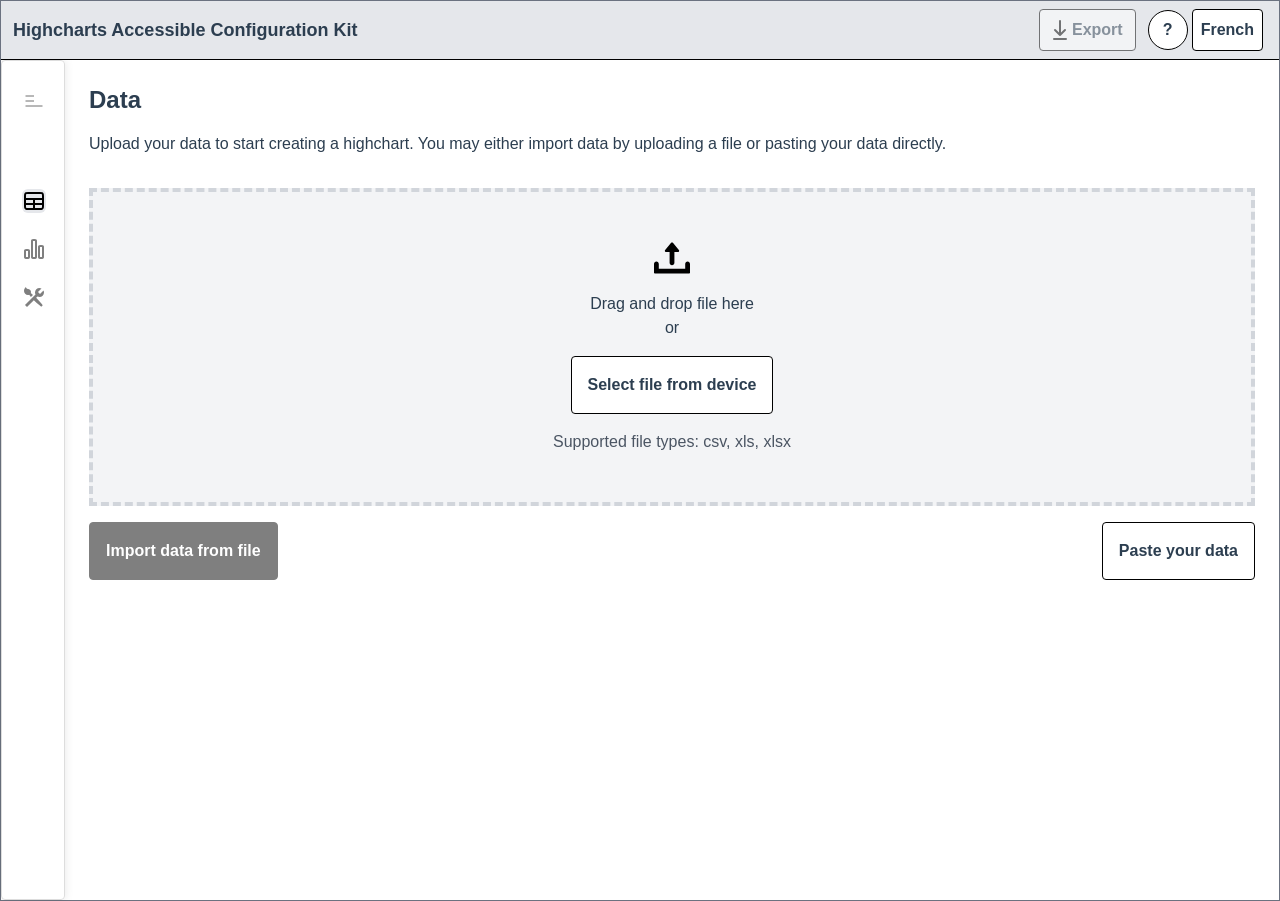
<file: helppanel/index.html>
<!DOCTYPE html>
<html lang="en">
  <head>
    <meta charset="utf-8">
    <meta name="viewport" content="width=device-width,initial-scale=1.0">
    <title>Highcharts Accessible Configuration Kit</title>
    <script type="module" crossorigin src="./assets/main-B1dNrd_S.js"></script>
    <link rel="stylesheet" crossorigin href="./assets/main-DHm7FE3f.css">
  </head>
  <body>
    <div id="app"></div>
  </body>
</html>
</file>
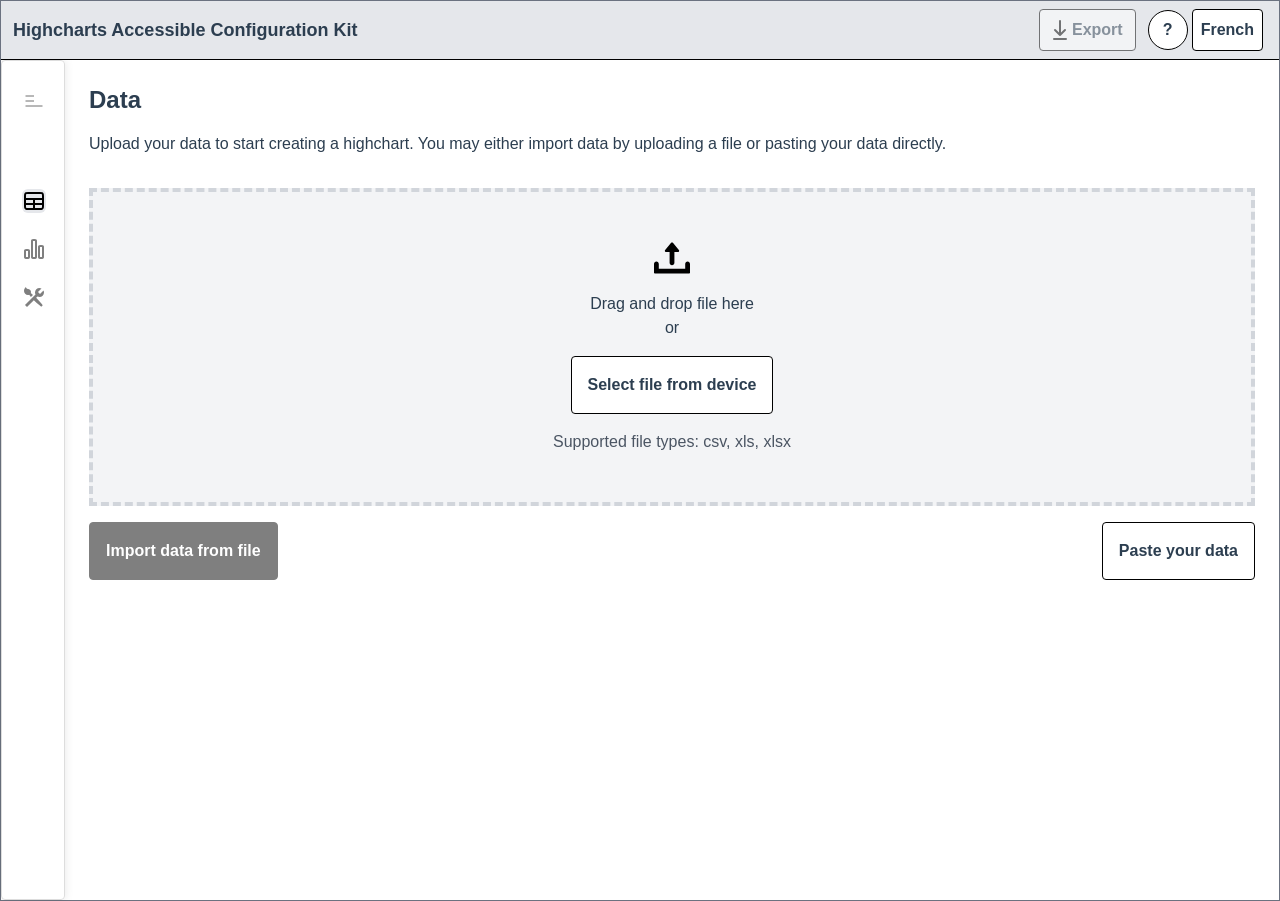
<file: main/index.html>
<!DOCTYPE html>
<html lang="en">
  <head>
    <meta charset="utf-8">
    <meta name="viewport" content="width=device-width,initial-scale=1.0">
    <title>Highcharts Accessible Configuration Kit</title>
    <script type="module" crossorigin src="./assets/main-jkSxjA8N.js"></script>
    <link rel="stylesheet" crossorigin href="./assets/main-DHm7FE3f.css">
  </head>
  <body>
    <div id="app"></div>
  </body>
</html>
</file>
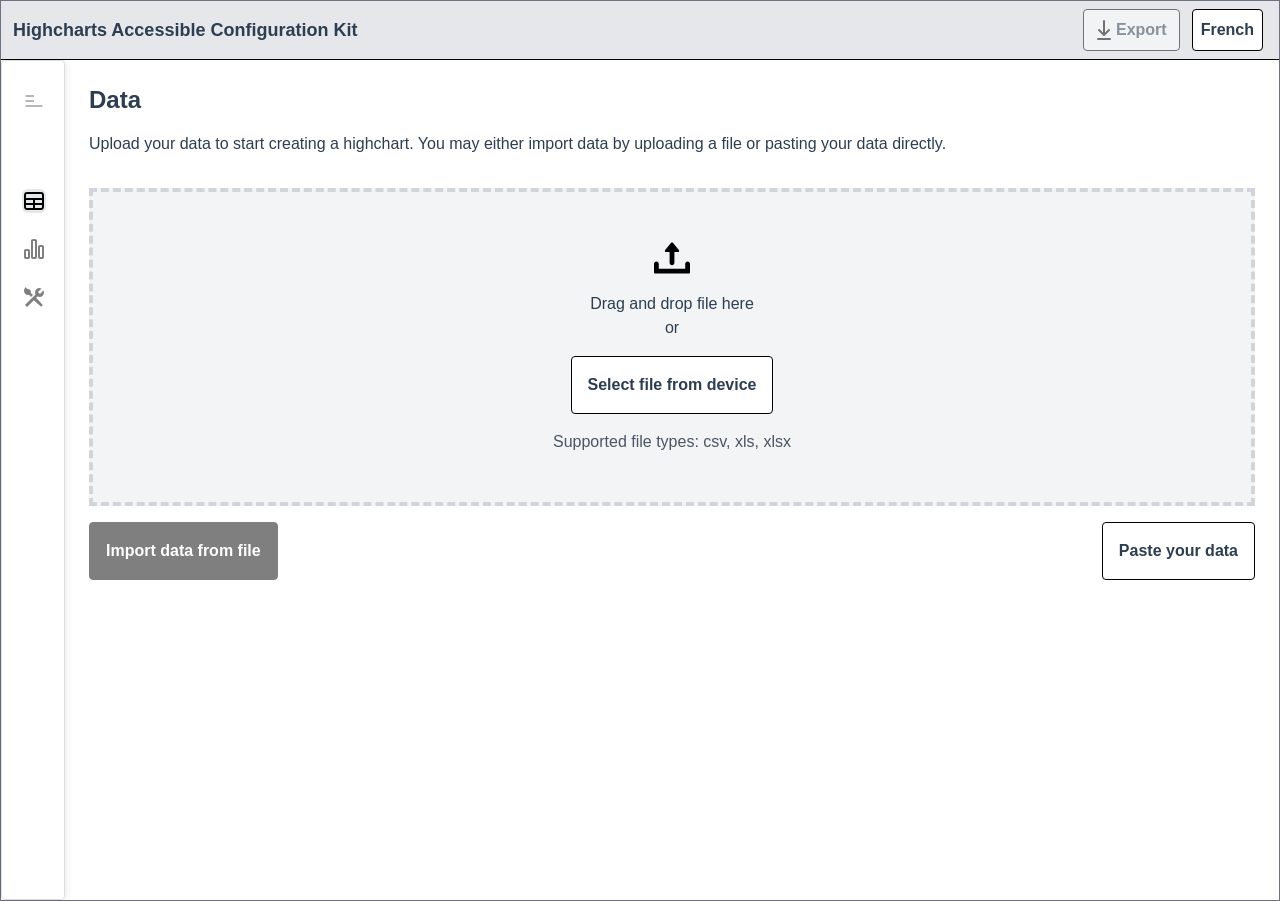
<file: resetChart/index.html>
<!DOCTYPE html>
<html lang="en">
  <head>
    <meta charset="utf-8">
    <meta name="viewport" content="width=device-width,initial-scale=1.0">
    <title>Highcharts Accessible Configuration Kit</title>
    <script type="module" crossorigin src="./assets/main-BL6lmil2.js"></script>
    <link rel="stylesheet" crossorigin href="./assets/main-CTOG0B6u.css">
  </head>
  <body>
    <div id="app"></div>
  </body>
</html>
</file>
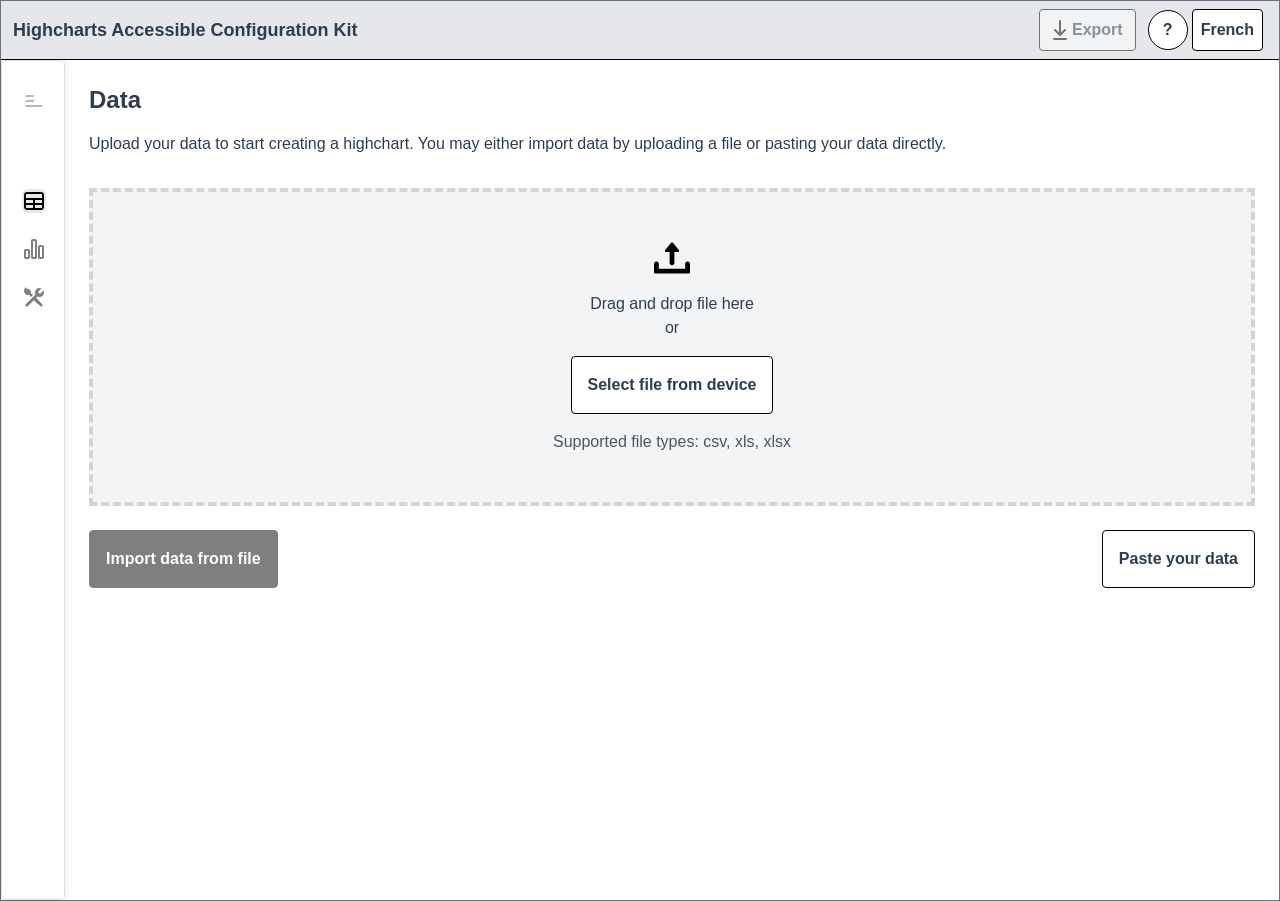
<file: uploadConfig/index.html>
<!DOCTYPE html>
<html lang="en">
  <head>
    <meta charset="utf-8">
    <meta name="viewport" content="width=device-width,initial-scale=1.0">
    <title>Highcharts Accessible Configuration Kit</title>
    <script type="module" crossorigin src="./assets/main-gXgE195o.js"></script>
    <link rel="stylesheet" crossorigin href="./assets/main-FEythxcg.css">
  </head>
  <body>
    <div id="app"></div>
  </body>
</html>
</file>
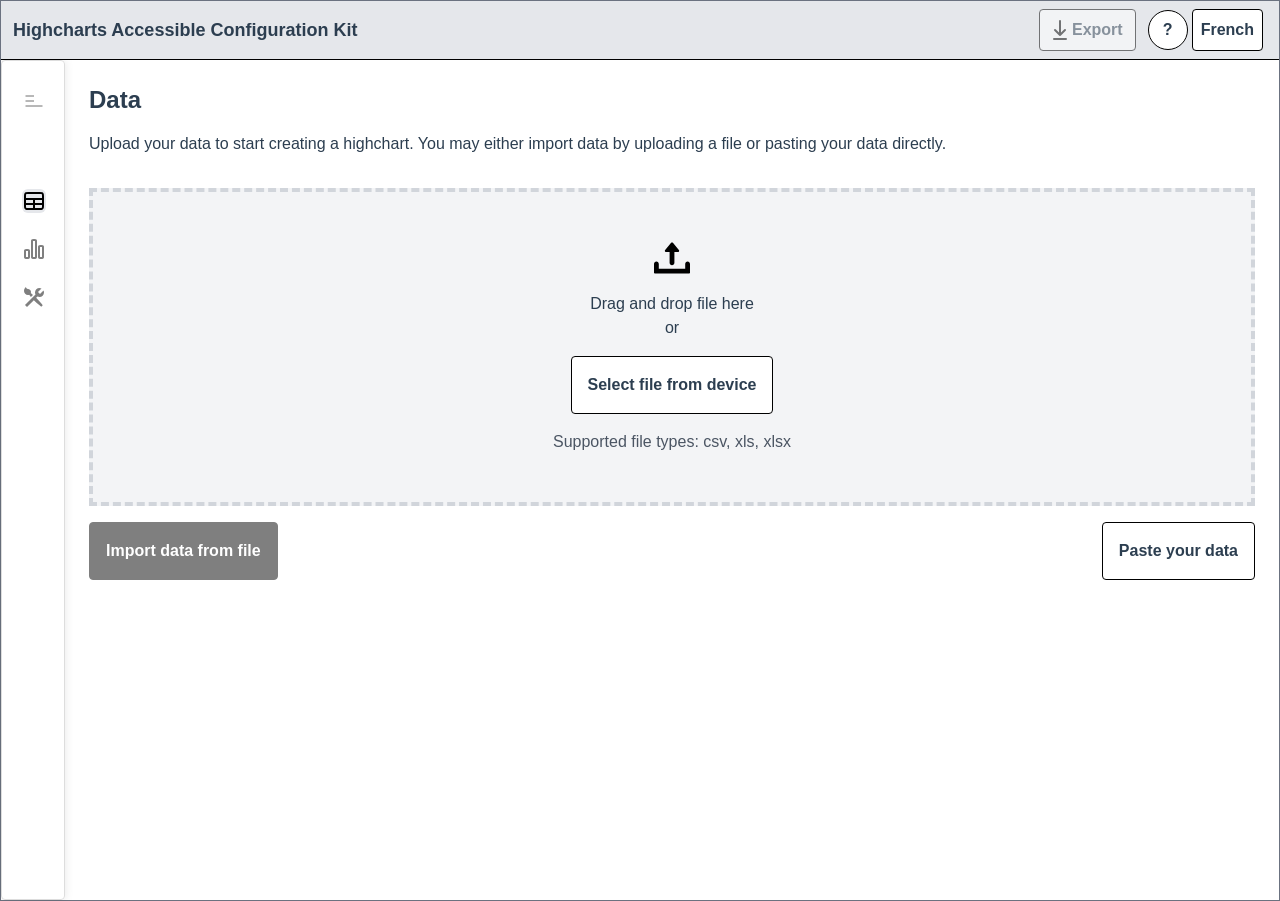
<file: helppanel/index-ca-en.html>
<!doctype html>
<html lang="en" dir="ltr">
    <head>
        <meta charset="utf-8" />
        <meta http-equiv="X-UA-Compatible" content="IE=edge" />
        <meta name="viewport" content="width=device-width, initial-scale=1.0" />
        <title>Highcharts Accessible Configuration Kit</title>

        <link rel="stylesheet" href="https://www.canada.ca/etc/designs/canada/cdts/gcweb/v5_0_2/cdts/cdts-styles.css" />
        <script
            src="https://www.canada.ca/etc/designs/canada/cdts/gcweb/v5_0_2/cdts/compiled/wet-en.js"
            data-cdts-setup='{"cdnEnv": "prod"}'
        ></script>
      <script type="module" crossorigin src="./assets/main-B1dNrd_S.js"></script>
      <link rel="stylesheet" crossorigin href="./assets/main-DHm7FE3f.css">
    </head>

    <body>
        <div id="def-top"></div>

        <div id="wb-cont" class="hack-app">
            <div id="app"></div>
        </div>

        <div id="def-footer"></div>

        <script type="text/javascript">
            var defTop = document.getElementById('def-top');
            defTop.outerHTML = wet.builder.top({
                lngLinks: [
                    {
                        lang: 'fr',
                        href: 'index-ca-fr.html' + (window.location.hash || ''),
                        text: 'Français'
                    }
                ]
            });
            setTimeout(() => {
                const langChangeContainer = document.querySelector('#wb-lng');
                if (!langChangeContainer) return;

                const langChange = langChangeContainer.querySelector('a');
                if (!langChange) return;

                langChange.addEventListener('click', (e) => {
                    e.preventDefault();

                    const confirmSwitch = confirm(
                        'Switching language will reload the page. Any data you have entered will be lost. Continue?'
                    );

                    if (confirmSwitch) {
                        window.location.href = 'index-ca-fr.html' + (window.location.hash || '');
                    }
                });
            }, 0);
        </script>

        <script>
            var defFooter = document.getElementById('def-footer');
            defFooter.outerHTML = wet.builder.footer({});
        </script>

        <script>
            document.write(wet.builder.refFooter({}));
        </script>


        <style>
            html {
                font-size: 16px;
            }
            .container {
                max-width: none;
                width: 100%;
                padding-left: 64px !important;
                padding-right: 64px !important;
            }
        </style>
    </body>
</html>
</file>
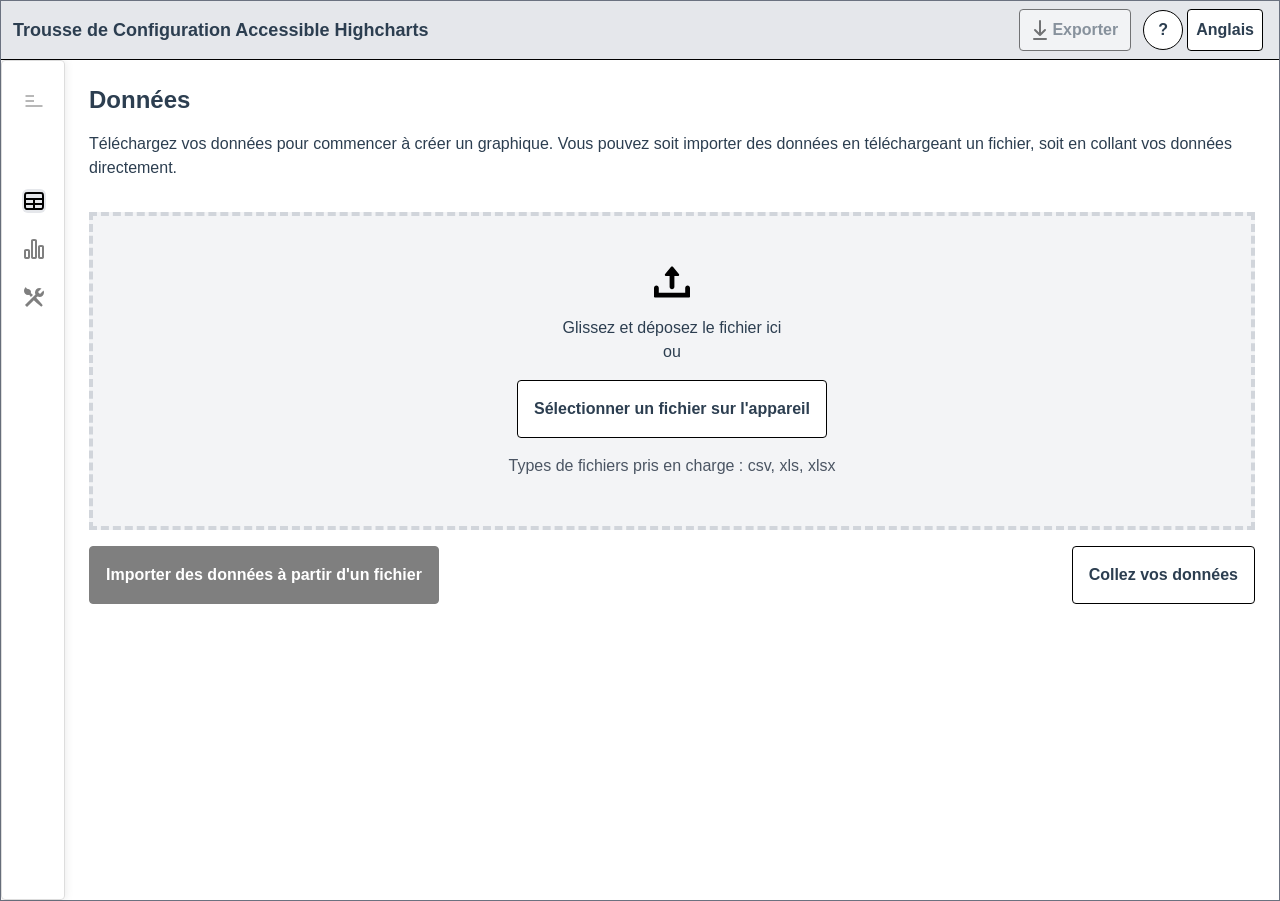
<file: helppanel/index-ca-fr.html>
<!doctype html>
<html lang="fr" dir="ltr">
    <head>
        <meta charset="utf-8" />
        <meta http-equiv="X-UA-Compatible" content="IE=edge" />
        <meta name="viewport" content="width=device-width, initial-scale=1.0" />
        <title>Trousse de Configuration Accessible Highcharts</title>

        <link rel="stylesheet" href="https://www.canada.ca/etc/designs/canada/cdts/gcweb/v5_0_2/cdts/cdts-styles.css" />
        <script
            src="https://www.canada.ca/etc/designs/canada/cdts/gcweb/v5_0_2/cdts/compiled/wet-fr.js"
            data-cdts-setup='{"cdnEnv": "prod"}'
        ></script>
      <script type="module" crossorigin src="./assets/main-B1dNrd_S.js"></script>
      <link rel="stylesheet" crossorigin href="./assets/main-DHm7FE3f.css">
    </head>

    <body>
        <div id="def-top"></div>

        <div id="wb-cont">
            <div id="app"></div>
        </div>

        <div id="def-footer"></div>

        <script type="text/javascript">
            var defTop = document.getElementById('def-top');
            defTop.outerHTML = wet.builder.top({
                lngLinks: [
                    {
                        lang: 'en',
                        href: 'index-ca-en.html' + (window.location.hash || ''),
                        text: 'English'
                    }
                ]
            });
            setTimeout(() => {
                const langChangeContainer = document.querySelector('#wb-lng');
                if (!langChangeContainer) return;

                const langChange = langChangeContainer.querySelector('a');
                if (!langChange) return;

                langChange.addEventListener('click', (e) => {
                    e.preventDefault();

                    const confirmSwitch = confirm(
                        'Changer de langue rechargera la page. Toutes les données que vous avez saisies seront perdues. Continuer?'
                    );

                    if (confirmSwitch) {
                        window.location.href = 'index-ca-en.html' + (window.location.hash || '');
                    }
                });
            }, 0);
        </script>

        <script>
            var defFooter = document.getElementById('def-footer');
            defFooter.outerHTML = wet.builder.footer({});
        </script>

        <script>
            document.write(wet.builder.refFooter({}));
        </script>

        <style>
            html {
                font-size: 16px;
            }
            .container {
                max-width: none !important;
                width: 100% !important;
                margin-left: 0 !important;
                margin-right: 0 !important;
                padding-left: 64px !important;
                padding-right: 64px !important;
            }
        </style>
    </body>
</html>
</file>
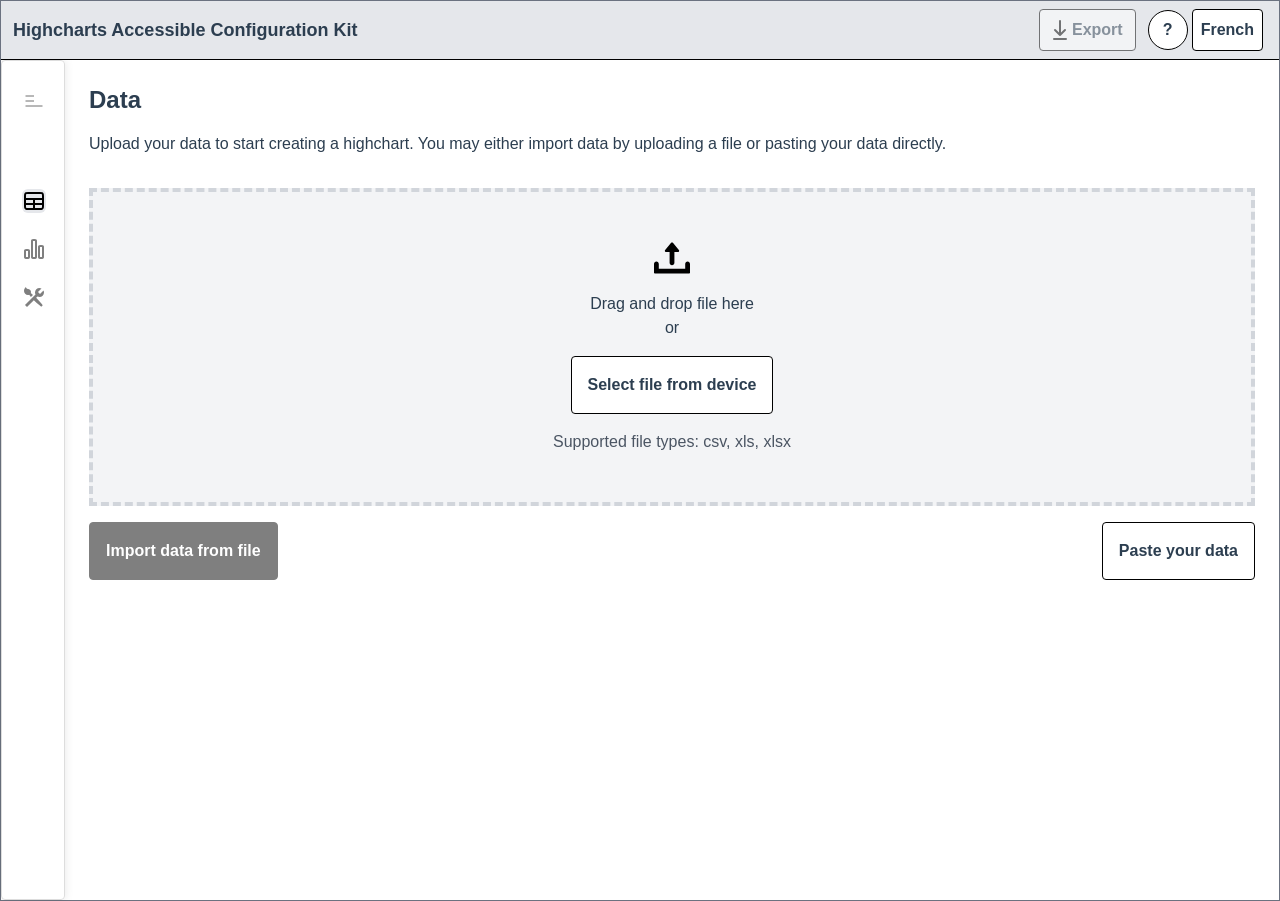
<file: main/index-ca-en.html>
<!doctype html>
<html lang="en" dir="ltr">
    <head>
        <meta charset="utf-8" />
        <meta http-equiv="X-UA-Compatible" content="IE=edge" />
        <meta name="viewport" content="width=device-width, initial-scale=1.0" />
        <title>Highcharts Accessible Configuration Kit</title>

        <link rel="stylesheet" href="https://www.canada.ca/etc/designs/canada/cdts/gcweb/v5_0_2/cdts/cdts-styles.css" />
        <script
            src="https://www.canada.ca/etc/designs/canada/cdts/gcweb/v5_0_2/cdts/compiled/wet-en.js"
            data-cdts-setup='{"cdnEnv": "prod"}'
        ></script>
      <script type="module" crossorigin src="./assets/main-jkSxjA8N.js"></script>
      <link rel="stylesheet" crossorigin href="./assets/main-DHm7FE3f.css">
    </head>

    <body>
        <div id="def-top"></div>

        <div id="wb-cont" class="hack-app">
            <div id="app"></div>
        </div>

        <div id="def-footer"></div>

        <script type="text/javascript">
            var defTop = document.getElementById('def-top');
            defTop.outerHTML = wet.builder.top({
                lngLinks: [
                    {
                        lang: 'fr',
                        href: 'index-ca-fr.html' + (window.location.hash || ''),
                        text: 'Français'
                    }
                ]
            });
            setTimeout(() => {
                const langChangeContainer = document.querySelector('#wb-lng');
                if (!langChangeContainer) return;

                const langChange = langChangeContainer.querySelector('a');
                if (!langChange) return;

                langChange.addEventListener('click', (e) => {
                    e.preventDefault();

                    const confirmSwitch = confirm(
                        'Switching language will reload the page. Any data you have entered will be lost. Continue?'
                    );

                    if (confirmSwitch) {
                        window.location.href = 'index-ca-fr.html' + (window.location.hash || '');
                    }
                });
            }, 0);
        </script>

        <script>
            var defFooter = document.getElementById('def-footer');
            defFooter.outerHTML = wet.builder.footer({});
        </script>

        <script>
            document.write(wet.builder.refFooter({}));
        </script>


        <style>
            html {
                font-size: 16px;
            }
            .container {
                max-width: none;
                width: 100%;
                padding-left: 64px !important;
                padding-right: 64px !important;
            }
        </style>
    </body>
</html>
</file>
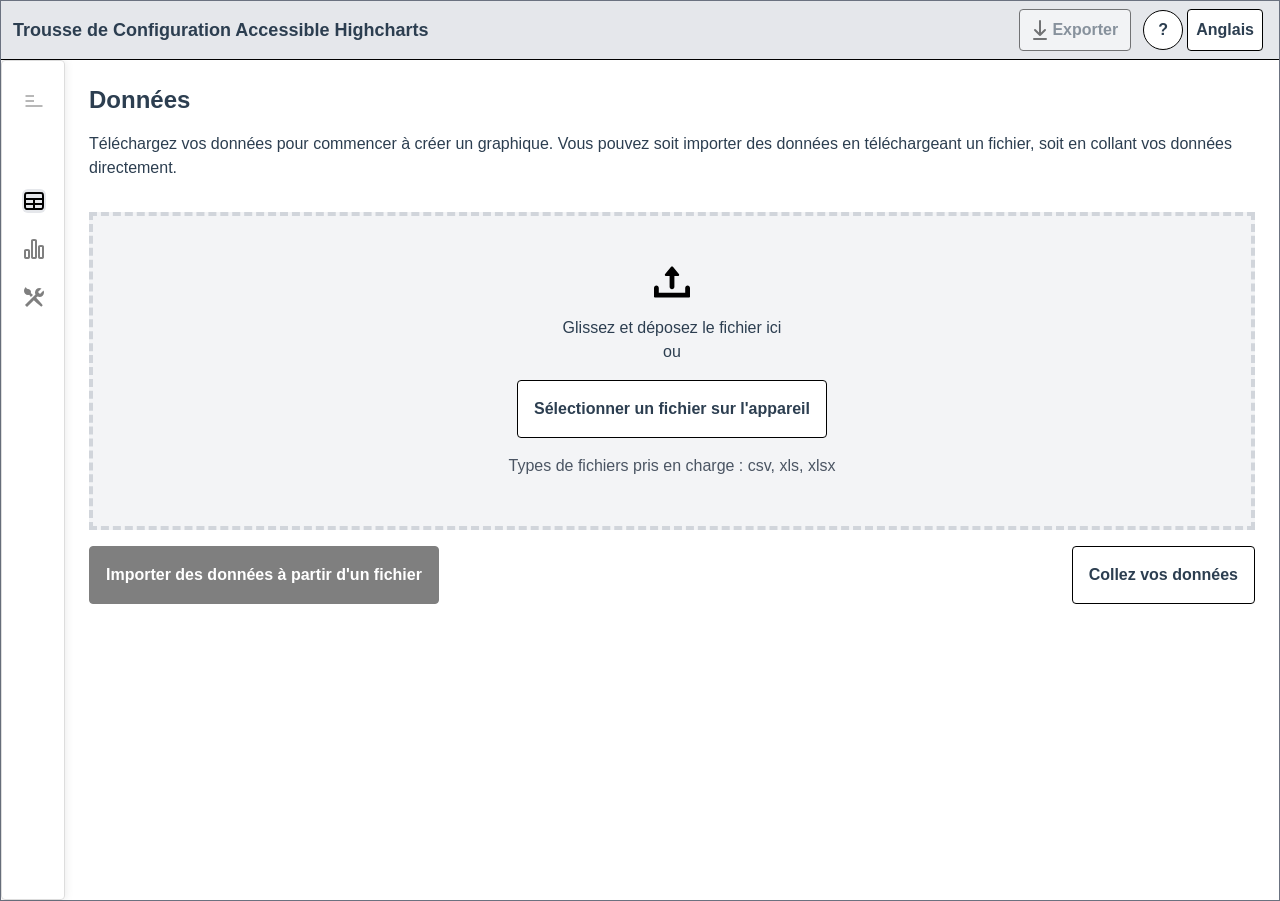
<file: main/index-ca-fr.html>
<!doctype html>
<html lang="fr" dir="ltr">
    <head>
        <meta charset="utf-8" />
        <meta http-equiv="X-UA-Compatible" content="IE=edge" />
        <meta name="viewport" content="width=device-width, initial-scale=1.0" />
        <title>Trousse de Configuration Accessible Highcharts</title>

        <link rel="stylesheet" href="https://www.canada.ca/etc/designs/canada/cdts/gcweb/v5_0_2/cdts/cdts-styles.css" />
        <script
            src="https://www.canada.ca/etc/designs/canada/cdts/gcweb/v5_0_2/cdts/compiled/wet-fr.js"
            data-cdts-setup='{"cdnEnv": "prod"}'
        ></script>
      <script type="module" crossorigin src="./assets/main-jkSxjA8N.js"></script>
      <link rel="stylesheet" crossorigin href="./assets/main-DHm7FE3f.css">
    </head>

    <body>
        <div id="def-top"></div>

        <div id="wb-cont">
            <div id="app"></div>
        </div>

        <div id="def-footer"></div>

        <script type="text/javascript">
            var defTop = document.getElementById('def-top');
            defTop.outerHTML = wet.builder.top({
                lngLinks: [
                    {
                        lang: 'en',
                        href: 'index-ca-en.html' + (window.location.hash || ''),
                        text: 'English'
                    }
                ]
            });
            setTimeout(() => {
                const langChangeContainer = document.querySelector('#wb-lng');
                if (!langChangeContainer) return;

                const langChange = langChangeContainer.querySelector('a');
                if (!langChange) return;

                langChange.addEventListener('click', (e) => {
                    e.preventDefault();

                    const confirmSwitch = confirm(
                        'Changer de langue rechargera la page. Toutes les données que vous avez saisies seront perdues. Continuer?'
                    );

                    if (confirmSwitch) {
                        window.location.href = 'index-ca-en.html' + (window.location.hash || '');
                    }
                });
            }, 0);
        </script>

        <script>
            var defFooter = document.getElementById('def-footer');
            defFooter.outerHTML = wet.builder.footer({});
        </script>

        <script>
            document.write(wet.builder.refFooter({}));
        </script>

        <style>
            html {
                font-size: 16px;
            }
            .container {
                max-width: none !important;
                width: 100% !important;
                margin-left: 0 !important;
                margin-right: 0 !important;
                padding-left: 64px !important;
                padding-right: 64px !important;
            }
        </style>
    </body>
</html>
</file>
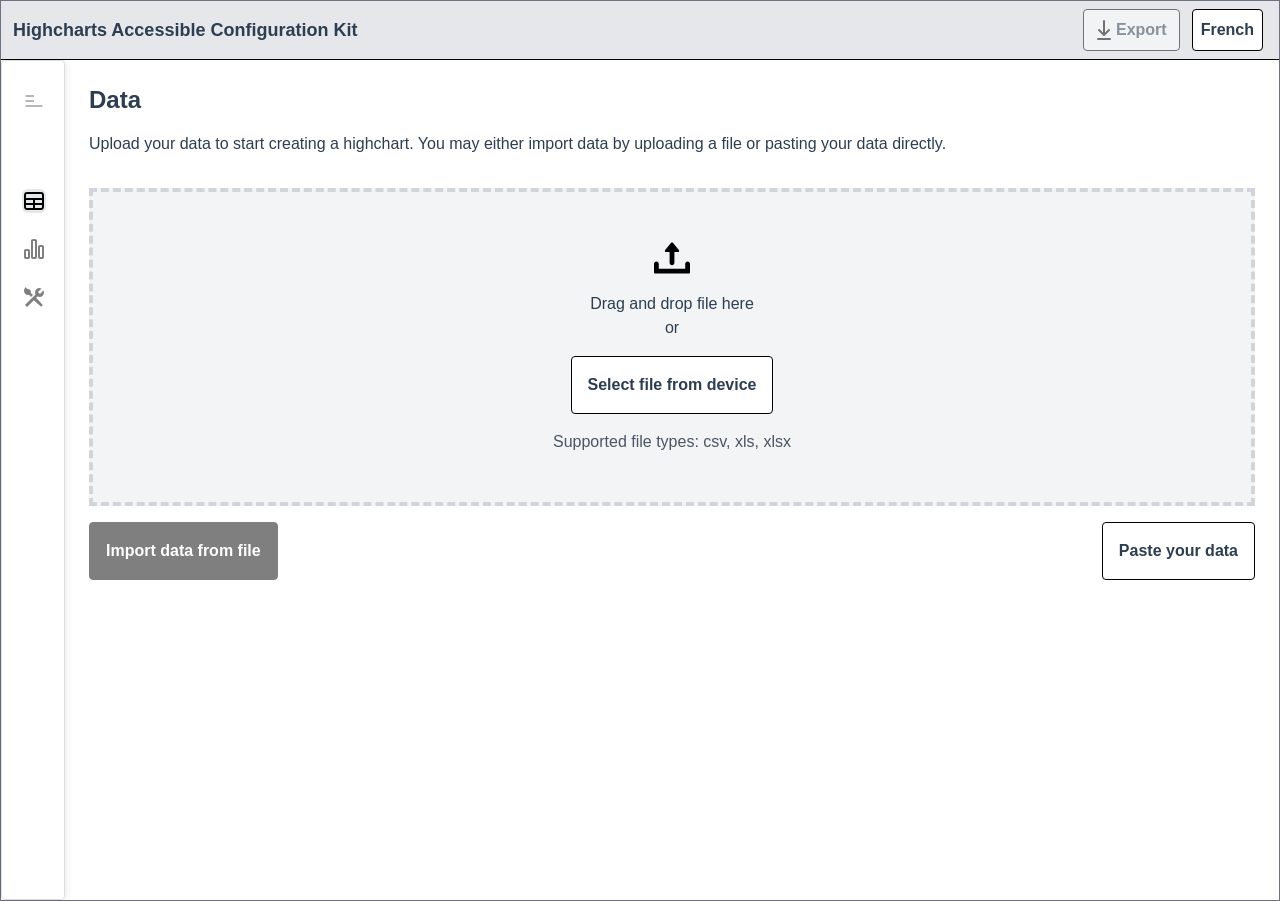
<file: resetChart/index-ca-en.html>
<!doctype html>
<html lang="en" dir="ltr">
    <head>
        <meta charset="utf-8" />
        <meta http-equiv="X-UA-Compatible" content="IE=edge" />
        <meta name="viewport" content="width=device-width, initial-scale=1.0" />
        <title>Highcharts Accessible Configuration Kit</title>

        <link rel="stylesheet" href="https://www.canada.ca/etc/designs/canada/cdts/gcweb/v5_0_2/cdts/cdts-styles.css" />
        <script
            src="https://www.canada.ca/etc/designs/canada/cdts/gcweb/v5_0_2/cdts/compiled/wet-en.js"
            data-cdts-setup='{"cdnEnv": "prod"}'
        ></script>
      <script type="module" crossorigin src="./assets/main-BL6lmil2.js"></script>
      <link rel="stylesheet" crossorigin href="./assets/main-CTOG0B6u.css">
    </head>

    <body>
        <div id="def-top"></div>

        <div id="wb-cont" class="hack-app">
            <div id="app"></div>
        </div>

        <div id="def-footer"></div>

        <script type="text/javascript">
            var defTop = document.getElementById('def-top');
            defTop.outerHTML = wet.builder.top({
                lngLinks: [
                    {
                        lang: 'fr',
                        href: 'index-ca-fr.html' + (window.location.hash || ''),
                        text: 'Français'
                    }
                ]
            });
            setTimeout(() => {
                const langChangeContainer = document.querySelector('#wb-lng');
                if (!langChangeContainer) return;

                const langChange = langChangeContainer.querySelector('a');
                if (!langChange) return;

                langChange.addEventListener('click', (e) => {
                    e.preventDefault();

                    const confirmSwitch = confirm(
                        'Switching language will reload the page. Any data you have entered will be lost. Continue?'
                    );

                    if (confirmSwitch) {
                        window.location.href = 'index-ca-fr.html' + (window.location.hash || '');
                    }
                });
            }, 0);
        </script>

        <script>
            var defFooter = document.getElementById('def-footer');
            defFooter.outerHTML = wet.builder.footer({});
        </script>

        <script>
            document.write(wet.builder.refFooter({}));
        </script>


        <style>
            html {
                font-size: 16px;
            }
            .container {
                max-width: none;
                width: 100%;
                padding-left: 64px !important;
                padding-right: 64px !important;
            }
        </style>
    </body>
</html>
</file>
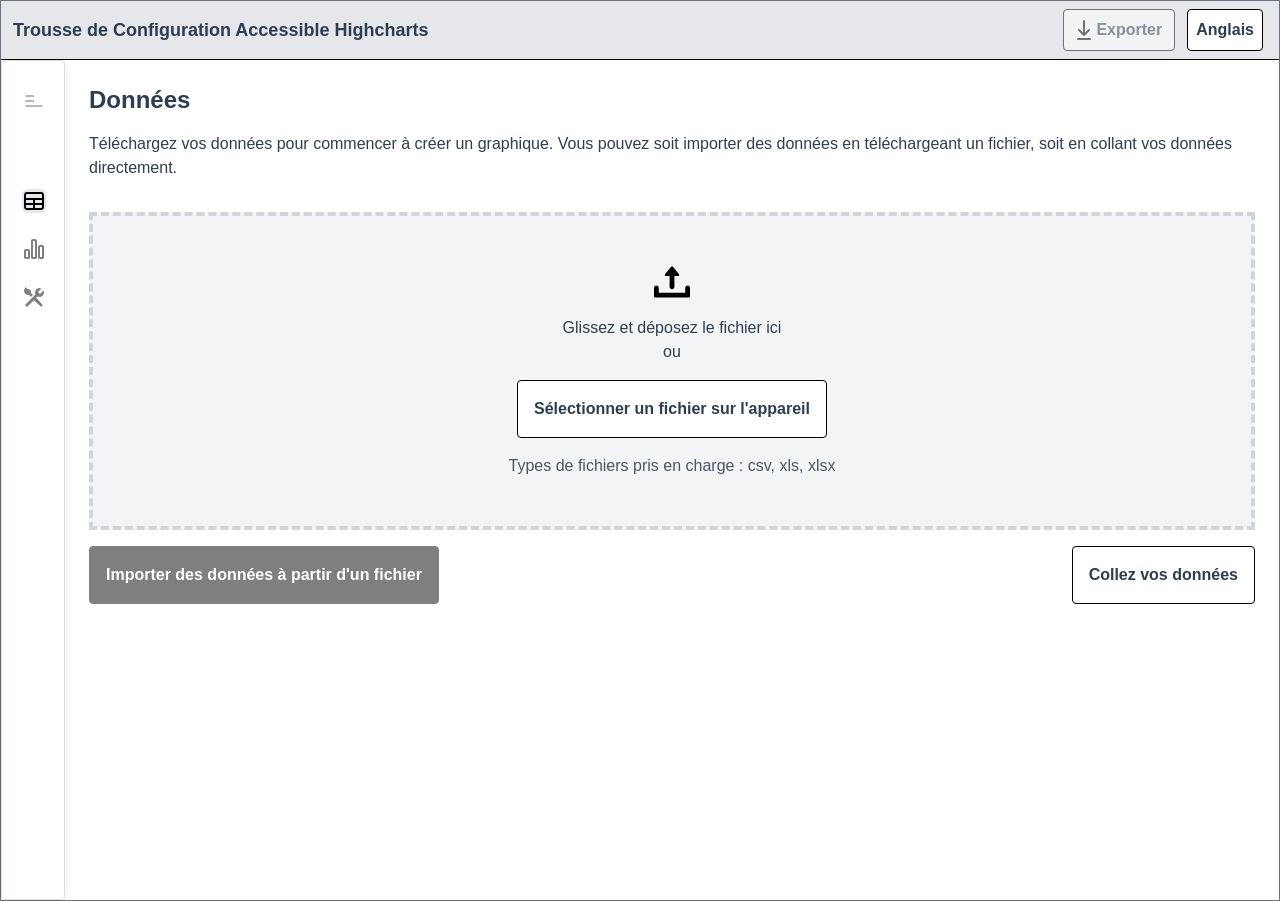
<file: resetChart/index-ca-fr.html>
<!doctype html>
<html lang="fr" dir="ltr">
    <head>
        <meta charset="utf-8" />
        <meta http-equiv="X-UA-Compatible" content="IE=edge" />
        <meta name="viewport" content="width=device-width, initial-scale=1.0" />
        <title>Trousse de Configuration Accessible Highcharts</title>

        <link rel="stylesheet" href="https://www.canada.ca/etc/designs/canada/cdts/gcweb/v5_0_2/cdts/cdts-styles.css" />
        <script
            src="https://www.canada.ca/etc/designs/canada/cdts/gcweb/v5_0_2/cdts/compiled/wet-fr.js"
            data-cdts-setup='{"cdnEnv": "prod"}'
        ></script>
      <script type="module" crossorigin src="./assets/main-BL6lmil2.js"></script>
      <link rel="stylesheet" crossorigin href="./assets/main-CTOG0B6u.css">
    </head>

    <body>
        <div id="def-top"></div>

        <div id="wb-cont">
            <div id="app"></div>
        </div>

        <div id="def-footer"></div>

        <script type="text/javascript">
            var defTop = document.getElementById('def-top');
            defTop.outerHTML = wet.builder.top({
                lngLinks: [
                    {
                        lang: 'en',
                        href: 'index-ca-en.html' + (window.location.hash || ''),
                        text: 'English'
                    }
                ]
            });
            setTimeout(() => {
                const langChangeContainer = document.querySelector('#wb-lng');
                if (!langChangeContainer) return;

                const langChange = langChangeContainer.querySelector('a');
                if (!langChange) return;

                langChange.addEventListener('click', (e) => {
                    e.preventDefault();

                    const confirmSwitch = confirm(
                        'Changer de langue rechargera la page. Toutes les données que vous avez saisies seront perdues. Continuer?'
                    );

                    if (confirmSwitch) {
                        window.location.href = 'index-ca-en.html' + (window.location.hash || '');
                    }
                });
            }, 0);
        </script>

        <script>
            var defFooter = document.getElementById('def-footer');
            defFooter.outerHTML = wet.builder.footer({});
        </script>

        <script>
            document.write(wet.builder.refFooter({}));
        </script>

        <style>
            html {
                font-size: 16px;
            }
            .container {
                max-width: none !important;
                width: 100% !important;
                margin-left: 0 !important;
                margin-right: 0 !important;
                padding-left: 64px !important;
                padding-right: 64px !important;
            }
        </style>
    </body>
</html>
</file>
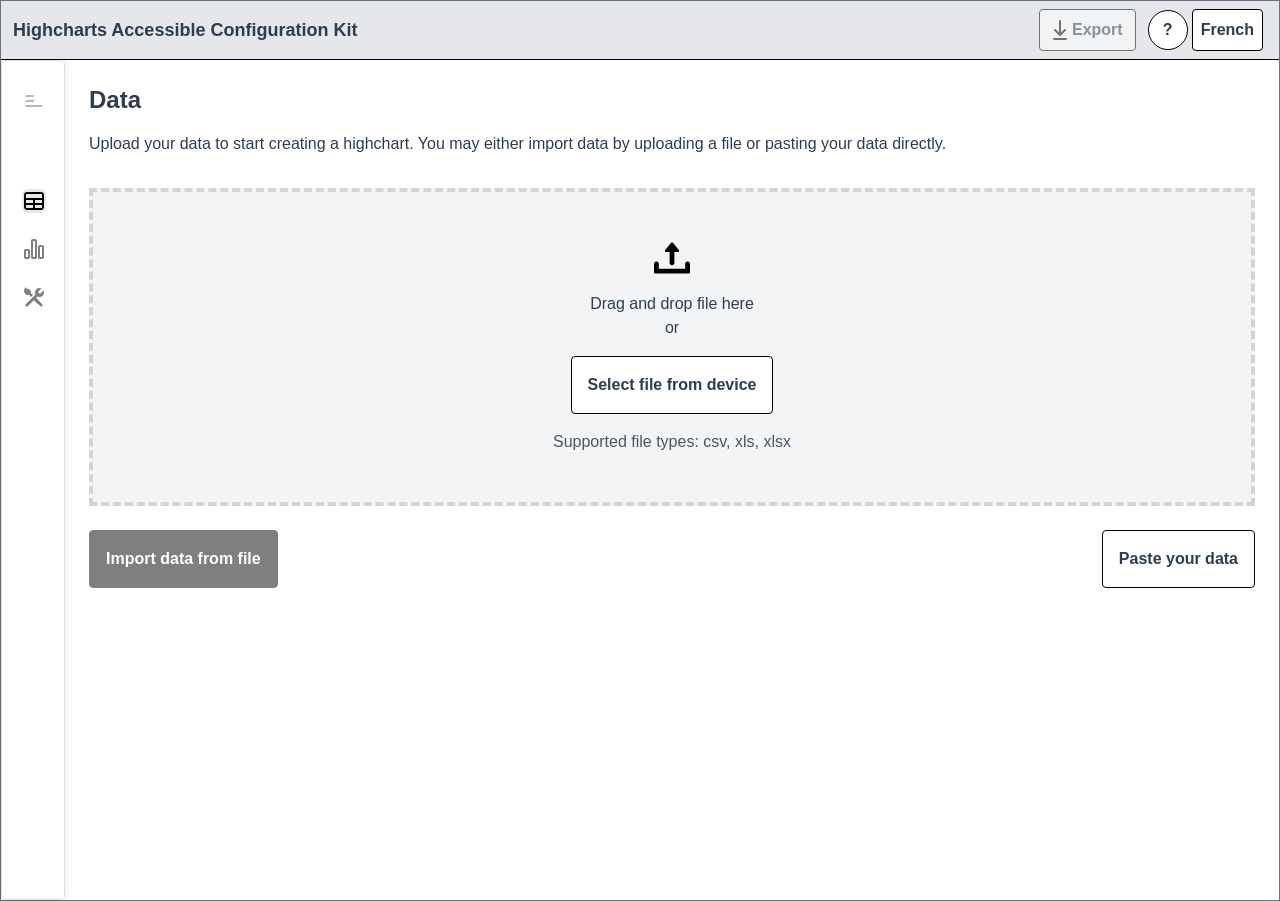
<file: uploadConfig/index-ca-en.html>
<!doctype html>
<html lang="en" dir="ltr">
    <head>
        <meta charset="utf-8" />
        <meta http-equiv="X-UA-Compatible" content="IE=edge" />
        <meta name="viewport" content="width=device-width, initial-scale=1.0" />
        <title>Highcharts Accessible Configuration Kit</title>

        <link rel="stylesheet" href="https://www.canada.ca/etc/designs/canada/cdts/gcweb/v5_0_2/cdts/cdts-styles.css" />
        <script
            src="https://www.canada.ca/etc/designs/canada/cdts/gcweb/v5_0_2/cdts/compiled/wet-en.js"
            data-cdts-setup='{"cdnEnv": "prod"}'
        ></script>
      <script type="module" crossorigin src="./assets/main-gXgE195o.js"></script>
      <link rel="stylesheet" crossorigin href="./assets/main-FEythxcg.css">
    </head>

    <body>
        <div id="def-top"></div>

        <div id="wb-cont" class="hack-app">
            <div id="app"></div>
        </div>

        <div id="def-footer"></div>

        <script type="text/javascript">
            var defTop = document.getElementById('def-top');
            defTop.outerHTML = wet.builder.top({
                lngLinks: [
                    {
                        lang: 'fr',
                        href: 'index-ca-fr.html' + (window.location.hash || ''),
                        text: 'Français'
                    }
                ]
            });
            setTimeout(() => {
                const langChangeContainer = document.querySelector('#wb-lng');
                if (!langChangeContainer) return;

                const langChange = langChangeContainer.querySelector('a');
                if (!langChange) return;

                langChange.addEventListener('click', (e) => {
                    e.preventDefault();

                    const confirmSwitch = confirm(
                        'Switching language will reload the page. Any data you have entered will be lost. Continue?'
                    );

                    if (confirmSwitch) {
                        window.location.href = 'index-ca-fr.html' + (window.location.hash || '');
                    }
                });
            }, 0);
        </script>

        <script>
            var defFooter = document.getElementById('def-footer');
            defFooter.outerHTML = wet.builder.footer({});
        </script>

        <script>
            document.write(wet.builder.refFooter({}));
        </script>


        <style>
            html {
                font-size: 16px;
            }
            .container {
                max-width: none;
                width: 100%;
                padding-left: 64px !important;
                padding-right: 64px !important;
            }
        </style>
    </body>
</html>
</file>
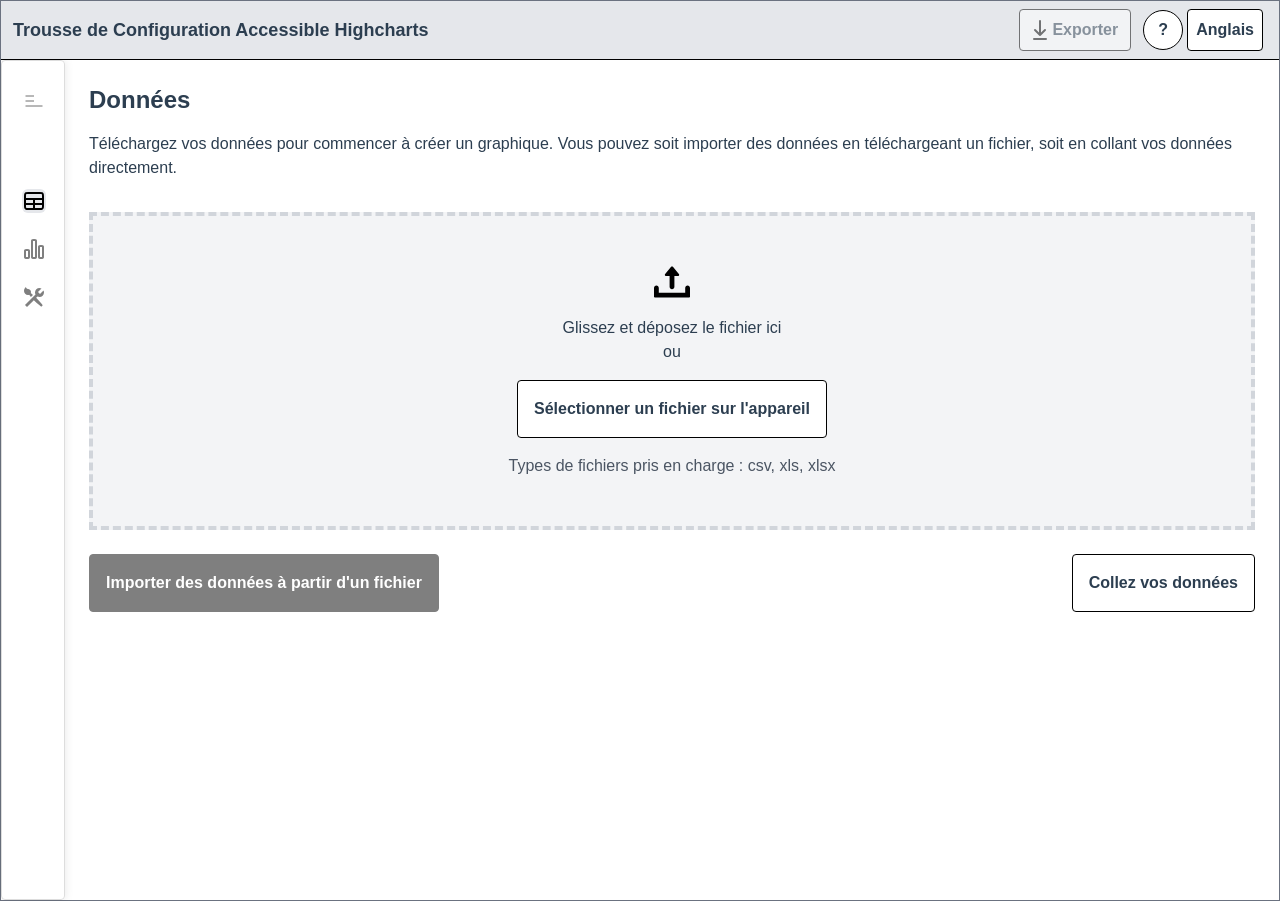
<file: uploadConfig/index-ca-fr.html>
<!doctype html>
<html lang="fr" dir="ltr">
    <head>
        <meta charset="utf-8" />
        <meta http-equiv="X-UA-Compatible" content="IE=edge" />
        <meta name="viewport" content="width=device-width, initial-scale=1.0" />
        <title>Trousse de Configuration Accessible Highcharts</title>

        <link rel="stylesheet" href="https://www.canada.ca/etc/designs/canada/cdts/gcweb/v5_0_2/cdts/cdts-styles.css" />
        <script
            src="https://www.canada.ca/etc/designs/canada/cdts/gcweb/v5_0_2/cdts/compiled/wet-fr.js"
            data-cdts-setup='{"cdnEnv": "prod"}'
        ></script>
      <script type="module" crossorigin src="./assets/main-gXgE195o.js"></script>
      <link rel="stylesheet" crossorigin href="./assets/main-FEythxcg.css">
    </head>

    <body>
        <div id="def-top"></div>

        <div id="wb-cont">
            <div id="app"></div>
        </div>

        <div id="def-footer"></div>

        <script type="text/javascript">
            var defTop = document.getElementById('def-top');
            defTop.outerHTML = wet.builder.top({
                lngLinks: [
                    {
                        lang: 'en',
                        href: 'index-ca-en.html' + (window.location.hash || ''),
                        text: 'English'
                    }
                ]
            });
            setTimeout(() => {
                const langChangeContainer = document.querySelector('#wb-lng');
                if (!langChangeContainer) return;

                const langChange = langChangeContainer.querySelector('a');
                if (!langChange) return;

                langChange.addEventListener('click', (e) => {
                    e.preventDefault();

                    const confirmSwitch = confirm(
                        'Changer de langue rechargera la page. Toutes les données que vous avez saisies seront perdues. Continuer?'
                    );

                    if (confirmSwitch) {
                        window.location.href = 'index-ca-en.html' + (window.location.hash || '');
                    }
                });
            }, 0);
        </script>

        <script>
            var defFooter = document.getElementById('def-footer');
            defFooter.outerHTML = wet.builder.footer({});
        </script>

        <script>
            document.write(wet.builder.refFooter({}));
        </script>

        <style>
            html {
                font-size: 16px;
            }
            .container {
                max-width: none !important;
                width: 100% !important;
                margin-left: 0 !important;
                margin-right: 0 !important;
                padding-left: 64px !important;
                padding-right: 64px !important;
            }
        </style>
    </body>
</html>
</file>
<file: helppanel/assets/main-DHm7FE3f.css>
.ramp-markdown[data-v-5615268e] :not(table,td,img){all:revert}.help-section-headers .dropdown-icon[data-v-5615268e]{transition:transform .3s cubic-bezier(.35,0,.25,1)}.hack-help-panel h2[data-v-5615268e]{font-size:1.5rem}.help-title-mobile[data-v-5615268e]{display:none}@media (width<=640px){.help-title[data-v-5615268e]{display:none}.help-title-mobile[data-v-5615268e]{display:inline}}.highcharts-side-menu{border:1px solid #ddd;border-radius:4px;flex-direction:column;min-height:calc(100dvh - 60px);padding:8px;top:60px;box-shadow:0 0 10px #0000001a}.highcharts-side-menu.standalone{height:calc(100dvh - 60px);position:sticky}.side-nav-content{-ms-overflow-style:none;scrollbar-width:none;overflow-y:auto}.side-nav-content::-webkit-scrollbar{display:none}.spinner[data-v-4d0dd9e6]{border:2px solid #0000;border-top-color:currentColor;border-radius:50%;animation:.8s linear infinite spin-4d0dd9e6}@keyframes spin-4d0dd9e6{0%{transform:rotate(0)}to{transform:rotate(360deg)}}.paste-box{height:200px}.button-uppercase[data-v-c4f839c0]{text-transform:uppercase}.sr-only{clip:rect(0, 0, 0, 0);white-space:nowrap;border:0;width:1px;height:1px;margin:-1px;padding:0;position:absolute;overflow:hidden}.upload-file input[type=file]:not(:focus-visible){clip:rect(0, 0, 0, 0)!important;white-space:nowrap!important;border:0!important;width:1px!important;height:1px!important;margin:-1px!important;padding:0!important;position:absolute!important;overflow:hidden!important}.disabled{opacity:.5;pointer-events:none}.clear-btn{top:50%;right:10px;transform:translateY(-15%)}.select-arrow[data-v-b94376a9]{border-top:6px solid #000;border-left:6px solid #0000;border-right:6px solid #0000;width:0;height:0}select[data-v-b94376a9]{appearance:none;background:0 0}.hybrid-chart-select[data-v-b94376a9]{height:40px}[data-v-6a40a336] .vacp-color-inputs,[data-v-6a40a336] .vacp-copy-button,[data-v-6a40a336] .vacp-range-input-label-text--hue{display:none}.colour-dropdown[data-v-6a40a336]{height:40px}.select-arrow[data-v-6a40a336]{border-top:6px solid #000;border-left:6px solid #0000;border-right:6px solid #0000;width:0;height:0}select[data-v-6a40a336]{appearance:none;background:0 0;background-color:#fff!important}.selector[data-v-6a40a336]{width:100%;max-width:300px}.dv-chart-container[data-v-867b88d1]{width:98%}[data-v-867b88d1] .json-editor{resize:vertical;min-height:20vh;max-height:80vh;overflow:auto}[data-v-867b88d1] .jsoneditor-modes,[data-v-867b88d1] .jsoneditor-poweredBy,.nav-underline[data-v-867b88d1]{display:none}@media (width<=700px){.tab-container[data-v-867b88d1]{grid-template-columns:repeat(2,1fr)}.nav-tab[data-v-867b88d1]{display:none}.tab-label[data-v-867b88d1]{align-self:flex-end}.nav-underline[data-v-867b88d1]{align-items:stretch;display:flex}}@media (width<=280px){.tab-container[data-v-867b88d1]{display:flex;overflow-x:auto}.nav-underline[data-v-867b88d1]{display:none}.tab-label[data-v-867b88d1]{align-self:center;padding-left:1rem;padding-right:1rem}}#highcharts-editor-app{-webkit-font-smoothing:antialiased;-moz-osx-font-smoothing:grayscale;color:#2c3e50;font-family:Avenir,Helvetica,Arial,sans-serif}.grid-container{grid-template-columns:repeat(1,100%);display:grid}*,:before,:after,::backdrop{--tw-border-spacing-x:0;--tw-border-spacing-y:0;--tw-translate-x:0;--tw-translate-y:0;--tw-rotate:0;--tw-skew-x:0;--tw-skew-y:0;--tw-scale-x:1;--tw-scale-y:1;--tw-pan-x: ;--tw-pan-y: ;--tw-pinch-zoom: ;--tw-scroll-snap-strictness:proximity;--tw-gradient-from-position: ;--tw-gradient-via-position: ;--tw-gradient-to-position: ;--tw-ordinal: ;--tw-slashed-zero: ;--tw-numeric-figure: ;--tw-numeric-spacing: ;--tw-numeric-fraction: ;--tw-ring-inset: ;--tw-ring-offset-width:0px;--tw-ring-offset-color:#fff;--tw-ring-color:#3b82f680;--tw-ring-offset-shadow:0 0 #0000;--tw-ring-shadow:0 0 #0000;--tw-shadow:0 0 #0000;--tw-shadow-colored:0 0 #0000;--tw-blur: ;--tw-brightness: ;--tw-contrast: ;--tw-grayscale: ;--tw-hue-rotate: ;--tw-invert: ;--tw-saturate: ;--tw-sepia: ;--tw-drop-shadow: ;--tw-backdrop-blur: ;--tw-backdrop-brightness: ;--tw-backdrop-contrast: ;--tw-backdrop-grayscale: ;--tw-backdrop-hue-rotate: ;--tw-backdrop-invert: ;--tw-backdrop-opacity: ;--tw-backdrop-saturate: ;--tw-backdrop-sepia: ;--tw-contain-size: ;--tw-contain-layout: ;--tw-contain-paint: ;--tw-contain-style: }*,:before,:after{box-sizing:border-box;border:0 solid #e5e7eb}:before,:after{--tw-content:""}html,:host{-webkit-text-size-adjust:100%;tab-size:4;font-feature-settings:normal;font-variation-settings:normal;-webkit-tap-highlight-color:transparent;font-family:ui-sans-serif,system-ui,sans-serif,Apple Color Emoji,Segoe UI Emoji,Segoe UI Symbol,Noto Color Emoji;line-height:1.5}body{line-height:inherit;margin:0}hr{height:0;color:inherit;border-top-width:1px}abbr:where([title]){text-decoration:underline dotted}h1,h2,h3,h4,h5,h6{font-size:inherit;font-weight:inherit}a{color:inherit;text-decoration:inherit}b,strong{font-weight:bolder}code,kbd,samp,pre{font-feature-settings:normal;font-variation-settings:normal;font-family:ui-monospace,SFMono-Regular,Menlo,Monaco,Consolas,Liberation Mono,Courier New,monospace;font-size:1em}small{font-size:80%}sub,sup{vertical-align:baseline;font-size:75%;line-height:0;position:relative}sub{bottom:-.25em}sup{top:-.5em}table{text-indent:0;border-color:inherit;border-collapse:collapse}button,input,optgroup,select,textarea{font-feature-settings:inherit;font-variation-settings:inherit;font-family:inherit;font-size:100%;font-weight:inherit;line-height:inherit;letter-spacing:inherit;color:inherit;margin:0;padding:0}button,select{text-transform:none}button,input:where([type=button]),input:where([type=reset]),input:where([type=submit]){-webkit-appearance:button;background-color:#0000;background-image:none}:-moz-focusring{outline:auto}:-moz-ui-invalid{box-shadow:none}progress{vertical-align:baseline}::-webkit-inner-spin-button{height:auto}::-webkit-outer-spin-button{height:auto}[type=search]{-webkit-appearance:textfield;outline-offset:-2px}::-webkit-search-decoration{-webkit-appearance:none}::-webkit-file-upload-button{-webkit-appearance:button;font:inherit}summary{display:list-item}blockquote,dl,dd,h1,h2,h3,h4,h5,h6,hr,figure,p,pre{margin:0}fieldset{margin:0;padding:0}legend{padding:0}ol,ul,menu{margin:0;padding:0;list-style:none}dialog{padding:0}textarea{resize:vertical}input::-moz-placeholder{opacity:1;color:#9ca3af}textarea::-moz-placeholder{opacity:1;color:#9ca3af}input::placeholder,textarea::placeholder{opacity:1;color:#9ca3af}button,[role=button]{cursor:pointer}:disabled{cursor:default}img,svg,video,canvas,audio,iframe,embed,object{vertical-align:middle;display:block}img,video{max-width:100%;height:auto}[hidden]:where(:not([hidden=until-found])){display:none}input[type=text]::placeholder{--tw-placeholder-opacity:1;color:rgb(75 85 99/var(--tw-placeholder-opacity,1))}.sr-only{clip:rect(0, 0, 0, 0);white-space:nowrap;border-width:0;width:1px;height:1px;margin:-1px;padding:0;position:absolute;overflow:hidden}.visible{visibility:visible}.collapse{visibility:collapse}.absolute{position:absolute}.relative{position:relative}.sticky{position:sticky}.bottom-2{bottom:.5rem}.right-2{right:.5rem}.top-0{top:0}.top-1\/2{top:50%}.z-20{z-index:20}.z-40{z-index:40}.m-1{margin:.25rem}.m-2{margin:.5rem}.mx-1{margin-left:.25rem;margin-right:.25rem}.mx-4{margin-left:1rem;margin-right:1rem}.my-2{margin-top:.5rem;margin-bottom:.5rem}.my-6{margin-top:1.5rem;margin-bottom:1.5rem}.mb-1{margin-bottom:.25rem}.mb-12{margin-bottom:3rem}.mb-2{margin-bottom:.5rem}.mb-3{margin-bottom:.75rem}.mb-4{margin-bottom:1rem}.ml-1{margin-left:.25rem}.ml-2{margin-left:.5rem}.ml-5{margin-left:1.25rem}.ml-8{margin-left:2rem}.ml-auto{margin-left:auto}.mr-1{margin-right:.25rem}.mr-16{margin-right:4rem}.mr-2{margin-right:.5rem}.mt-1{margin-top:.25rem}.mt-2{margin-top:.5rem}.mt-4{margin-top:1rem}.mt-5{margin-top:1.25rem}.mt-6{margin-top:1.5rem}.mt-8{margin-top:2rem}.box-border{box-sizing:border-box}.inline-block{display:inline-block}.inline{display:inline}.flex{display:flex}.table{display:table}.grid{display:grid}.hidden{display:none}.h-1{height:.25rem}.h-10{height:2.5rem}.h-2\/3{height:66.6667%}.h-5{height:1.25rem}.h-5\/6{height:83.3333%}.h-6{height:1.5rem}.h-\[59px\]{height:59px}.h-full{height:100%}.w-1\/2{width:50%}.w-1\/6{width:16.6667%}.w-10{width:2.5rem}.w-12{width:3rem}.w-16{width:4rem}.w-3\/4{width:75%}.w-5{width:1.25rem}.w-5\/6{width:83.3333%}.w-6{width:1.5rem}.w-60{width:15rem}.w-\[25px\]{width:25px}.w-\[64px\]{width:64px}.w-full{width:100%}.min-w-0{min-width:0}.max-w-60{max-width:15rem}.max-w-\[300px\]{max-width:300px}.max-w-\[calc\(100\%-21px\)\]{max-width:calc(100% - 21px)}.max-w-\[calc\(100\%-2px\)\]{max-width:calc(100% - 2px)}.max-w-full{max-width:100%}.max-w-none{max-width:none}.flex-1{flex:1}.flex-shrink-0{flex-shrink:0}.flex-grow{flex-grow:1}.table-auto{table-layout:auto}.border-collapse{border-collapse:collapse}.-rotate-180{--tw-rotate:-180deg;transform:translate(var(--tw-translate-x), var(--tw-translate-y)) rotate(var(--tw-rotate)) skewX(var(--tw-skew-x)) skewY(var(--tw-skew-y)) scaleX(var(--tw-scale-x)) scaleY(var(--tw-scale-y))}.transform{transform:translate(var(--tw-translate-x), var(--tw-translate-y)) rotate(var(--tw-rotate)) skewX(var(--tw-skew-x)) skewY(var(--tw-skew-y)) scaleX(var(--tw-scale-x)) scaleY(var(--tw-scale-y))}.cursor-pointer{cursor:pointer}.resize{resize:both}.list-disc{list-style-type:disc}.appearance-none{appearance:none}.grid-cols-4{grid-template-columns:repeat(4,minmax(0,1fr))}.flex-col{flex-direction:column}.items-start{align-items:flex-start}.items-center{align-items:center}.items-stretch{align-items:stretch}.justify-center{justify-content:center}.justify-between{justify-content:space-between}.gap-1{gap:.25rem}.gap-2{gap:.5rem}.gap-4{gap:1rem}.space-x-2>:not([hidden])~:not([hidden]){--tw-space-x-reverse:0;margin-right:calc(.5rem * var(--tw-space-x-reverse));margin-left:calc(.5rem * calc(1 - var(--tw-space-x-reverse)))}.space-y-4>:not([hidden])~:not([hidden]){--tw-space-y-reverse:0;margin-top:calc(1rem * calc(1 - var(--tw-space-y-reverse)));margin-bottom:calc(1rem * var(--tw-space-y-reverse))}.self-start{align-self:flex-start}.self-stretch{align-self:stretch}.overflow-hidden{overflow:hidden}.overflow-visible{overflow:visible}.overflow-x-auto{overflow-x:auto}.overflow-y-auto{overflow-y:auto}.truncate{text-overflow:ellipsis;white-space:nowrap;overflow:hidden}.overflow-ellipsis{text-overflow:ellipsis}.whitespace-nowrap{white-space:nowrap}.rounded{border-radius:.25rem}.rounded-full{border-radius:9999px}.rounded-lg{border-radius:.5rem}.rounded-md{border-radius:.375rem}.border{border-width:1px}.border-4{border-width:4px}.border-b{border-bottom-width:1px}.border-b-2{border-bottom-width:2px}.border-r{border-right-width:1px}.border-dashed{border-style:dashed}.border-dotted{border-style:dotted}.border-black{--tw-border-opacity:1;border-color:rgb(0 0 0/var(--tw-border-opacity,1))}.border-blue-500{--tw-border-opacity:1;border-color:rgb(59 130 246/var(--tw-border-opacity,1))}.border-gray-300{--tw-border-opacity:1;border-color:rgb(209 213 219/var(--tw-border-opacity,1))}.border-gray-400{--tw-border-opacity:1;border-color:rgb(156 163 175/var(--tw-border-opacity,1))}.border-gray-500{--tw-border-opacity:1;border-color:rgb(107 114 128/var(--tw-border-opacity,1))}.border-red-500{--tw-border-opacity:1;border-color:rgb(239 68 68/var(--tw-border-opacity,1))}.border-transparent{border-color:#0000}.bg-black{--tw-bg-opacity:1;background-color:rgb(0 0 0/var(--tw-bg-opacity,1))}.bg-gray-100{--tw-bg-opacity:1;background-color:rgb(243 244 246/var(--tw-bg-opacity,1))}.bg-gray-200{--tw-bg-opacity:1;background-color:rgb(229 231 235/var(--tw-bg-opacity,1))}.bg-gray-300{--tw-bg-opacity:1;background-color:rgb(209 213 219/var(--tw-bg-opacity,1))}.bg-gray-400{--tw-bg-opacity:1;background-color:rgb(156 163 175/var(--tw-bg-opacity,1))}.bg-gray-50{--tw-bg-opacity:1;background-color:rgb(249 250 251/var(--tw-bg-opacity,1))}.bg-gray-600{--tw-bg-opacity:1;background-color:rgb(75 85 99/var(--tw-bg-opacity,1))}.bg-transparent{background-color:#0000}.bg-white{--tw-bg-opacity:1;background-color:rgb(255 255 255/var(--tw-bg-opacity,1))}.p-1{padding:.25rem}.p-2{padding:.5rem}.p-4{padding:1rem}.p-7{padding:1.75rem}.px-1{padding-left:.25rem;padding-right:.25rem}.px-2{padding-left:.5rem;padding-right:.5rem}.px-3{padding-left:.75rem;padding-right:.75rem}.px-4{padding-left:1rem;padding-right:1rem}.py-1{padding-top:.25rem;padding-bottom:.25rem}.py-2{padding-top:.5rem;padding-bottom:.5rem}.py-3{padding-top:.75rem;padding-bottom:.75rem}.pb-3{padding-bottom:.75rem}.pb-4{padding-bottom:1rem}.pb-8{padding-bottom:2rem}.pl-3{padding-left:.75rem}.pl-4{padding-left:1rem}.pr-2{padding-right:.5rem}.pr-2\.5{padding-right:.625rem}.pr-3{padding-right:.75rem}.pr-6{padding-right:1.5rem}.pt-2{padding-top:.5rem}.text-left{text-align:left}.text-center{text-align:center}.align-middle{vertical-align:middle}.text-lg{font-size:1.125rem;line-height:1.75rem}.text-sm{font-size:.875rem;line-height:1.25rem}.text-xl{font-size:1.25rem;line-height:1.75rem}.font-black{font-weight:900}.font-bold{font-weight:700}.font-normal{font-weight:400}.font-semibold{font-weight:600}.uppercase{text-transform:uppercase}.leading-none{line-height:1}.leading-normal{line-height:1.5}.text-blue-500{--tw-text-opacity:1;color:rgb(59 130 246/var(--tw-text-opacity,1))}.text-gray-400{--tw-text-opacity:1;color:rgb(156 163 175/var(--tw-text-opacity,1))}.text-gray-500{--tw-text-opacity:1;color:rgb(107 114 128/var(--tw-text-opacity,1))}.text-gray-600{--tw-text-opacity:1;color:rgb(75 85 99/var(--tw-text-opacity,1))}.text-gray-700{--tw-text-opacity:1;color:rgb(55 65 81/var(--tw-text-opacity,1))}.text-red-500{--tw-text-opacity:1;color:rgb(239 68 68/var(--tw-text-opacity,1))}.text-red-600{--tw-text-opacity:1;color:rgb(220 38 38/var(--tw-text-opacity,1))}.text-red-800{--tw-text-opacity:1;color:rgb(153 27 27/var(--tw-text-opacity,1))}.text-white{--tw-text-opacity:1;color:rgb(255 255 255/var(--tw-text-opacity,1))}.text-yellow-700{--tw-text-opacity:1;color:rgb(161 98 7/var(--tw-text-opacity,1))}.antialiased{-webkit-font-smoothing:antialiased;-moz-osx-font-smoothing:grayscale}.shadow-sm{--tw-shadow:0 1px 2px 0 #0000000d;--tw-shadow-colored:0 1px 2px 0 var(--tw-shadow-color);box-shadow:var(--tw-ring-offset-shadow,0 0 #0000), var(--tw-ring-shadow,0 0 #0000), var(--tw-shadow)}.blur{--tw-blur:blur(8px);filter:var(--tw-blur) var(--tw-brightness) var(--tw-contrast) var(--tw-grayscale) var(--tw-hue-rotate) var(--tw-invert) var(--tw-saturate) var(--tw-sepia) var(--tw-drop-shadow)}.grayscale{--tw-grayscale:grayscale(100%);filter:var(--tw-blur) var(--tw-brightness) var(--tw-contrast) var(--tw-grayscale) var(--tw-hue-rotate) var(--tw-invert) var(--tw-saturate) var(--tw-sepia) var(--tw-drop-shadow)}.filter{filter:var(--tw-blur) var(--tw-brightness) var(--tw-contrast) var(--tw-grayscale) var(--tw-hue-rotate) var(--tw-invert) var(--tw-saturate) var(--tw-sepia) var(--tw-drop-shadow)}.transition{transition-property:color,background-color,border-color,text-decoration-color,fill,stroke,opacity,box-shadow,transform,filter,backdrop-filter;transition-duration:.15s;transition-timing-function:cubic-bezier(.4,0,.2,1)}.transition-all{transition-property:all;transition-duration:.15s;transition-timing-function:cubic-bezier(.4,0,.2,1)}.duration-500{transition-duration:.5s}.ease-in-out{transition-timing-function:cubic-bezier(.4,0,.2,1)}.tippy-content{text-align:center}.hack-app input[type=checkbox]{opacity:1;appearance:auto;width:auto;height:auto;margin:0;padding:0;position:static;vertical-align:middle!important}.hack-app .ml-auto{margin-left:auto!important}.hack-app #highcharts-side-menu a:focus{outline:none}.hack-app #highcharts-side-menu a:visited,.hack-app #highcharts-side-menu a{color:inherit;text-decoration:none}.highcharts-side-menu .router-link-active span,.hack-app #highcharts-side-menu .router-link-active span{font-weight:700}.tippy-box[data-animation=chapter-menu][data-placement^=right]>.tippy-backdrop{transform-origin:50% 0!important}.even\:bg-gray-50:nth-child(2n){--tw-bg-opacity:1;background-color:rgb(249 250 251/var(--tw-bg-opacity,1))}.hover\:bg-gray-100:hover{--tw-bg-opacity:1;background-color:rgb(243 244 246/var(--tw-bg-opacity,1))}.hover\:bg-gray-200:hover{--tw-bg-opacity:1;background-color:rgb(229 231 235/var(--tw-bg-opacity,1))}.hover\:bg-gray-400:hover{--tw-bg-opacity:1;background-color:rgb(156 163 175/var(--tw-bg-opacity,1))}.hover\:bg-gray-900:hover{--tw-bg-opacity:1;background-color:rgb(17 24 39/var(--tw-bg-opacity,1))}.hover\:text-gray-700:hover{--tw-text-opacity:1;color:rgb(55 65 81/var(--tw-text-opacity,1))}.hover\:text-gray-900:hover{--tw-text-opacity:1;color:rgb(17 24 39/var(--tw-text-opacity,1))}.focus\:border-black:focus{--tw-border-opacity:1;border-color:rgb(0 0 0/var(--tw-border-opacity,1))}.focus\:bg-white:focus{--tw-bg-opacity:1;background-color:rgb(255 255 255/var(--tw-bg-opacity,1))}@media (width>=640px){.sm\:mb-0{margin-bottom:0}.sm\:ml-auto{margin-left:auto}.sm\:h-6{height:1.5rem}.sm\:w-16{width:4rem}.sm\:w-2\/3{width:66.6667%}.sm\:flex-row{flex-direction:row}.sm\:items-center{align-items:center}.sm\:justify-between{justify-content:space-between}.sm\:p-12{padding:3rem}}@media (width>=768px){.md\:m-6{margin:1.5rem}.md\:w-6{width:1.5rem}.md\:px-2{padding-left:.5rem;padding-right:.5rem}.md\:text-2xl{font-size:1.5rem;line-height:2rem}.md\:text-base{font-size:1rem;line-height:1.5rem}}.tippy-box[data-animation=fade][data-state=hidden]{opacity:0}[data-tippy-root]{max-width:calc(100vw - 10px)}.tippy-box{color:#fff;white-space:normal;background-color:#333;border-radius:4px;outline:0;font-size:14px;line-height:1.4;transition-property:transform,visibility,opacity;position:relative}.tippy-box[data-placement^=top]>.tippy-arrow{bottom:0}.tippy-box[data-placement^=top]>.tippy-arrow:before{border-width:8px 8px 0;border-top-color:initial;transform-origin:top;bottom:-7px;left:0}.tippy-box[data-placement^=bottom]>.tippy-arrow{top:0}.tippy-box[data-placement^=bottom]>.tippy-arrow:before{border-width:0 8px 8px;border-bottom-color:initial;transform-origin:bottom;top:-7px;left:0}.tippy-box[data-placement^=left]>.tippy-arrow{right:0}.tippy-box[data-placement^=left]>.tippy-arrow:before{border-width:8px 0 8px 8px;border-left-color:initial;transform-origin:0;right:-7px}.tippy-box[data-placement^=right]>.tippy-arrow{left:0}.tippy-box[data-placement^=right]>.tippy-arrow:before{border-width:8px 8px 8px 0;border-right-color:initial;transform-origin:100%;left:-7px}.tippy-box[data-inertia][data-state=visible]{transition-timing-function:cubic-bezier(.54,1.5,.38,1.11)}.tippy-arrow{color:#333;width:16px;height:16px}.tippy-arrow:before{content:"";border-style:solid;border-color:#0000;position:absolute}.tippy-content{z-index:1;padding:5px 9px;position:relative}.tippy-box[data-placement^=top]>.tippy-backdrop{transform-origin:0 25%;border-radius:40% 40% 0 0}.tippy-box[data-placement^=top]>.tippy-backdrop[data-state=visible]{transform:scale(1)translate(-50%,-55%)}.tippy-box[data-placement^=top]>.tippy-backdrop[data-state=hidden]{transform:scale(.2)translate(-50%,-45%)}.tippy-box[data-placement^=bottom]>.tippy-backdrop{transform-origin:0 -50%;border-radius:0 0 30% 30%}.tippy-box[data-placement^=bottom]>.tippy-backdrop[data-state=visible]{transform:scale(1)translate(-50%,-45%)}.tippy-box[data-placement^=bottom]>.tippy-backdrop[data-state=hidden]{transform:scale(.2)translate(-50%)}.tippy-box[data-placement^=left]>.tippy-backdrop{transform-origin:50% 0;border-radius:50% 0 0 50%}.tippy-box[data-placement^=left]>.tippy-backdrop[data-state=visible]{transform:scale(1)translate(-50%,-50%)}.tippy-box[data-placement^=left]>.tippy-backdrop[data-state=hidden]{transform:scale(.2)translate(-75%,-50%)}.tippy-box[data-placement^=right]>.tippy-backdrop{transform-origin:-50% 0;border-radius:0 50% 50% 0}.tippy-box[data-placement^=right]>.tippy-backdrop[data-state=visible]{transform:scale(1)translate(-50%,-50%)}.tippy-box[data-placement^=right]>.tippy-backdrop[data-state=hidden]{transform:scale(.2)translate(-25%,-50%)}.tippy-box[data-animatefill]{background-color:#0000!important}.tippy-backdrop{z-index:-1;backface-visibility:hidden;background-color:#333;border-radius:50%;width:calc(110% + 32px);transition:all cubic-bezier(.46,.1,.52,.98);position:absolute;top:50%;left:50%}.tippy-backdrop[data-state=hidden]{opacity:0}.tippy-backdrop:after{content:"";float:left;padding-top:100%}.tippy-backdrop+.tippy-content{will-change:opacity;transition-property:opacity}.tippy-backdrop+.tippy-content[data-state=hidden]{opacity:0}.vacp-color-picker{max-inline-size:var(--vacp-width-color-space,300px);padding:var(--vacp-spacing,6px);grid-gap:var(--vacp-spacing,6px);font-size:var(--vacp-font-size,.8em);font-family:var(--vacp-font-family,-apple-system, BlinkMacSystemFont, Segoe UI, Arial, sans-serif);color:var(--vacp-color-text,currentColor);background-color:var(--vacp-color-background,#fff);grid-template-columns:1fr min-content;display:grid}.vacp-color-picker,.vacp-color-picker *,.vacp-color-picker :before,.vacp-color-picker :after{box-sizing:border-box}.vacp-color-picker :focus{outline:2px solid var(--vacp-color-focus,#19f)}.vacp-color-picker button::-moz-focus-inner{border:none;padding:0}:where(.vacp-color-picker) button{inline-size:calc(var(--vacp-spacing,6px) * 6);block-size:calc(var(--vacp-spacing,6px) * 6);padding:var(--vacp-spacing,6px);border:var(--vacp-width-border,1px) solid transparent;font:inherit;color:var(--vacp-color-text-input,currentColor);background-color:var(--vacp-color-background-input,#fff);border-radius:50%;justify-content:center;align-items:center;margin:0;display:flex}:where(.vacp-color-picker) button:focus{border-color:var(--vacp-color-border,#000)}:where(.vacp-color-picker) button:enabled:hover{background-color:#0002}.vacp-color-space{aspect-ratio:1/.6;grid-column:1/-1;overflow:hidden}.vacp-color-space-thumb{--vacp-thumb-size:calc(var(--vacp-spacing,6px) * 4);inline-size:var(--vacp-thumb-size);block-size:var(--vacp-thumb-size);box-shadow:0 0 0 var(--vacp-width-border,1px) var(--vacp-color-border,#000);border:3px solid #fff;border-radius:50%;margin-block-end:calc(-1 * var(--vacp-thumb-size) / 2);margin-inline-start:calc(-1 * var(--vacp-thumb-size) / 2);transform:rotate(0)}.vacp-color-space-thumb:focus{box-shadow:0 0 0 var(--vacp-width-border,1px) var(--vacp-color-border,#000),0 0 0 calc(var(--vacp-width-border,1px) + 2px) var(--vacp-color-focus,#19f);outline-color:#0000}.vacp-range-input-label{--vacp-slider-track-height:calc(var(--vacp-spacing,6px) * 3);--vacp-slider-thumb-size:calc(var(--vacp-spacing,6px) * 4 - var(--vacp-width-border,1px) * 2);display:block}.vacp-range-input-group{flex-direction:column;justify-content:center;display:flex}.vacp-range-input-group>:not(:first-child){margin-block-start:var(--vacp-spacing,6px)}.vacp-range-input{-webkit-appearance:none}.vacp-range-input::-webkit-slider-thumb{-webkit-appearance:none}.vacp-range-input{inline-size:100%;block-size:var(--vacp-slider-track-height);margin-inline:0;margin-block:calc(var(--vacp-spacing,6px) / 2 + 1px);background:0 0;border:none;padding:0;display:block}.vacp-range-input:focus{outline:none}.vacp-range-input::-moz-focus-outer{border:none}.vacp-range-input--alpha{background-color:#fff;background-image:linear-gradient(45deg,#eee 25%,#0000 25% 75%,#eee 75%,#eee),linear-gradient(45deg,#eee 25%,#0000 25% 75%,#eee 75%,#eee);background-size:calc(var(--vacp-spacing,6px) * 2) calc(var(--vacp-spacing,6px) * 2);background-position:0 0,var(--vacp-spacing,6px) var(--vacp-spacing,6px)}.vacp-range-input::-moz-range-track{box-sizing:border-box;inline-size:100%;block-size:var(--vacp-slider-track-height);border:var(--vacp-width-border,1px) solid var(--vacp-color-border,#000)}.vacp-range-input::-webkit-slider-runnable-track{box-sizing:border-box;inline-size:100%;block-size:var(--vacp-slider-track-height);border:var(--vacp-width-border,1px) solid var(--vacp-color-border,#000)}.vacp-range-input::-ms-track{box-sizing:border-box;inline-size:100%;block-size:var(--vacp-slider-track-height);border:var(--vacp-width-border,1px) solid var(--vacp-color-border,#000)}.vacp-range-input:focus::-moz-range-track{outline:2px solid var(--vacp-color-focus,#19f)}.vacp-range-input:focus::-webkit-slider-runnable-track{outline:2px solid var(--vacp-color-focus,#19f)}.vacp-range-input:focus::-ms-track{outline:2px solid var(--vacp-color-focus,#19f)}.vacp-range-input--alpha::-moz-range-track{background-image:linear-gradient(to right,transparent,var(--vacp-color))}.vacp-range-input--alpha::-webkit-slider-runnable-track{background-image:linear-gradient(to right,transparent,var(--vacp-color))}.vacp-range-input--alpha::-ms-track{background-image:linear-gradient(to right,transparent,var(--vacp-color))}.vacp-range-input--hue::-moz-range-track{background-image:linear-gradient(90deg,red,#ff0,#0f0,#0ff,#00f,#f0f,red)}.vacp-range-input--hue::-webkit-slider-runnable-track{background-image:linear-gradient(90deg,red,#ff0,#0f0,#0ff,#00f,#f0f,red)}.vacp-range-input--hue::-ms-track{background-image:linear-gradient(90deg,red,#ff0,#0f0,#0ff,#00f,#f0f,red)}.vacp-range-input::-moz-range-thumb{box-sizing:border-box;inline-size:var(--vacp-slider-thumb-size);block-size:var(--vacp-slider-thumb-size);box-shadow:0 0 0 var(--vacp-width-border,1px) var(--vacp-color-border,#000);isolation:isolate;background-color:#0000;border:3px solid #fff;border-radius:50%}.vacp-range-input::-webkit-slider-thumb{box-sizing:border-box;inline-size:var(--vacp-slider-thumb-size);block-size:var(--vacp-slider-thumb-size);box-shadow:0 0 0 var(--vacp-width-border,1px) var(--vacp-color-border,#000);isolation:isolate;background-color:#0000;border:3px solid #fff;border-radius:50%;margin-block-start:calc(-1 * var(--vacp-spacing,6px) / 2)}.vacp-range-input::-ms-thumb{box-sizing:border-box;inline-size:var(--vacp-slider-thumb-size);block-size:var(--vacp-slider-thumb-size);box-shadow:0 0 0 var(--vacp-width-border,1px) var(--vacp-color-border,#000);isolation:isolate;background-color:#0000;border:3px solid #fff;border-radius:50%;margin-block-start:calc(-1 * var(--vacp-spacing,6px) / 2)}.vacp-actions{place-self:center;gap:var(--vacp-spacing,6px);align-items:center;display:flex}.vacp-color-inputs{grid-column:1/-1;align-items:center;display:flex}.vacp-color-inputs>:not(:first-child){margin-inline-start:var(--vacp-spacing,6px)}.vacp-color-input-group{-moz-column-gap:var(--vacp-spacing,6px);column-gap:var(--vacp-spacing,6px);flex-grow:1;grid-auto-flow:column;display:grid}.vacp-color-input-label{text-align:center}.vacp-color-input{width:100%;padding:var(--vacp-spacing,6px);border:var(--vacp-width-border,1px) solid var(--vacp-color-border,#000);font:inherit;text-align:center;color:var(--vacp-color-text-input,currentColor);background-color:var(--vacp-color-background-input,#fff);margin:0;margin-block-start:calc(var(--vacp-spacing,6px) / 2)}.vacp-format-switch-button{flex-shrink:0}.vacp-visually-hidden{clip:rect(0 0 0 0);white-space:nowrap;border:0;block-size:1px;inline-size:1px;margin:-1px;padding:0;position:absolute;overflow:hidden}.json-editor{flex-direction:column;gap:8px;display:flex}.errors{color:red}.editor{border:1px solid #ccc;height:100%}.editor .cm-editor{height:100%}.editor .cm-content{font-family:ui-monospace,SFMono-Regular,Menlo,Monaco,Consolas,monospace;font-size:14px;line-height:1.5}.editor .cm-selectionBackground{background:#3b82f62e}.editor .cm-scroller{min-height:100%}.editor .cm-gutters{color:#64748b;background:#f8fafc;border-right:1px solid #ddd;min-height:100%}.header{background:#fafafa;border-bottom:1px solid #ddd;justify-content:space-between;align-items:center;padding:6px 12px;display:flex}.header-left{align-items:center;gap:12px;display:flex}.lang-select,.toolbar{align-items:center;gap:6px;display:flex}.toolbar-button{cursor:pointer;background:0 0;border:none;border-radius:6px;justify-content:center;align-items:center;width:32px;height:32px;display:flex}.toolbar-button:hover{background:#eee}.toolbar-button svg{width:18px;height:18px}.vfm--fixed{position:fixed}.vfm--absolute{position:absolute}.vfm--inset{inset:0}.vfm--overlay{z-index:-1;background-color:#00000080}.vfm--prevent-none{pointer-events:none}.vfm--prevent-auto{pointer-events:auto}.vfm--outline-none:focus{outline:none}@keyframes fade-in{0%{opacity:0}to{opacity:1}}@keyframes fade-out{0%{opacity:1}to{opacity:0}}.vfm-fade-enter-active{animation:.3s fade-in}.vfm-fade-leave-active{animation:.3s fade-out}.vfm-bounce-back{transition-property:transform;transition-duration:.3s}.vfm-slide-up-enter-active,.vfm-slide-up-leave-active,.vfm-slide-down-enter-active,.vfm-slide-down-leave-active{transition:transform .3s}.vfm-slide-down-enter-from,.vfm-slide-down-leave-to{transform:translateY(100vh)!important}.vfm-slide-up-enter-from,.vfm-slide-up-leave-to{transform:translateY(-100vh)!important}.vfm-slide-right-enter-active,.vfm-slide-right-leave-active,.vfm-slide-left-enter-active,.vfm-slide-left-leave-active{transition:transform .3s}.vfm-slide-right-enter-from,.vfm-slide-right-leave-to{transform:translate(100vw)!important}.vfm-slide-left-enter-from,.vfm-slide-left-leave-to{transform:translate(-100vw)!important}.vfm-swipe-banner-back,.vfm-swipe-banner-forward{z-index:10;width:27px;position:fixed;top:0;bottom:0}.vfm-swipe-banner-back{left:0}.vfm-swipe-banner-forward{right:0}
</file>
<file: main/assets/main-DHm7FE3f.css>
.ramp-markdown[data-v-5615268e] :not(table,td,img){all:revert}.help-section-headers .dropdown-icon[data-v-5615268e]{transition:transform .3s cubic-bezier(.35,0,.25,1)}.hack-help-panel h2[data-v-5615268e]{font-size:1.5rem}.help-title-mobile[data-v-5615268e]{display:none}@media (width<=640px){.help-title[data-v-5615268e]{display:none}.help-title-mobile[data-v-5615268e]{display:inline}}.highcharts-side-menu{border:1px solid #ddd;border-radius:4px;flex-direction:column;min-height:calc(100dvh - 60px);padding:8px;top:60px;box-shadow:0 0 10px #0000001a}.highcharts-side-menu.standalone{height:calc(100dvh - 60px);position:sticky}.side-nav-content{-ms-overflow-style:none;scrollbar-width:none;overflow-y:auto}.side-nav-content::-webkit-scrollbar{display:none}.spinner[data-v-4d0dd9e6]{border:2px solid #0000;border-top-color:currentColor;border-radius:50%;animation:.8s linear infinite spin-4d0dd9e6}@keyframes spin-4d0dd9e6{0%{transform:rotate(0)}to{transform:rotate(360deg)}}.paste-box{height:200px}.button-uppercase[data-v-c4f839c0]{text-transform:uppercase}.sr-only{clip:rect(0, 0, 0, 0);white-space:nowrap;border:0;width:1px;height:1px;margin:-1px;padding:0;position:absolute;overflow:hidden}.upload-file input[type=file]:not(:focus-visible){clip:rect(0, 0, 0, 0)!important;white-space:nowrap!important;border:0!important;width:1px!important;height:1px!important;margin:-1px!important;padding:0!important;position:absolute!important;overflow:hidden!important}.disabled{opacity:.5;pointer-events:none}.clear-btn{top:50%;right:10px;transform:translateY(-15%)}.select-arrow[data-v-b94376a9]{border-top:6px solid #000;border-left:6px solid #0000;border-right:6px solid #0000;width:0;height:0}select[data-v-b94376a9]{appearance:none;background:0 0}.hybrid-chart-select[data-v-b94376a9]{height:40px}[data-v-6a40a336] .vacp-color-inputs,[data-v-6a40a336] .vacp-copy-button,[data-v-6a40a336] .vacp-range-input-label-text--hue{display:none}.colour-dropdown[data-v-6a40a336]{height:40px}.select-arrow[data-v-6a40a336]{border-top:6px solid #000;border-left:6px solid #0000;border-right:6px solid #0000;width:0;height:0}select[data-v-6a40a336]{appearance:none;background:0 0;background-color:#fff!important}.selector[data-v-6a40a336]{width:100%;max-width:300px}.dv-chart-container[data-v-867b88d1]{width:98%}[data-v-867b88d1] .json-editor{resize:vertical;min-height:20vh;max-height:80vh;overflow:auto}[data-v-867b88d1] .jsoneditor-modes,[data-v-867b88d1] .jsoneditor-poweredBy,.nav-underline[data-v-867b88d1]{display:none}@media (width<=700px){.tab-container[data-v-867b88d1]{grid-template-columns:repeat(2,1fr)}.nav-tab[data-v-867b88d1]{display:none}.tab-label[data-v-867b88d1]{align-self:flex-end}.nav-underline[data-v-867b88d1]{align-items:stretch;display:flex}}@media (width<=280px){.tab-container[data-v-867b88d1]{display:flex;overflow-x:auto}.nav-underline[data-v-867b88d1]{display:none}.tab-label[data-v-867b88d1]{align-self:center;padding-left:1rem;padding-right:1rem}}#highcharts-editor-app{-webkit-font-smoothing:antialiased;-moz-osx-font-smoothing:grayscale;color:#2c3e50;font-family:Avenir,Helvetica,Arial,sans-serif}.grid-container{grid-template-columns:repeat(1,100%);display:grid}*,:before,:after,::backdrop{--tw-border-spacing-x:0;--tw-border-spacing-y:0;--tw-translate-x:0;--tw-translate-y:0;--tw-rotate:0;--tw-skew-x:0;--tw-skew-y:0;--tw-scale-x:1;--tw-scale-y:1;--tw-pan-x: ;--tw-pan-y: ;--tw-pinch-zoom: ;--tw-scroll-snap-strictness:proximity;--tw-gradient-from-position: ;--tw-gradient-via-position: ;--tw-gradient-to-position: ;--tw-ordinal: ;--tw-slashed-zero: ;--tw-numeric-figure: ;--tw-numeric-spacing: ;--tw-numeric-fraction: ;--tw-ring-inset: ;--tw-ring-offset-width:0px;--tw-ring-offset-color:#fff;--tw-ring-color:#3b82f680;--tw-ring-offset-shadow:0 0 #0000;--tw-ring-shadow:0 0 #0000;--tw-shadow:0 0 #0000;--tw-shadow-colored:0 0 #0000;--tw-blur: ;--tw-brightness: ;--tw-contrast: ;--tw-grayscale: ;--tw-hue-rotate: ;--tw-invert: ;--tw-saturate: ;--tw-sepia: ;--tw-drop-shadow: ;--tw-backdrop-blur: ;--tw-backdrop-brightness: ;--tw-backdrop-contrast: ;--tw-backdrop-grayscale: ;--tw-backdrop-hue-rotate: ;--tw-backdrop-invert: ;--tw-backdrop-opacity: ;--tw-backdrop-saturate: ;--tw-backdrop-sepia: ;--tw-contain-size: ;--tw-contain-layout: ;--tw-contain-paint: ;--tw-contain-style: }*,:before,:after{box-sizing:border-box;border:0 solid #e5e7eb}:before,:after{--tw-content:""}html,:host{-webkit-text-size-adjust:100%;tab-size:4;font-feature-settings:normal;font-variation-settings:normal;-webkit-tap-highlight-color:transparent;font-family:ui-sans-serif,system-ui,sans-serif,Apple Color Emoji,Segoe UI Emoji,Segoe UI Symbol,Noto Color Emoji;line-height:1.5}body{line-height:inherit;margin:0}hr{height:0;color:inherit;border-top-width:1px}abbr:where([title]){text-decoration:underline dotted}h1,h2,h3,h4,h5,h6{font-size:inherit;font-weight:inherit}a{color:inherit;text-decoration:inherit}b,strong{font-weight:bolder}code,kbd,samp,pre{font-feature-settings:normal;font-variation-settings:normal;font-family:ui-monospace,SFMono-Regular,Menlo,Monaco,Consolas,Liberation Mono,Courier New,monospace;font-size:1em}small{font-size:80%}sub,sup{vertical-align:baseline;font-size:75%;line-height:0;position:relative}sub{bottom:-.25em}sup{top:-.5em}table{text-indent:0;border-color:inherit;border-collapse:collapse}button,input,optgroup,select,textarea{font-feature-settings:inherit;font-variation-settings:inherit;font-family:inherit;font-size:100%;font-weight:inherit;line-height:inherit;letter-spacing:inherit;color:inherit;margin:0;padding:0}button,select{text-transform:none}button,input:where([type=button]),input:where([type=reset]),input:where([type=submit]){-webkit-appearance:button;background-color:#0000;background-image:none}:-moz-focusring{outline:auto}:-moz-ui-invalid{box-shadow:none}progress{vertical-align:baseline}::-webkit-inner-spin-button{height:auto}::-webkit-outer-spin-button{height:auto}[type=search]{-webkit-appearance:textfield;outline-offset:-2px}::-webkit-search-decoration{-webkit-appearance:none}::-webkit-file-upload-button{-webkit-appearance:button;font:inherit}summary{display:list-item}blockquote,dl,dd,h1,h2,h3,h4,h5,h6,hr,figure,p,pre{margin:0}fieldset{margin:0;padding:0}legend{padding:0}ol,ul,menu{margin:0;padding:0;list-style:none}dialog{padding:0}textarea{resize:vertical}input::-moz-placeholder{opacity:1;color:#9ca3af}textarea::-moz-placeholder{opacity:1;color:#9ca3af}input::placeholder,textarea::placeholder{opacity:1;color:#9ca3af}button,[role=button]{cursor:pointer}:disabled{cursor:default}img,svg,video,canvas,audio,iframe,embed,object{vertical-align:middle;display:block}img,video{max-width:100%;height:auto}[hidden]:where(:not([hidden=until-found])){display:none}input[type=text]::placeholder{--tw-placeholder-opacity:1;color:rgb(75 85 99/var(--tw-placeholder-opacity,1))}.sr-only{clip:rect(0, 0, 0, 0);white-space:nowrap;border-width:0;width:1px;height:1px;margin:-1px;padding:0;position:absolute;overflow:hidden}.visible{visibility:visible}.collapse{visibility:collapse}.absolute{position:absolute}.relative{position:relative}.sticky{position:sticky}.bottom-2{bottom:.5rem}.right-2{right:.5rem}.top-0{top:0}.top-1\/2{top:50%}.z-20{z-index:20}.z-40{z-index:40}.m-1{margin:.25rem}.m-2{margin:.5rem}.mx-1{margin-left:.25rem;margin-right:.25rem}.mx-4{margin-left:1rem;margin-right:1rem}.my-2{margin-top:.5rem;margin-bottom:.5rem}.my-6{margin-top:1.5rem;margin-bottom:1.5rem}.mb-1{margin-bottom:.25rem}.mb-12{margin-bottom:3rem}.mb-2{margin-bottom:.5rem}.mb-3{margin-bottom:.75rem}.mb-4{margin-bottom:1rem}.ml-1{margin-left:.25rem}.ml-2{margin-left:.5rem}.ml-5{margin-left:1.25rem}.ml-8{margin-left:2rem}.ml-auto{margin-left:auto}.mr-1{margin-right:.25rem}.mr-16{margin-right:4rem}.mr-2{margin-right:.5rem}.mt-1{margin-top:.25rem}.mt-2{margin-top:.5rem}.mt-4{margin-top:1rem}.mt-5{margin-top:1.25rem}.mt-6{margin-top:1.5rem}.mt-8{margin-top:2rem}.box-border{box-sizing:border-box}.inline-block{display:inline-block}.inline{display:inline}.flex{display:flex}.table{display:table}.grid{display:grid}.hidden{display:none}.h-1{height:.25rem}.h-10{height:2.5rem}.h-2\/3{height:66.6667%}.h-5{height:1.25rem}.h-5\/6{height:83.3333%}.h-6{height:1.5rem}.h-\[59px\]{height:59px}.h-full{height:100%}.w-1\/2{width:50%}.w-1\/6{width:16.6667%}.w-10{width:2.5rem}.w-12{width:3rem}.w-16{width:4rem}.w-3\/4{width:75%}.w-5{width:1.25rem}.w-5\/6{width:83.3333%}.w-6{width:1.5rem}.w-60{width:15rem}.w-\[25px\]{width:25px}.w-\[64px\]{width:64px}.w-full{width:100%}.min-w-0{min-width:0}.max-w-60{max-width:15rem}.max-w-\[300px\]{max-width:300px}.max-w-\[calc\(100\%-21px\)\]{max-width:calc(100% - 21px)}.max-w-\[calc\(100\%-2px\)\]{max-width:calc(100% - 2px)}.max-w-full{max-width:100%}.max-w-none{max-width:none}.flex-1{flex:1}.flex-shrink-0{flex-shrink:0}.flex-grow{flex-grow:1}.table-auto{table-layout:auto}.border-collapse{border-collapse:collapse}.-rotate-180{--tw-rotate:-180deg;transform:translate(var(--tw-translate-x), var(--tw-translate-y)) rotate(var(--tw-rotate)) skewX(var(--tw-skew-x)) skewY(var(--tw-skew-y)) scaleX(var(--tw-scale-x)) scaleY(var(--tw-scale-y))}.transform{transform:translate(var(--tw-translate-x), var(--tw-translate-y)) rotate(var(--tw-rotate)) skewX(var(--tw-skew-x)) skewY(var(--tw-skew-y)) scaleX(var(--tw-scale-x)) scaleY(var(--tw-scale-y))}.cursor-pointer{cursor:pointer}.resize{resize:both}.list-disc{list-style-type:disc}.appearance-none{appearance:none}.grid-cols-4{grid-template-columns:repeat(4,minmax(0,1fr))}.flex-col{flex-direction:column}.items-start{align-items:flex-start}.items-center{align-items:center}.items-stretch{align-items:stretch}.justify-center{justify-content:center}.justify-between{justify-content:space-between}.gap-1{gap:.25rem}.gap-2{gap:.5rem}.gap-4{gap:1rem}.space-x-2>:not([hidden])~:not([hidden]){--tw-space-x-reverse:0;margin-right:calc(.5rem * var(--tw-space-x-reverse));margin-left:calc(.5rem * calc(1 - var(--tw-space-x-reverse)))}.space-y-4>:not([hidden])~:not([hidden]){--tw-space-y-reverse:0;margin-top:calc(1rem * calc(1 - var(--tw-space-y-reverse)));margin-bottom:calc(1rem * var(--tw-space-y-reverse))}.self-start{align-self:flex-start}.self-stretch{align-self:stretch}.overflow-hidden{overflow:hidden}.overflow-visible{overflow:visible}.overflow-x-auto{overflow-x:auto}.overflow-y-auto{overflow-y:auto}.truncate{text-overflow:ellipsis;white-space:nowrap;overflow:hidden}.overflow-ellipsis{text-overflow:ellipsis}.whitespace-nowrap{white-space:nowrap}.rounded{border-radius:.25rem}.rounded-full{border-radius:9999px}.rounded-lg{border-radius:.5rem}.rounded-md{border-radius:.375rem}.border{border-width:1px}.border-4{border-width:4px}.border-b{border-bottom-width:1px}.border-b-2{border-bottom-width:2px}.border-r{border-right-width:1px}.border-dashed{border-style:dashed}.border-dotted{border-style:dotted}.border-black{--tw-border-opacity:1;border-color:rgb(0 0 0/var(--tw-border-opacity,1))}.border-blue-500{--tw-border-opacity:1;border-color:rgb(59 130 246/var(--tw-border-opacity,1))}.border-gray-300{--tw-border-opacity:1;border-color:rgb(209 213 219/var(--tw-border-opacity,1))}.border-gray-400{--tw-border-opacity:1;border-color:rgb(156 163 175/var(--tw-border-opacity,1))}.border-gray-500{--tw-border-opacity:1;border-color:rgb(107 114 128/var(--tw-border-opacity,1))}.border-red-500{--tw-border-opacity:1;border-color:rgb(239 68 68/var(--tw-border-opacity,1))}.border-transparent{border-color:#0000}.bg-black{--tw-bg-opacity:1;background-color:rgb(0 0 0/var(--tw-bg-opacity,1))}.bg-gray-100{--tw-bg-opacity:1;background-color:rgb(243 244 246/var(--tw-bg-opacity,1))}.bg-gray-200{--tw-bg-opacity:1;background-color:rgb(229 231 235/var(--tw-bg-opacity,1))}.bg-gray-300{--tw-bg-opacity:1;background-color:rgb(209 213 219/var(--tw-bg-opacity,1))}.bg-gray-400{--tw-bg-opacity:1;background-color:rgb(156 163 175/var(--tw-bg-opacity,1))}.bg-gray-50{--tw-bg-opacity:1;background-color:rgb(249 250 251/var(--tw-bg-opacity,1))}.bg-gray-600{--tw-bg-opacity:1;background-color:rgb(75 85 99/var(--tw-bg-opacity,1))}.bg-transparent{background-color:#0000}.bg-white{--tw-bg-opacity:1;background-color:rgb(255 255 255/var(--tw-bg-opacity,1))}.p-1{padding:.25rem}.p-2{padding:.5rem}.p-4{padding:1rem}.p-7{padding:1.75rem}.px-1{padding-left:.25rem;padding-right:.25rem}.px-2{padding-left:.5rem;padding-right:.5rem}.px-3{padding-left:.75rem;padding-right:.75rem}.px-4{padding-left:1rem;padding-right:1rem}.py-1{padding-top:.25rem;padding-bottom:.25rem}.py-2{padding-top:.5rem;padding-bottom:.5rem}.py-3{padding-top:.75rem;padding-bottom:.75rem}.pb-3{padding-bottom:.75rem}.pb-4{padding-bottom:1rem}.pb-8{padding-bottom:2rem}.pl-3{padding-left:.75rem}.pl-4{padding-left:1rem}.pr-2{padding-right:.5rem}.pr-2\.5{padding-right:.625rem}.pr-3{padding-right:.75rem}.pr-6{padding-right:1.5rem}.pt-2{padding-top:.5rem}.text-left{text-align:left}.text-center{text-align:center}.align-middle{vertical-align:middle}.text-lg{font-size:1.125rem;line-height:1.75rem}.text-sm{font-size:.875rem;line-height:1.25rem}.text-xl{font-size:1.25rem;line-height:1.75rem}.font-black{font-weight:900}.font-bold{font-weight:700}.font-normal{font-weight:400}.font-semibold{font-weight:600}.uppercase{text-transform:uppercase}.leading-none{line-height:1}.leading-normal{line-height:1.5}.text-blue-500{--tw-text-opacity:1;color:rgb(59 130 246/var(--tw-text-opacity,1))}.text-gray-400{--tw-text-opacity:1;color:rgb(156 163 175/var(--tw-text-opacity,1))}.text-gray-500{--tw-text-opacity:1;color:rgb(107 114 128/var(--tw-text-opacity,1))}.text-gray-600{--tw-text-opacity:1;color:rgb(75 85 99/var(--tw-text-opacity,1))}.text-gray-700{--tw-text-opacity:1;color:rgb(55 65 81/var(--tw-text-opacity,1))}.text-red-500{--tw-text-opacity:1;color:rgb(239 68 68/var(--tw-text-opacity,1))}.text-red-600{--tw-text-opacity:1;color:rgb(220 38 38/var(--tw-text-opacity,1))}.text-red-800{--tw-text-opacity:1;color:rgb(153 27 27/var(--tw-text-opacity,1))}.text-white{--tw-text-opacity:1;color:rgb(255 255 255/var(--tw-text-opacity,1))}.text-yellow-700{--tw-text-opacity:1;color:rgb(161 98 7/var(--tw-text-opacity,1))}.antialiased{-webkit-font-smoothing:antialiased;-moz-osx-font-smoothing:grayscale}.shadow-sm{--tw-shadow:0 1px 2px 0 #0000000d;--tw-shadow-colored:0 1px 2px 0 var(--tw-shadow-color);box-shadow:var(--tw-ring-offset-shadow,0 0 #0000), var(--tw-ring-shadow,0 0 #0000), var(--tw-shadow)}.blur{--tw-blur:blur(8px);filter:var(--tw-blur) var(--tw-brightness) var(--tw-contrast) var(--tw-grayscale) var(--tw-hue-rotate) var(--tw-invert) var(--tw-saturate) var(--tw-sepia) var(--tw-drop-shadow)}.grayscale{--tw-grayscale:grayscale(100%);filter:var(--tw-blur) var(--tw-brightness) var(--tw-contrast) var(--tw-grayscale) var(--tw-hue-rotate) var(--tw-invert) var(--tw-saturate) var(--tw-sepia) var(--tw-drop-shadow)}.filter{filter:var(--tw-blur) var(--tw-brightness) var(--tw-contrast) var(--tw-grayscale) var(--tw-hue-rotate) var(--tw-invert) var(--tw-saturate) var(--tw-sepia) var(--tw-drop-shadow)}.transition{transition-property:color,background-color,border-color,text-decoration-color,fill,stroke,opacity,box-shadow,transform,filter,backdrop-filter;transition-duration:.15s;transition-timing-function:cubic-bezier(.4,0,.2,1)}.transition-all{transition-property:all;transition-duration:.15s;transition-timing-function:cubic-bezier(.4,0,.2,1)}.duration-500{transition-duration:.5s}.ease-in-out{transition-timing-function:cubic-bezier(.4,0,.2,1)}.tippy-content{text-align:center}.hack-app input[type=checkbox]{opacity:1;appearance:auto;width:auto;height:auto;margin:0;padding:0;position:static;vertical-align:middle!important}.hack-app .ml-auto{margin-left:auto!important}.hack-app #highcharts-side-menu a:focus{outline:none}.hack-app #highcharts-side-menu a:visited,.hack-app #highcharts-side-menu a{color:inherit;text-decoration:none}.highcharts-side-menu .router-link-active span,.hack-app #highcharts-side-menu .router-link-active span{font-weight:700}.tippy-box[data-animation=chapter-menu][data-placement^=right]>.tippy-backdrop{transform-origin:50% 0!important}.even\:bg-gray-50:nth-child(2n){--tw-bg-opacity:1;background-color:rgb(249 250 251/var(--tw-bg-opacity,1))}.hover\:bg-gray-100:hover{--tw-bg-opacity:1;background-color:rgb(243 244 246/var(--tw-bg-opacity,1))}.hover\:bg-gray-200:hover{--tw-bg-opacity:1;background-color:rgb(229 231 235/var(--tw-bg-opacity,1))}.hover\:bg-gray-400:hover{--tw-bg-opacity:1;background-color:rgb(156 163 175/var(--tw-bg-opacity,1))}.hover\:bg-gray-900:hover{--tw-bg-opacity:1;background-color:rgb(17 24 39/var(--tw-bg-opacity,1))}.hover\:text-gray-700:hover{--tw-text-opacity:1;color:rgb(55 65 81/var(--tw-text-opacity,1))}.hover\:text-gray-900:hover{--tw-text-opacity:1;color:rgb(17 24 39/var(--tw-text-opacity,1))}.focus\:border-black:focus{--tw-border-opacity:1;border-color:rgb(0 0 0/var(--tw-border-opacity,1))}.focus\:bg-white:focus{--tw-bg-opacity:1;background-color:rgb(255 255 255/var(--tw-bg-opacity,1))}@media (width>=640px){.sm\:mb-0{margin-bottom:0}.sm\:ml-auto{margin-left:auto}.sm\:h-6{height:1.5rem}.sm\:w-16{width:4rem}.sm\:w-2\/3{width:66.6667%}.sm\:flex-row{flex-direction:row}.sm\:items-center{align-items:center}.sm\:justify-between{justify-content:space-between}.sm\:p-12{padding:3rem}}@media (width>=768px){.md\:m-6{margin:1.5rem}.md\:w-6{width:1.5rem}.md\:px-2{padding-left:.5rem;padding-right:.5rem}.md\:text-2xl{font-size:1.5rem;line-height:2rem}.md\:text-base{font-size:1rem;line-height:1.5rem}}.tippy-box[data-animation=fade][data-state=hidden]{opacity:0}[data-tippy-root]{max-width:calc(100vw - 10px)}.tippy-box{color:#fff;white-space:normal;background-color:#333;border-radius:4px;outline:0;font-size:14px;line-height:1.4;transition-property:transform,visibility,opacity;position:relative}.tippy-box[data-placement^=top]>.tippy-arrow{bottom:0}.tippy-box[data-placement^=top]>.tippy-arrow:before{border-width:8px 8px 0;border-top-color:initial;transform-origin:top;bottom:-7px;left:0}.tippy-box[data-placement^=bottom]>.tippy-arrow{top:0}.tippy-box[data-placement^=bottom]>.tippy-arrow:before{border-width:0 8px 8px;border-bottom-color:initial;transform-origin:bottom;top:-7px;left:0}.tippy-box[data-placement^=left]>.tippy-arrow{right:0}.tippy-box[data-placement^=left]>.tippy-arrow:before{border-width:8px 0 8px 8px;border-left-color:initial;transform-origin:0;right:-7px}.tippy-box[data-placement^=right]>.tippy-arrow{left:0}.tippy-box[data-placement^=right]>.tippy-arrow:before{border-width:8px 8px 8px 0;border-right-color:initial;transform-origin:100%;left:-7px}.tippy-box[data-inertia][data-state=visible]{transition-timing-function:cubic-bezier(.54,1.5,.38,1.11)}.tippy-arrow{color:#333;width:16px;height:16px}.tippy-arrow:before{content:"";border-style:solid;border-color:#0000;position:absolute}.tippy-content{z-index:1;padding:5px 9px;position:relative}.tippy-box[data-placement^=top]>.tippy-backdrop{transform-origin:0 25%;border-radius:40% 40% 0 0}.tippy-box[data-placement^=top]>.tippy-backdrop[data-state=visible]{transform:scale(1)translate(-50%,-55%)}.tippy-box[data-placement^=top]>.tippy-backdrop[data-state=hidden]{transform:scale(.2)translate(-50%,-45%)}.tippy-box[data-placement^=bottom]>.tippy-backdrop{transform-origin:0 -50%;border-radius:0 0 30% 30%}.tippy-box[data-placement^=bottom]>.tippy-backdrop[data-state=visible]{transform:scale(1)translate(-50%,-45%)}.tippy-box[data-placement^=bottom]>.tippy-backdrop[data-state=hidden]{transform:scale(.2)translate(-50%)}.tippy-box[data-placement^=left]>.tippy-backdrop{transform-origin:50% 0;border-radius:50% 0 0 50%}.tippy-box[data-placement^=left]>.tippy-backdrop[data-state=visible]{transform:scale(1)translate(-50%,-50%)}.tippy-box[data-placement^=left]>.tippy-backdrop[data-state=hidden]{transform:scale(.2)translate(-75%,-50%)}.tippy-box[data-placement^=right]>.tippy-backdrop{transform-origin:-50% 0;border-radius:0 50% 50% 0}.tippy-box[data-placement^=right]>.tippy-backdrop[data-state=visible]{transform:scale(1)translate(-50%,-50%)}.tippy-box[data-placement^=right]>.tippy-backdrop[data-state=hidden]{transform:scale(.2)translate(-25%,-50%)}.tippy-box[data-animatefill]{background-color:#0000!important}.tippy-backdrop{z-index:-1;backface-visibility:hidden;background-color:#333;border-radius:50%;width:calc(110% + 32px);transition:all cubic-bezier(.46,.1,.52,.98);position:absolute;top:50%;left:50%}.tippy-backdrop[data-state=hidden]{opacity:0}.tippy-backdrop:after{content:"";float:left;padding-top:100%}.tippy-backdrop+.tippy-content{will-change:opacity;transition-property:opacity}.tippy-backdrop+.tippy-content[data-state=hidden]{opacity:0}.vacp-color-picker{max-inline-size:var(--vacp-width-color-space,300px);padding:var(--vacp-spacing,6px);grid-gap:var(--vacp-spacing,6px);font-size:var(--vacp-font-size,.8em);font-family:var(--vacp-font-family,-apple-system, BlinkMacSystemFont, Segoe UI, Arial, sans-serif);color:var(--vacp-color-text,currentColor);background-color:var(--vacp-color-background,#fff);grid-template-columns:1fr min-content;display:grid}.vacp-color-picker,.vacp-color-picker *,.vacp-color-picker :before,.vacp-color-picker :after{box-sizing:border-box}.vacp-color-picker :focus{outline:2px solid var(--vacp-color-focus,#19f)}.vacp-color-picker button::-moz-focus-inner{border:none;padding:0}:where(.vacp-color-picker) button{inline-size:calc(var(--vacp-spacing,6px) * 6);block-size:calc(var(--vacp-spacing,6px) * 6);padding:var(--vacp-spacing,6px);border:var(--vacp-width-border,1px) solid transparent;font:inherit;color:var(--vacp-color-text-input,currentColor);background-color:var(--vacp-color-background-input,#fff);border-radius:50%;justify-content:center;align-items:center;margin:0;display:flex}:where(.vacp-color-picker) button:focus{border-color:var(--vacp-color-border,#000)}:where(.vacp-color-picker) button:enabled:hover{background-color:#0002}.vacp-color-space{aspect-ratio:1/.6;grid-column:1/-1;overflow:hidden}.vacp-color-space-thumb{--vacp-thumb-size:calc(var(--vacp-spacing,6px) * 4);inline-size:var(--vacp-thumb-size);block-size:var(--vacp-thumb-size);box-shadow:0 0 0 var(--vacp-width-border,1px) var(--vacp-color-border,#000);border:3px solid #fff;border-radius:50%;margin-block-end:calc(-1 * var(--vacp-thumb-size) / 2);margin-inline-start:calc(-1 * var(--vacp-thumb-size) / 2);transform:rotate(0)}.vacp-color-space-thumb:focus{box-shadow:0 0 0 var(--vacp-width-border,1px) var(--vacp-color-border,#000),0 0 0 calc(var(--vacp-width-border,1px) + 2px) var(--vacp-color-focus,#19f);outline-color:#0000}.vacp-range-input-label{--vacp-slider-track-height:calc(var(--vacp-spacing,6px) * 3);--vacp-slider-thumb-size:calc(var(--vacp-spacing,6px) * 4 - var(--vacp-width-border,1px) * 2);display:block}.vacp-range-input-group{flex-direction:column;justify-content:center;display:flex}.vacp-range-input-group>:not(:first-child){margin-block-start:var(--vacp-spacing,6px)}.vacp-range-input{-webkit-appearance:none}.vacp-range-input::-webkit-slider-thumb{-webkit-appearance:none}.vacp-range-input{inline-size:100%;block-size:var(--vacp-slider-track-height);margin-inline:0;margin-block:calc(var(--vacp-spacing,6px) / 2 + 1px);background:0 0;border:none;padding:0;display:block}.vacp-range-input:focus{outline:none}.vacp-range-input::-moz-focus-outer{border:none}.vacp-range-input--alpha{background-color:#fff;background-image:linear-gradient(45deg,#eee 25%,#0000 25% 75%,#eee 75%,#eee),linear-gradient(45deg,#eee 25%,#0000 25% 75%,#eee 75%,#eee);background-size:calc(var(--vacp-spacing,6px) * 2) calc(var(--vacp-spacing,6px) * 2);background-position:0 0,var(--vacp-spacing,6px) var(--vacp-spacing,6px)}.vacp-range-input::-moz-range-track{box-sizing:border-box;inline-size:100%;block-size:var(--vacp-slider-track-height);border:var(--vacp-width-border,1px) solid var(--vacp-color-border,#000)}.vacp-range-input::-webkit-slider-runnable-track{box-sizing:border-box;inline-size:100%;block-size:var(--vacp-slider-track-height);border:var(--vacp-width-border,1px) solid var(--vacp-color-border,#000)}.vacp-range-input::-ms-track{box-sizing:border-box;inline-size:100%;block-size:var(--vacp-slider-track-height);border:var(--vacp-width-border,1px) solid var(--vacp-color-border,#000)}.vacp-range-input:focus::-moz-range-track{outline:2px solid var(--vacp-color-focus,#19f)}.vacp-range-input:focus::-webkit-slider-runnable-track{outline:2px solid var(--vacp-color-focus,#19f)}.vacp-range-input:focus::-ms-track{outline:2px solid var(--vacp-color-focus,#19f)}.vacp-range-input--alpha::-moz-range-track{background-image:linear-gradient(to right,transparent,var(--vacp-color))}.vacp-range-input--alpha::-webkit-slider-runnable-track{background-image:linear-gradient(to right,transparent,var(--vacp-color))}.vacp-range-input--alpha::-ms-track{background-image:linear-gradient(to right,transparent,var(--vacp-color))}.vacp-range-input--hue::-moz-range-track{background-image:linear-gradient(90deg,red,#ff0,#0f0,#0ff,#00f,#f0f,red)}.vacp-range-input--hue::-webkit-slider-runnable-track{background-image:linear-gradient(90deg,red,#ff0,#0f0,#0ff,#00f,#f0f,red)}.vacp-range-input--hue::-ms-track{background-image:linear-gradient(90deg,red,#ff0,#0f0,#0ff,#00f,#f0f,red)}.vacp-range-input::-moz-range-thumb{box-sizing:border-box;inline-size:var(--vacp-slider-thumb-size);block-size:var(--vacp-slider-thumb-size);box-shadow:0 0 0 var(--vacp-width-border,1px) var(--vacp-color-border,#000);isolation:isolate;background-color:#0000;border:3px solid #fff;border-radius:50%}.vacp-range-input::-webkit-slider-thumb{box-sizing:border-box;inline-size:var(--vacp-slider-thumb-size);block-size:var(--vacp-slider-thumb-size);box-shadow:0 0 0 var(--vacp-width-border,1px) var(--vacp-color-border,#000);isolation:isolate;background-color:#0000;border:3px solid #fff;border-radius:50%;margin-block-start:calc(-1 * var(--vacp-spacing,6px) / 2)}.vacp-range-input::-ms-thumb{box-sizing:border-box;inline-size:var(--vacp-slider-thumb-size);block-size:var(--vacp-slider-thumb-size);box-shadow:0 0 0 var(--vacp-width-border,1px) var(--vacp-color-border,#000);isolation:isolate;background-color:#0000;border:3px solid #fff;border-radius:50%;margin-block-start:calc(-1 * var(--vacp-spacing,6px) / 2)}.vacp-actions{place-self:center;gap:var(--vacp-spacing,6px);align-items:center;display:flex}.vacp-color-inputs{grid-column:1/-1;align-items:center;display:flex}.vacp-color-inputs>:not(:first-child){margin-inline-start:var(--vacp-spacing,6px)}.vacp-color-input-group{-moz-column-gap:var(--vacp-spacing,6px);column-gap:var(--vacp-spacing,6px);flex-grow:1;grid-auto-flow:column;display:grid}.vacp-color-input-label{text-align:center}.vacp-color-input{width:100%;padding:var(--vacp-spacing,6px);border:var(--vacp-width-border,1px) solid var(--vacp-color-border,#000);font:inherit;text-align:center;color:var(--vacp-color-text-input,currentColor);background-color:var(--vacp-color-background-input,#fff);margin:0;margin-block-start:calc(var(--vacp-spacing,6px) / 2)}.vacp-format-switch-button{flex-shrink:0}.vacp-visually-hidden{clip:rect(0 0 0 0);white-space:nowrap;border:0;block-size:1px;inline-size:1px;margin:-1px;padding:0;position:absolute;overflow:hidden}.json-editor{flex-direction:column;gap:8px;display:flex}.errors{color:red}.editor{border:1px solid #ccc;height:100%}.editor .cm-editor{height:100%}.editor .cm-content{font-family:ui-monospace,SFMono-Regular,Menlo,Monaco,Consolas,monospace;font-size:14px;line-height:1.5}.editor .cm-selectionBackground{background:#3b82f62e}.editor .cm-scroller{min-height:100%}.editor .cm-gutters{color:#64748b;background:#f8fafc;border-right:1px solid #ddd;min-height:100%}.header{background:#fafafa;border-bottom:1px solid #ddd;justify-content:space-between;align-items:center;padding:6px 12px;display:flex}.header-left{align-items:center;gap:12px;display:flex}.lang-select,.toolbar{align-items:center;gap:6px;display:flex}.toolbar-button{cursor:pointer;background:0 0;border:none;border-radius:6px;justify-content:center;align-items:center;width:32px;height:32px;display:flex}.toolbar-button:hover{background:#eee}.toolbar-button svg{width:18px;height:18px}.vfm--fixed{position:fixed}.vfm--absolute{position:absolute}.vfm--inset{inset:0}.vfm--overlay{z-index:-1;background-color:#00000080}.vfm--prevent-none{pointer-events:none}.vfm--prevent-auto{pointer-events:auto}.vfm--outline-none:focus{outline:none}@keyframes fade-in{0%{opacity:0}to{opacity:1}}@keyframes fade-out{0%{opacity:1}to{opacity:0}}.vfm-fade-enter-active{animation:.3s fade-in}.vfm-fade-leave-active{animation:.3s fade-out}.vfm-bounce-back{transition-property:transform;transition-duration:.3s}.vfm-slide-up-enter-active,.vfm-slide-up-leave-active,.vfm-slide-down-enter-active,.vfm-slide-down-leave-active{transition:transform .3s}.vfm-slide-down-enter-from,.vfm-slide-down-leave-to{transform:translateY(100vh)!important}.vfm-slide-up-enter-from,.vfm-slide-up-leave-to{transform:translateY(-100vh)!important}.vfm-slide-right-enter-active,.vfm-slide-right-leave-active,.vfm-slide-left-enter-active,.vfm-slide-left-leave-active{transition:transform .3s}.vfm-slide-right-enter-from,.vfm-slide-right-leave-to{transform:translate(100vw)!important}.vfm-slide-left-enter-from,.vfm-slide-left-leave-to{transform:translate(-100vw)!important}.vfm-swipe-banner-back,.vfm-swipe-banner-forward{z-index:10;width:27px;position:fixed;top:0;bottom:0}.vfm-swipe-banner-back{left:0}.vfm-swipe-banner-forward{right:0}
</file>
<file: resetChart/assets/main-CTOG0B6u.css>
.highcharts-side-menu{border:1px solid #ddd;border-radius:4px;flex-direction:column;min-height:calc(100dvh - 60px);padding:8px;top:60px;box-shadow:0 0 10px #0000001a}.highcharts-side-menu.standalone{height:calc(100dvh - 60px);position:sticky}.side-nav-content{-ms-overflow-style:none;scrollbar-width:none;overflow-y:auto}.side-nav-content::-webkit-scrollbar{display:none}.spinner[data-v-4d0dd9e6]{border:2px solid #0000;border-top-color:currentColor;border-radius:50%;animation:.8s linear infinite spin-4d0dd9e6}@keyframes spin-4d0dd9e6{0%{transform:rotate(0)}to{transform:rotate(360deg)}}.paste-box{height:200px}.button-uppercase[data-v-c4f839c0]{text-transform:uppercase}.sr-only{clip:rect(0, 0, 0, 0);white-space:nowrap;border:0;width:1px;height:1px;margin:-1px;padding:0;position:absolute;overflow:hidden}.upload-file input[type=file]:not(:focus-visible){clip:rect(0, 0, 0, 0)!important;white-space:nowrap!important;border:0!important;width:1px!important;height:1px!important;margin:-1px!important;padding:0!important;position:absolute!important;overflow:hidden!important}.disabled{opacity:.5;pointer-events:none}.clear-btn{top:50%;right:10px;transform:translateY(-15%)}.select-arrow[data-v-b94376a9]{border-top:6px solid #000;border-left:6px solid #0000;border-right:6px solid #0000;width:0;height:0}select[data-v-b94376a9]{appearance:none;background:0 0}.hybrid-chart-select[data-v-b94376a9]{height:40px}[data-v-6a40a336] .vacp-color-inputs,[data-v-6a40a336] .vacp-copy-button,[data-v-6a40a336] .vacp-range-input-label-text--hue{display:none}.colour-dropdown[data-v-6a40a336]{height:40px}.select-arrow[data-v-6a40a336]{border-top:6px solid #000;border-left:6px solid #0000;border-right:6px solid #0000;width:0;height:0}select[data-v-6a40a336]{appearance:none;background:0 0;background-color:#fff!important}.selector[data-v-6a40a336]{width:100%;max-width:300px}.dv-chart-container[data-v-867b88d1]{width:98%}[data-v-867b88d1] .json-editor{resize:vertical;min-height:20vh;max-height:80vh;overflow:auto}[data-v-867b88d1] .jsoneditor-modes,[data-v-867b88d1] .jsoneditor-poweredBy,.nav-underline[data-v-867b88d1]{display:none}@media (width<=700px){.tab-container[data-v-867b88d1]{grid-template-columns:repeat(2,1fr)}.nav-tab[data-v-867b88d1]{display:none}.tab-label[data-v-867b88d1]{align-self:flex-end}.nav-underline[data-v-867b88d1]{align-items:stretch;display:flex}}@media (width<=280px){.tab-container[data-v-867b88d1]{display:flex;overflow-x:auto}.nav-underline[data-v-867b88d1]{display:none}.tab-label[data-v-867b88d1]{align-self:center;padding-left:1rem;padding-right:1rem}}#highcharts-editor-app{-webkit-font-smoothing:antialiased;-moz-osx-font-smoothing:grayscale;color:#2c3e50;font-family:Avenir,Helvetica,Arial,sans-serif}.grid-container{grid-template-columns:repeat(1,100%);display:grid}*,:before,:after,::backdrop{--tw-border-spacing-x:0;--tw-border-spacing-y:0;--tw-translate-x:0;--tw-translate-y:0;--tw-rotate:0;--tw-skew-x:0;--tw-skew-y:0;--tw-scale-x:1;--tw-scale-y:1;--tw-pan-x: ;--tw-pan-y: ;--tw-pinch-zoom: ;--tw-scroll-snap-strictness:proximity;--tw-gradient-from-position: ;--tw-gradient-via-position: ;--tw-gradient-to-position: ;--tw-ordinal: ;--tw-slashed-zero: ;--tw-numeric-figure: ;--tw-numeric-spacing: ;--tw-numeric-fraction: ;--tw-ring-inset: ;--tw-ring-offset-width:0px;--tw-ring-offset-color:#fff;--tw-ring-color:#3b82f680;--tw-ring-offset-shadow:0 0 #0000;--tw-ring-shadow:0 0 #0000;--tw-shadow:0 0 #0000;--tw-shadow-colored:0 0 #0000;--tw-blur: ;--tw-brightness: ;--tw-contrast: ;--tw-grayscale: ;--tw-hue-rotate: ;--tw-invert: ;--tw-saturate: ;--tw-sepia: ;--tw-drop-shadow: ;--tw-backdrop-blur: ;--tw-backdrop-brightness: ;--tw-backdrop-contrast: ;--tw-backdrop-grayscale: ;--tw-backdrop-hue-rotate: ;--tw-backdrop-invert: ;--tw-backdrop-opacity: ;--tw-backdrop-saturate: ;--tw-backdrop-sepia: ;--tw-contain-size: ;--tw-contain-layout: ;--tw-contain-paint: ;--tw-contain-style: }*,:before,:after{box-sizing:border-box;border:0 solid #e5e7eb}:before,:after{--tw-content:""}html,:host{-webkit-text-size-adjust:100%;tab-size:4;font-feature-settings:normal;font-variation-settings:normal;-webkit-tap-highlight-color:transparent;font-family:ui-sans-serif,system-ui,sans-serif,Apple Color Emoji,Segoe UI Emoji,Segoe UI Symbol,Noto Color Emoji;line-height:1.5}body{line-height:inherit;margin:0}hr{height:0;color:inherit;border-top-width:1px}abbr:where([title]){text-decoration:underline dotted}h1,h2,h3,h4,h5,h6{font-size:inherit;font-weight:inherit}a{color:inherit;text-decoration:inherit}b,strong{font-weight:bolder}code,kbd,samp,pre{font-feature-settings:normal;font-variation-settings:normal;font-family:ui-monospace,SFMono-Regular,Menlo,Monaco,Consolas,Liberation Mono,Courier New,monospace;font-size:1em}small{font-size:80%}sub,sup{vertical-align:baseline;font-size:75%;line-height:0;position:relative}sub{bottom:-.25em}sup{top:-.5em}table{text-indent:0;border-color:inherit;border-collapse:collapse}button,input,optgroup,select,textarea{font-feature-settings:inherit;font-variation-settings:inherit;font-family:inherit;font-size:100%;font-weight:inherit;line-height:inherit;letter-spacing:inherit;color:inherit;margin:0;padding:0}button,select{text-transform:none}button,input:where([type=button]),input:where([type=reset]),input:where([type=submit]){-webkit-appearance:button;background-color:#0000;background-image:none}:-moz-focusring{outline:auto}:-moz-ui-invalid{box-shadow:none}progress{vertical-align:baseline}::-webkit-inner-spin-button{height:auto}::-webkit-outer-spin-button{height:auto}[type=search]{-webkit-appearance:textfield;outline-offset:-2px}::-webkit-search-decoration{-webkit-appearance:none}::-webkit-file-upload-button{-webkit-appearance:button;font:inherit}summary{display:list-item}blockquote,dl,dd,h1,h2,h3,h4,h5,h6,hr,figure,p,pre{margin:0}fieldset{margin:0;padding:0}legend{padding:0}ol,ul,menu{margin:0;padding:0;list-style:none}dialog{padding:0}textarea{resize:vertical}input::-moz-placeholder{opacity:1;color:#9ca3af}textarea::-moz-placeholder{opacity:1;color:#9ca3af}input::placeholder,textarea::placeholder{opacity:1;color:#9ca3af}button,[role=button]{cursor:pointer}:disabled{cursor:default}img,svg,video,canvas,audio,iframe,embed,object{vertical-align:middle;display:block}img,video{max-width:100%;height:auto}[hidden]:where(:not([hidden=until-found])){display:none}input[type=text]::placeholder{--tw-placeholder-opacity:1;color:rgb(75 85 99/var(--tw-placeholder-opacity,1))}.sr-only{clip:rect(0, 0, 0, 0);white-space:nowrap;border-width:0;width:1px;height:1px;margin:-1px;padding:0;position:absolute;overflow:hidden}.visible{visibility:visible}.collapse{visibility:collapse}.absolute{position:absolute}.relative{position:relative}.sticky{position:sticky}.bottom-2{bottom:.5rem}.right-2{right:.5rem}.top-0{top:0}.top-1\/2{top:50%}.z-20{z-index:20}.z-40{z-index:40}.m-1{margin:.25rem}.m-2{margin:.5rem}.mx-1{margin-left:.25rem;margin-right:.25rem}.mx-4{margin-left:1rem;margin-right:1rem}.my-2{margin-top:.5rem;margin-bottom:.5rem}.my-6{margin-top:1.5rem;margin-bottom:1.5rem}.mb-1{margin-bottom:.25rem}.mb-12{margin-bottom:3rem}.mb-2{margin-bottom:.5rem}.mb-4{margin-bottom:1rem}.ml-1{margin-left:.25rem}.ml-2{margin-left:.5rem}.ml-5{margin-left:1.25rem}.ml-8{margin-left:2rem}.ml-auto{margin-left:auto}.mr-1{margin-right:.25rem}.mr-16{margin-right:4rem}.mr-2{margin-right:.5rem}.mt-1{margin-top:.25rem}.mt-2{margin-top:.5rem}.mt-4{margin-top:1rem}.mt-5{margin-top:1.25rem}.mt-6{margin-top:1.5rem}.mt-8{margin-top:2rem}.box-border{box-sizing:border-box}.inline-block{display:inline-block}.flex{display:flex}.table{display:table}.grid{display:grid}.hidden{display:none}.h-1{height:.25rem}.h-2\/3{height:66.6667%}.h-5{height:1.25rem}.h-5\/6{height:83.3333%}.h-6{height:1.5rem}.h-\[59px\]{height:59px}.h-full{height:100%}.w-1\/2{width:50%}.w-1\/6{width:16.6667%}.w-10{width:2.5rem}.w-12{width:3rem}.w-16{width:4rem}.w-3\/4{width:75%}.w-5{width:1.25rem}.w-6{width:1.5rem}.w-60{width:15rem}.w-\[25px\]{width:25px}.w-\[64px\]{width:64px}.w-full{width:100%}.min-w-0{min-width:0}.max-w-60{max-width:15rem}.max-w-\[300px\]{max-width:300px}.max-w-\[calc\(100\%-21px\)\]{max-width:calc(100% - 21px)}.max-w-\[calc\(100\%-2px\)\]{max-width:calc(100% - 2px)}.max-w-full{max-width:100%}.flex-1{flex:1}.flex-shrink-0{flex-shrink:0}.flex-grow{flex-grow:1}.table-auto{table-layout:auto}.border-collapse{border-collapse:collapse}.transform{transform:translate(var(--tw-translate-x), var(--tw-translate-y)) rotate(var(--tw-rotate)) skewX(var(--tw-skew-x)) skewY(var(--tw-skew-y)) scaleX(var(--tw-scale-x)) scaleY(var(--tw-scale-y))}.cursor-pointer{cursor:pointer}.resize{resize:both}.list-disc{list-style-type:disc}.appearance-none{appearance:none}.grid-cols-4{grid-template-columns:repeat(4,minmax(0,1fr))}.flex-col{flex-direction:column}.items-start{align-items:flex-start}.items-center{align-items:center}.items-stretch{align-items:stretch}.justify-center{justify-content:center}.justify-between{justify-content:space-between}.gap-1{gap:.25rem}.gap-2{gap:.5rem}.gap-4{gap:1rem}.space-x-2>:not([hidden])~:not([hidden]){--tw-space-x-reverse:0;margin-right:calc(.5rem * var(--tw-space-x-reverse));margin-left:calc(.5rem * calc(1 - var(--tw-space-x-reverse)))}.self-start{align-self:flex-start}.self-stretch{align-self:stretch}.overflow-hidden{overflow:hidden}.overflow-visible{overflow:visible}.overflow-x-auto{overflow-x:auto}.overflow-y-auto{overflow-y:auto}.truncate{text-overflow:ellipsis;white-space:nowrap;overflow:hidden}.overflow-ellipsis{text-overflow:ellipsis}.whitespace-nowrap{white-space:nowrap}.rounded{border-radius:.25rem}.rounded-lg{border-radius:.5rem}.rounded-md{border-radius:.375rem}.border{border-width:1px}.border-4{border-width:4px}.border-b{border-bottom-width:1px}.border-b-2{border-bottom-width:2px}.border-r{border-right-width:1px}.border-dashed{border-style:dashed}.border-dotted{border-style:dotted}.border-black{--tw-border-opacity:1;border-color:rgb(0 0 0/var(--tw-border-opacity,1))}.border-blue-500{--tw-border-opacity:1;border-color:rgb(59 130 246/var(--tw-border-opacity,1))}.border-gray-300{--tw-border-opacity:1;border-color:rgb(209 213 219/var(--tw-border-opacity,1))}.border-gray-400{--tw-border-opacity:1;border-color:rgb(156 163 175/var(--tw-border-opacity,1))}.border-gray-500{--tw-border-opacity:1;border-color:rgb(107 114 128/var(--tw-border-opacity,1))}.border-red-500{--tw-border-opacity:1;border-color:rgb(239 68 68/var(--tw-border-opacity,1))}.border-transparent{border-color:#0000}.bg-black{--tw-bg-opacity:1;background-color:rgb(0 0 0/var(--tw-bg-opacity,1))}.bg-gray-100{--tw-bg-opacity:1;background-color:rgb(243 244 246/var(--tw-bg-opacity,1))}.bg-gray-200{--tw-bg-opacity:1;background-color:rgb(229 231 235/var(--tw-bg-opacity,1))}.bg-gray-300{--tw-bg-opacity:1;background-color:rgb(209 213 219/var(--tw-bg-opacity,1))}.bg-gray-400{--tw-bg-opacity:1;background-color:rgb(156 163 175/var(--tw-bg-opacity,1))}.bg-gray-50{--tw-bg-opacity:1;background-color:rgb(249 250 251/var(--tw-bg-opacity,1))}.bg-gray-600{--tw-bg-opacity:1;background-color:rgb(75 85 99/var(--tw-bg-opacity,1))}.bg-transparent{background-color:#0000}.bg-white{--tw-bg-opacity:1;background-color:rgb(255 255 255/var(--tw-bg-opacity,1))}.p-1{padding:.25rem}.p-2{padding:.5rem}.p-4{padding:1rem}.p-7{padding:1.75rem}.px-1{padding-left:.25rem;padding-right:.25rem}.px-2{padding-left:.5rem;padding-right:.5rem}.px-3{padding-left:.75rem;padding-right:.75rem}.px-4{padding-left:1rem;padding-right:1rem}.py-1{padding-top:.25rem;padding-bottom:.25rem}.py-2{padding-top:.5rem;padding-bottom:.5rem}.pb-4{padding-bottom:1rem}.pb-8{padding-bottom:2rem}.pr-2{padding-right:.5rem}.pr-2\.5{padding-right:.625rem}.pr-3{padding-right:.75rem}.pr-6{padding-right:1.5rem}.text-left{text-align:left}.text-center{text-align:center}.align-middle{vertical-align:middle}.text-lg{font-size:1.125rem;line-height:1.75rem}.text-sm{font-size:.875rem;line-height:1.25rem}.text-xl{font-size:1.25rem;line-height:1.75rem}.font-bold{font-weight:700}.font-normal{font-weight:400}.font-semibold{font-weight:600}.uppercase{text-transform:uppercase}.leading-none{line-height:1}.leading-normal{line-height:1.5}.text-blue-500{--tw-text-opacity:1;color:rgb(59 130 246/var(--tw-text-opacity,1))}.text-gray-400{--tw-text-opacity:1;color:rgb(156 163 175/var(--tw-text-opacity,1))}.text-gray-500{--tw-text-opacity:1;color:rgb(107 114 128/var(--tw-text-opacity,1))}.text-gray-600{--tw-text-opacity:1;color:rgb(75 85 99/var(--tw-text-opacity,1))}.text-gray-700{--tw-text-opacity:1;color:rgb(55 65 81/var(--tw-text-opacity,1))}.text-red-500{--tw-text-opacity:1;color:rgb(239 68 68/var(--tw-text-opacity,1))}.text-red-600{--tw-text-opacity:1;color:rgb(220 38 38/var(--tw-text-opacity,1))}.text-red-800{--tw-text-opacity:1;color:rgb(153 27 27/var(--tw-text-opacity,1))}.text-white{--tw-text-opacity:1;color:rgb(255 255 255/var(--tw-text-opacity,1))}.text-yellow-700{--tw-text-opacity:1;color:rgb(161 98 7/var(--tw-text-opacity,1))}.antialiased{-webkit-font-smoothing:antialiased;-moz-osx-font-smoothing:grayscale}.shadow-sm{--tw-shadow:0 1px 2px 0 #0000000d;--tw-shadow-colored:0 1px 2px 0 var(--tw-shadow-color);box-shadow:var(--tw-ring-offset-shadow,0 0 #0000), var(--tw-ring-shadow,0 0 #0000), var(--tw-shadow)}.blur{--tw-blur:blur(8px);filter:var(--tw-blur) var(--tw-brightness) var(--tw-contrast) var(--tw-grayscale) var(--tw-hue-rotate) var(--tw-invert) var(--tw-saturate) var(--tw-sepia) var(--tw-drop-shadow)}.grayscale{--tw-grayscale:grayscale(100%);filter:var(--tw-blur) var(--tw-brightness) var(--tw-contrast) var(--tw-grayscale) var(--tw-hue-rotate) var(--tw-invert) var(--tw-saturate) var(--tw-sepia) var(--tw-drop-shadow)}.filter{filter:var(--tw-blur) var(--tw-brightness) var(--tw-contrast) var(--tw-grayscale) var(--tw-hue-rotate) var(--tw-invert) var(--tw-saturate) var(--tw-sepia) var(--tw-drop-shadow)}.transition-all{transition-property:all;transition-duration:.15s;transition-timing-function:cubic-bezier(.4,0,.2,1)}.duration-500{transition-duration:.5s}.ease-in-out{transition-timing-function:cubic-bezier(.4,0,.2,1)}.tippy-content{text-align:center}.hack-app input[type=checkbox]{opacity:1;appearance:auto;width:auto;height:auto;margin:0;padding:0;position:static;vertical-align:middle!important}.hack-app .ml-auto{margin-left:auto!important}.hack-app #highcharts-side-menu a:focus{outline:none}.hack-app #highcharts-side-menu a:visited,.hack-app #highcharts-side-menu a{color:inherit;text-decoration:none}.highcharts-side-menu .router-link-active span,.hack-app #highcharts-side-menu .router-link-active span{font-weight:700}.tippy-box[data-animation=chapter-menu][data-placement^=right]>.tippy-backdrop{transform-origin:50% 0!important}.even\:bg-gray-50:nth-child(2n){--tw-bg-opacity:1;background-color:rgb(249 250 251/var(--tw-bg-opacity,1))}.hover\:bg-gray-100:hover{--tw-bg-opacity:1;background-color:rgb(243 244 246/var(--tw-bg-opacity,1))}.hover\:bg-gray-200:hover{--tw-bg-opacity:1;background-color:rgb(229 231 235/var(--tw-bg-opacity,1))}.hover\:bg-gray-400:hover{--tw-bg-opacity:1;background-color:rgb(156 163 175/var(--tw-bg-opacity,1))}.hover\:bg-gray-900:hover{--tw-bg-opacity:1;background-color:rgb(17 24 39/var(--tw-bg-opacity,1))}.hover\:text-gray-700:hover{--tw-text-opacity:1;color:rgb(55 65 81/var(--tw-text-opacity,1))}.focus\:border-black:focus{--tw-border-opacity:1;border-color:rgb(0 0 0/var(--tw-border-opacity,1))}.focus\:bg-white:focus{--tw-bg-opacity:1;background-color:rgb(255 255 255/var(--tw-bg-opacity,1))}@media (width>=640px){.sm\:mb-0{margin-bottom:0}.sm\:ml-auto{margin-left:auto}.sm\:h-6{height:1.5rem}.sm\:w-16{width:4rem}.sm\:w-2\/3{width:66.6667%}.sm\:flex-row{flex-direction:row}.sm\:items-center{align-items:center}.sm\:justify-between{justify-content:space-between}.sm\:p-12{padding:3rem}}@media (width>=768px){.md\:m-6{margin:1.5rem}.md\:w-6{width:1.5rem}.md\:px-2{padding-left:.5rem;padding-right:.5rem}.md\:text-2xl{font-size:1.5rem;line-height:2rem}.md\:text-base{font-size:1rem;line-height:1.5rem}}.tippy-box[data-animation=fade][data-state=hidden]{opacity:0}[data-tippy-root]{max-width:calc(100vw - 10px)}.tippy-box{color:#fff;white-space:normal;background-color:#333;border-radius:4px;outline:0;font-size:14px;line-height:1.4;transition-property:transform,visibility,opacity;position:relative}.tippy-box[data-placement^=top]>.tippy-arrow{bottom:0}.tippy-box[data-placement^=top]>.tippy-arrow:before{border-width:8px 8px 0;border-top-color:initial;transform-origin:top;bottom:-7px;left:0}.tippy-box[data-placement^=bottom]>.tippy-arrow{top:0}.tippy-box[data-placement^=bottom]>.tippy-arrow:before{border-width:0 8px 8px;border-bottom-color:initial;transform-origin:bottom;top:-7px;left:0}.tippy-box[data-placement^=left]>.tippy-arrow{right:0}.tippy-box[data-placement^=left]>.tippy-arrow:before{border-width:8px 0 8px 8px;border-left-color:initial;transform-origin:0;right:-7px}.tippy-box[data-placement^=right]>.tippy-arrow{left:0}.tippy-box[data-placement^=right]>.tippy-arrow:before{border-width:8px 8px 8px 0;border-right-color:initial;transform-origin:100%;left:-7px}.tippy-box[data-inertia][data-state=visible]{transition-timing-function:cubic-bezier(.54,1.5,.38,1.11)}.tippy-arrow{color:#333;width:16px;height:16px}.tippy-arrow:before{content:"";border-style:solid;border-color:#0000;position:absolute}.tippy-content{z-index:1;padding:5px 9px;position:relative}.tippy-box[data-placement^=top]>.tippy-backdrop{transform-origin:0 25%;border-radius:40% 40% 0 0}.tippy-box[data-placement^=top]>.tippy-backdrop[data-state=visible]{transform:scale(1)translate(-50%,-55%)}.tippy-box[data-placement^=top]>.tippy-backdrop[data-state=hidden]{transform:scale(.2)translate(-50%,-45%)}.tippy-box[data-placement^=bottom]>.tippy-backdrop{transform-origin:0 -50%;border-radius:0 0 30% 30%}.tippy-box[data-placement^=bottom]>.tippy-backdrop[data-state=visible]{transform:scale(1)translate(-50%,-45%)}.tippy-box[data-placement^=bottom]>.tippy-backdrop[data-state=hidden]{transform:scale(.2)translate(-50%)}.tippy-box[data-placement^=left]>.tippy-backdrop{transform-origin:50% 0;border-radius:50% 0 0 50%}.tippy-box[data-placement^=left]>.tippy-backdrop[data-state=visible]{transform:scale(1)translate(-50%,-50%)}.tippy-box[data-placement^=left]>.tippy-backdrop[data-state=hidden]{transform:scale(.2)translate(-75%,-50%)}.tippy-box[data-placement^=right]>.tippy-backdrop{transform-origin:-50% 0;border-radius:0 50% 50% 0}.tippy-box[data-placement^=right]>.tippy-backdrop[data-state=visible]{transform:scale(1)translate(-50%,-50%)}.tippy-box[data-placement^=right]>.tippy-backdrop[data-state=hidden]{transform:scale(.2)translate(-25%,-50%)}.tippy-box[data-animatefill]{background-color:#0000!important}.tippy-backdrop{z-index:-1;backface-visibility:hidden;background-color:#333;border-radius:50%;width:calc(110% + 32px);transition:all cubic-bezier(.46,.1,.52,.98);position:absolute;top:50%;left:50%}.tippy-backdrop[data-state=hidden]{opacity:0}.tippy-backdrop:after{content:"";float:left;padding-top:100%}.tippy-backdrop+.tippy-content{will-change:opacity;transition-property:opacity}.tippy-backdrop+.tippy-content[data-state=hidden]{opacity:0}.vacp-color-picker{max-inline-size:var(--vacp-width-color-space,300px);padding:var(--vacp-spacing,6px);grid-gap:var(--vacp-spacing,6px);font-size:var(--vacp-font-size,.8em);font-family:var(--vacp-font-family,-apple-system, BlinkMacSystemFont, Segoe UI, Arial, sans-serif);color:var(--vacp-color-text,currentColor);background-color:var(--vacp-color-background,#fff);grid-template-columns:1fr min-content;display:grid}.vacp-color-picker,.vacp-color-picker *,.vacp-color-picker :before,.vacp-color-picker :after{box-sizing:border-box}.vacp-color-picker :focus{outline:2px solid var(--vacp-color-focus,#19f)}.vacp-color-picker button::-moz-focus-inner{border:none;padding:0}:where(.vacp-color-picker) button{inline-size:calc(var(--vacp-spacing,6px) * 6);block-size:calc(var(--vacp-spacing,6px) * 6);padding:var(--vacp-spacing,6px);border:var(--vacp-width-border,1px) solid transparent;font:inherit;color:var(--vacp-color-text-input,currentColor);background-color:var(--vacp-color-background-input,#fff);border-radius:50%;justify-content:center;align-items:center;margin:0;display:flex}:where(.vacp-color-picker) button:focus{border-color:var(--vacp-color-border,#000)}:where(.vacp-color-picker) button:enabled:hover{background-color:#0002}.vacp-color-space{aspect-ratio:1/.6;grid-column:1/-1;overflow:hidden}.vacp-color-space-thumb{--vacp-thumb-size:calc(var(--vacp-spacing,6px) * 4);inline-size:var(--vacp-thumb-size);block-size:var(--vacp-thumb-size);box-shadow:0 0 0 var(--vacp-width-border,1px) var(--vacp-color-border,#000);border:3px solid #fff;border-radius:50%;margin-block-end:calc(-1 * var(--vacp-thumb-size) / 2);margin-inline-start:calc(-1 * var(--vacp-thumb-size) / 2);transform:rotate(0)}.vacp-color-space-thumb:focus{box-shadow:0 0 0 var(--vacp-width-border,1px) var(--vacp-color-border,#000),0 0 0 calc(var(--vacp-width-border,1px) + 2px) var(--vacp-color-focus,#19f);outline-color:#0000}.vacp-range-input-label{--vacp-slider-track-height:calc(var(--vacp-spacing,6px) * 3);--vacp-slider-thumb-size:calc(var(--vacp-spacing,6px) * 4 - var(--vacp-width-border,1px) * 2);display:block}.vacp-range-input-group{flex-direction:column;justify-content:center;display:flex}.vacp-range-input-group>:not(:first-child){margin-block-start:var(--vacp-spacing,6px)}.vacp-range-input{-webkit-appearance:none}.vacp-range-input::-webkit-slider-thumb{-webkit-appearance:none}.vacp-range-input{inline-size:100%;block-size:var(--vacp-slider-track-height);margin-inline:0;margin-block:calc(var(--vacp-spacing,6px) / 2 + 1px);background:0 0;border:none;padding:0;display:block}.vacp-range-input:focus{outline:none}.vacp-range-input::-moz-focus-outer{border:none}.vacp-range-input--alpha{background-color:#fff;background-image:linear-gradient(45deg,#eee 25%,#0000 25% 75%,#eee 75%,#eee),linear-gradient(45deg,#eee 25%,#0000 25% 75%,#eee 75%,#eee);background-size:calc(var(--vacp-spacing,6px) * 2) calc(var(--vacp-spacing,6px) * 2);background-position:0 0,var(--vacp-spacing,6px) var(--vacp-spacing,6px)}.vacp-range-input::-moz-range-track{box-sizing:border-box;inline-size:100%;block-size:var(--vacp-slider-track-height);border:var(--vacp-width-border,1px) solid var(--vacp-color-border,#000)}.vacp-range-input::-webkit-slider-runnable-track{box-sizing:border-box;inline-size:100%;block-size:var(--vacp-slider-track-height);border:var(--vacp-width-border,1px) solid var(--vacp-color-border,#000)}.vacp-range-input::-ms-track{box-sizing:border-box;inline-size:100%;block-size:var(--vacp-slider-track-height);border:var(--vacp-width-border,1px) solid var(--vacp-color-border,#000)}.vacp-range-input:focus::-moz-range-track{outline:2px solid var(--vacp-color-focus,#19f)}.vacp-range-input:focus::-webkit-slider-runnable-track{outline:2px solid var(--vacp-color-focus,#19f)}.vacp-range-input:focus::-ms-track{outline:2px solid var(--vacp-color-focus,#19f)}.vacp-range-input--alpha::-moz-range-track{background-image:linear-gradient(to right,transparent,var(--vacp-color))}.vacp-range-input--alpha::-webkit-slider-runnable-track{background-image:linear-gradient(to right,transparent,var(--vacp-color))}.vacp-range-input--alpha::-ms-track{background-image:linear-gradient(to right,transparent,var(--vacp-color))}.vacp-range-input--hue::-moz-range-track{background-image:linear-gradient(90deg,red,#ff0,#0f0,#0ff,#00f,#f0f,red)}.vacp-range-input--hue::-webkit-slider-runnable-track{background-image:linear-gradient(90deg,red,#ff0,#0f0,#0ff,#00f,#f0f,red)}.vacp-range-input--hue::-ms-track{background-image:linear-gradient(90deg,red,#ff0,#0f0,#0ff,#00f,#f0f,red)}.vacp-range-input::-moz-range-thumb{box-sizing:border-box;inline-size:var(--vacp-slider-thumb-size);block-size:var(--vacp-slider-thumb-size);box-shadow:0 0 0 var(--vacp-width-border,1px) var(--vacp-color-border,#000);isolation:isolate;background-color:#0000;border:3px solid #fff;border-radius:50%}.vacp-range-input::-webkit-slider-thumb{box-sizing:border-box;inline-size:var(--vacp-slider-thumb-size);block-size:var(--vacp-slider-thumb-size);box-shadow:0 0 0 var(--vacp-width-border,1px) var(--vacp-color-border,#000);isolation:isolate;background-color:#0000;border:3px solid #fff;border-radius:50%;margin-block-start:calc(-1 * var(--vacp-spacing,6px) / 2)}.vacp-range-input::-ms-thumb{box-sizing:border-box;inline-size:var(--vacp-slider-thumb-size);block-size:var(--vacp-slider-thumb-size);box-shadow:0 0 0 var(--vacp-width-border,1px) var(--vacp-color-border,#000);isolation:isolate;background-color:#0000;border:3px solid #fff;border-radius:50%;margin-block-start:calc(-1 * var(--vacp-spacing,6px) / 2)}.vacp-actions{place-self:center;gap:var(--vacp-spacing,6px);align-items:center;display:flex}.vacp-color-inputs{grid-column:1/-1;align-items:center;display:flex}.vacp-color-inputs>:not(:first-child){margin-inline-start:var(--vacp-spacing,6px)}.vacp-color-input-group{-moz-column-gap:var(--vacp-spacing,6px);column-gap:var(--vacp-spacing,6px);flex-grow:1;grid-auto-flow:column;display:grid}.vacp-color-input-label{text-align:center}.vacp-color-input{width:100%;padding:var(--vacp-spacing,6px);border:var(--vacp-width-border,1px) solid var(--vacp-color-border,#000);font:inherit;text-align:center;color:var(--vacp-color-text-input,currentColor);background-color:var(--vacp-color-background-input,#fff);margin:0;margin-block-start:calc(var(--vacp-spacing,6px) / 2)}.vacp-format-switch-button{flex-shrink:0}.vacp-visually-hidden{clip:rect(0 0 0 0);white-space:nowrap;border:0;block-size:1px;inline-size:1px;margin:-1px;padding:0;position:absolute;overflow:hidden}.json-editor{flex-direction:column;gap:8px;display:flex}.errors{color:red}.editor{border:1px solid #ccc;height:100%}.editor .cm-editor{height:100%}.editor .cm-content{font-family:ui-monospace,SFMono-Regular,Menlo,Monaco,Consolas,monospace;font-size:14px;line-height:1.5}.editor .cm-selectionBackground{background:#3b82f62e}.editor .cm-scroller{min-height:100%}.editor .cm-gutters{color:#64748b;background:#f8fafc;border-right:1px solid #ddd;min-height:100%}.header{background:#fafafa;border-bottom:1px solid #ddd;justify-content:space-between;align-items:center;padding:6px 12px;display:flex}.header-left{align-items:center;gap:12px;display:flex}.lang-select,.toolbar{align-items:center;gap:6px;display:flex}.toolbar-button{cursor:pointer;background:0 0;border:none;border-radius:6px;justify-content:center;align-items:center;width:32px;height:32px;display:flex}.toolbar-button:hover{background:#eee}.toolbar-button svg{width:18px;height:18px}.vfm--fixed{position:fixed}.vfm--absolute{position:absolute}.vfm--inset{inset:0}.vfm--overlay{z-index:-1;background-color:#00000080}.vfm--prevent-none{pointer-events:none}.vfm--prevent-auto{pointer-events:auto}.vfm--outline-none:focus{outline:none}@keyframes fade-in{0%{opacity:0}to{opacity:1}}@keyframes fade-out{0%{opacity:1}to{opacity:0}}.vfm-fade-enter-active{animation:.3s fade-in}.vfm-fade-leave-active{animation:.3s fade-out}.vfm-bounce-back{transition-property:transform;transition-duration:.3s}.vfm-slide-up-enter-active,.vfm-slide-up-leave-active,.vfm-slide-down-enter-active,.vfm-slide-down-leave-active{transition:transform .3s}.vfm-slide-down-enter-from,.vfm-slide-down-leave-to{transform:translateY(100vh)!important}.vfm-slide-up-enter-from,.vfm-slide-up-leave-to{transform:translateY(-100vh)!important}.vfm-slide-right-enter-active,.vfm-slide-right-leave-active,.vfm-slide-left-enter-active,.vfm-slide-left-leave-active{transition:transform .3s}.vfm-slide-right-enter-from,.vfm-slide-right-leave-to{transform:translate(100vw)!important}.vfm-slide-left-enter-from,.vfm-slide-left-leave-to{transform:translate(-100vw)!important}.vfm-swipe-banner-back,.vfm-swipe-banner-forward{z-index:10;width:27px;position:fixed;top:0;bottom:0}.vfm-swipe-banner-back{left:0}.vfm-swipe-banner-forward{right:0}
</file>
<file: uploadConfig/assets/main-FEythxcg.css>
.ramp-markdown[data-v-5615268e] :not(table,td,img){all:revert}.help-section-headers .dropdown-icon[data-v-5615268e]{transition:transform .3s cubic-bezier(.35,0,.25,1)}.hack-help-panel h2[data-v-5615268e]{font-size:1.5rem}.help-title-mobile[data-v-5615268e]{display:none}@media (width<=640px){.help-title[data-v-5615268e]{display:none}.help-title-mobile[data-v-5615268e]{display:inline}}.highcharts-side-menu{border:1px solid #ddd;border-radius:4px;flex-direction:column;min-height:calc(100dvh - 60px);padding:8px;top:60px;box-shadow:0 0 10px #0000001a}.highcharts-side-menu.standalone{height:calc(100dvh - 60px);position:sticky}.side-nav-content{-ms-overflow-style:none;scrollbar-width:none;overflow-y:auto}.side-nav-content::-webkit-scrollbar{display:none}.spinner[data-v-4d0dd9e6]{border:2px solid #0000;border-top-color:currentColor;border-radius:50%;animation:.8s linear infinite spin-4d0dd9e6}@keyframes spin-4d0dd9e6{0%{transform:rotate(0)}to{transform:rotate(360deg)}}.paste-box{height:200px}.button-uppercase[data-v-c4f839c0]{text-transform:uppercase}.sr-only{clip:rect(0, 0, 0, 0);white-space:nowrap;border:0;width:1px;height:1px;margin:-1px;padding:0;position:absolute;overflow:hidden}.upload-file input[type=file]:not(:focus-visible),.file-upload-hidden input[type=file]:not(:focus-visible){clip:rect(0, 0, 0, 0)!important;white-space:nowrap!important;border:0!important;width:1px!important;height:1px!important;margin:-1px!important;padding:0!important;position:absolute!important;overflow:hidden!important}.disabled{opacity:.5;pointer-events:none}.clear-btn{top:50%;right:10px;transform:translateY(-50%)}.select-arrow[data-v-b94376a9]{border-top:6px solid #000;border-left:6px solid #0000;border-right:6px solid #0000;width:0;height:0}select[data-v-b94376a9]{appearance:none;background:0 0}.hybrid-chart-select[data-v-b94376a9]{height:40px}[data-v-6a40a336] .vacp-color-inputs,[data-v-6a40a336] .vacp-copy-button,[data-v-6a40a336] .vacp-range-input-label-text--hue{display:none}.colour-dropdown[data-v-6a40a336]{height:40px}.select-arrow[data-v-6a40a336]{border-top:6px solid #000;border-left:6px solid #0000;border-right:6px solid #0000;width:0;height:0}select[data-v-6a40a336]{appearance:none;background:0 0;background-color:#fff!important}.selector[data-v-6a40a336]{width:100%;max-width:300px}.dv-chart-container[data-v-867b88d1]{width:98%}[data-v-867b88d1] .json-editor{resize:vertical;min-height:20vh;max-height:80vh;overflow:auto}[data-v-867b88d1] .jsoneditor-modes,[data-v-867b88d1] .jsoneditor-poweredBy,.nav-underline[data-v-867b88d1]{display:none}@media (width<=700px){.tab-container[data-v-867b88d1]{grid-template-columns:repeat(2,1fr)}.nav-tab[data-v-867b88d1]{display:none}.tab-label[data-v-867b88d1]{align-self:flex-end}.nav-underline[data-v-867b88d1]{align-items:stretch;display:flex}}@media (width<=280px){.tab-container[data-v-867b88d1]{display:flex;overflow-x:auto}.nav-underline[data-v-867b88d1]{display:none}.tab-label[data-v-867b88d1]{align-self:center;padding-left:1rem;padding-right:1rem}}#highcharts-editor-app{-webkit-font-smoothing:antialiased;-moz-osx-font-smoothing:grayscale;color:#2c3e50;font-family:Avenir,Helvetica,Arial,sans-serif}.grid-container{grid-template-columns:repeat(1,100%);display:grid}*,:before,:after,::backdrop{--tw-border-spacing-x:0;--tw-border-spacing-y:0;--tw-translate-x:0;--tw-translate-y:0;--tw-rotate:0;--tw-skew-x:0;--tw-skew-y:0;--tw-scale-x:1;--tw-scale-y:1;--tw-pan-x: ;--tw-pan-y: ;--tw-pinch-zoom: ;--tw-scroll-snap-strictness:proximity;--tw-gradient-from-position: ;--tw-gradient-via-position: ;--tw-gradient-to-position: ;--tw-ordinal: ;--tw-slashed-zero: ;--tw-numeric-figure: ;--tw-numeric-spacing: ;--tw-numeric-fraction: ;--tw-ring-inset: ;--tw-ring-offset-width:0px;--tw-ring-offset-color:#fff;--tw-ring-color:#3b82f680;--tw-ring-offset-shadow:0 0 #0000;--tw-ring-shadow:0 0 #0000;--tw-shadow:0 0 #0000;--tw-shadow-colored:0 0 #0000;--tw-blur: ;--tw-brightness: ;--tw-contrast: ;--tw-grayscale: ;--tw-hue-rotate: ;--tw-invert: ;--tw-saturate: ;--tw-sepia: ;--tw-drop-shadow: ;--tw-backdrop-blur: ;--tw-backdrop-brightness: ;--tw-backdrop-contrast: ;--tw-backdrop-grayscale: ;--tw-backdrop-hue-rotate: ;--tw-backdrop-invert: ;--tw-backdrop-opacity: ;--tw-backdrop-saturate: ;--tw-backdrop-sepia: ;--tw-contain-size: ;--tw-contain-layout: ;--tw-contain-paint: ;--tw-contain-style: }*,:before,:after{box-sizing:border-box;border:0 solid #e5e7eb}:before,:after{--tw-content:""}html,:host{-webkit-text-size-adjust:100%;tab-size:4;font-feature-settings:normal;font-variation-settings:normal;-webkit-tap-highlight-color:transparent;font-family:ui-sans-serif,system-ui,sans-serif,Apple Color Emoji,Segoe UI Emoji,Segoe UI Symbol,Noto Color Emoji;line-height:1.5}body{line-height:inherit;margin:0}hr{height:0;color:inherit;border-top-width:1px}abbr:where([title]){text-decoration:underline dotted}h1,h2,h3,h4,h5,h6{font-size:inherit;font-weight:inherit}a{color:inherit;text-decoration:inherit}b,strong{font-weight:bolder}code,kbd,samp,pre{font-feature-settings:normal;font-variation-settings:normal;font-family:ui-monospace,SFMono-Regular,Menlo,Monaco,Consolas,Liberation Mono,Courier New,monospace;font-size:1em}small{font-size:80%}sub,sup{vertical-align:baseline;font-size:75%;line-height:0;position:relative}sub{bottom:-.25em}sup{top:-.5em}table{text-indent:0;border-color:inherit;border-collapse:collapse}button,input,optgroup,select,textarea{font-feature-settings:inherit;font-variation-settings:inherit;font-family:inherit;font-size:100%;font-weight:inherit;line-height:inherit;letter-spacing:inherit;color:inherit;margin:0;padding:0}button,select{text-transform:none}button,input:where([type=button]),input:where([type=reset]),input:where([type=submit]){-webkit-appearance:button;background-color:#0000;background-image:none}:-moz-focusring{outline:auto}:-moz-ui-invalid{box-shadow:none}progress{vertical-align:baseline}::-webkit-inner-spin-button{height:auto}::-webkit-outer-spin-button{height:auto}[type=search]{-webkit-appearance:textfield;outline-offset:-2px}::-webkit-search-decoration{-webkit-appearance:none}::-webkit-file-upload-button{-webkit-appearance:button;font:inherit}summary{display:list-item}blockquote,dl,dd,h1,h2,h3,h4,h5,h6,hr,figure,p,pre{margin:0}fieldset{margin:0;padding:0}legend{padding:0}ol,ul,menu{margin:0;padding:0;list-style:none}dialog{padding:0}textarea{resize:vertical}input::-moz-placeholder{opacity:1;color:#9ca3af}textarea::-moz-placeholder{opacity:1;color:#9ca3af}input::placeholder,textarea::placeholder{opacity:1;color:#9ca3af}button,[role=button]{cursor:pointer}:disabled{cursor:default}img,svg,video,canvas,audio,iframe,embed,object{vertical-align:middle;display:block}img,video{max-width:100%;height:auto}[hidden]:where(:not([hidden=until-found])){display:none}input[type=text]::placeholder{--tw-placeholder-opacity:1;color:rgb(75 85 99/var(--tw-placeholder-opacity,1))}.sr-only{clip:rect(0, 0, 0, 0);white-space:nowrap;border-width:0;width:1px;height:1px;margin:-1px;padding:0;position:absolute;overflow:hidden}.visible{visibility:visible}.collapse{visibility:collapse}.absolute{position:absolute}.relative{position:relative}.sticky{position:sticky}.bottom-2{bottom:.5rem}.right-2{right:.5rem}.top-0{top:0}.top-1\/2{top:50%}.z-20{z-index:20}.z-40{z-index:40}.m-1{margin:.25rem}.m-2{margin:.5rem}.mx-1{margin-left:.25rem;margin-right:.25rem}.mx-4{margin-left:1rem;margin-right:1rem}.mx-auto{margin-left:auto;margin-right:auto}.my-2{margin-top:.5rem;margin-bottom:.5rem}.my-6{margin-top:1.5rem;margin-bottom:1.5rem}.mb-1{margin-bottom:.25rem}.mb-12{margin-bottom:3rem}.mb-2{margin-bottom:.5rem}.mb-3{margin-bottom:.75rem}.mb-4{margin-bottom:1rem}.mb-6{margin-bottom:1.5rem}.ml-1{margin-left:.25rem}.ml-2{margin-left:.5rem}.ml-5{margin-left:1.25rem}.ml-8{margin-left:2rem}.ml-auto{margin-left:auto}.mr-1{margin-right:.25rem}.mr-16{margin-right:4rem}.mr-2{margin-right:.5rem}.mt-1{margin-top:.25rem}.mt-2{margin-top:.5rem}.mt-4{margin-top:1rem}.mt-5{margin-top:1.25rem}.mt-6{margin-top:1.5rem}.mt-8{margin-top:2rem}.box-border{box-sizing:border-box}.inline-block{display:inline-block}.inline{display:inline}.flex{display:flex}.table{display:table}.grid{display:grid}.hidden{display:none}.h-1{height:.25rem}.h-10{height:2.5rem}.h-2\/3{height:66.6667%}.h-5{height:1.25rem}.h-5\/6{height:83.3333%}.h-6{height:1.5rem}.h-\[59px\]{height:59px}.h-full{height:100%}.w-1\/2{width:50%}.w-1\/6{width:16.6667%}.w-10{width:2.5rem}.w-12{width:3rem}.w-16{width:4rem}.w-3\/4{width:75%}.w-5{width:1.25rem}.w-5\/6{width:83.3333%}.w-6{width:1.5rem}.w-60{width:15rem}.w-\[25px\]{width:25px}.w-\[64px\]{width:64px}.w-full{width:100%}.min-w-0{min-width:0}.max-w-60{max-width:15rem}.max-w-\[300px\]{max-width:300px}.max-w-\[calc\(100\%-21px\)\]{max-width:calc(100% - 21px)}.max-w-\[calc\(100\%-2px\)\]{max-width:calc(100% - 2px)}.max-w-full{max-width:100%}.max-w-none{max-width:none}.max-w-xl{max-width:36rem}.flex-1{flex:1}.flex-shrink-0{flex-shrink:0}.flex-grow{flex-grow:1}.table-auto{table-layout:auto}.border-collapse{border-collapse:collapse}.-rotate-180{--tw-rotate:-180deg;transform:translate(var(--tw-translate-x), var(--tw-translate-y)) rotate(var(--tw-rotate)) skewX(var(--tw-skew-x)) skewY(var(--tw-skew-y)) scaleX(var(--tw-scale-x)) scaleY(var(--tw-scale-y))}.transform{transform:translate(var(--tw-translate-x), var(--tw-translate-y)) rotate(var(--tw-rotate)) skewX(var(--tw-skew-x)) skewY(var(--tw-skew-y)) scaleX(var(--tw-scale-x)) scaleY(var(--tw-scale-y))}.cursor-pointer{cursor:pointer}.resize{resize:both}.list-disc{list-style-type:disc}.appearance-none{appearance:none}.grid-cols-4{grid-template-columns:repeat(4,minmax(0,1fr))}.flex-col{flex-direction:column}.items-start{align-items:flex-start}.items-center{align-items:center}.items-stretch{align-items:stretch}.justify-center{justify-content:center}.justify-between{justify-content:space-between}.gap-1{gap:.25rem}.gap-2{gap:.5rem}.gap-4{gap:1rem}.space-x-2>:not([hidden])~:not([hidden]){--tw-space-x-reverse:0;margin-right:calc(.5rem * var(--tw-space-x-reverse));margin-left:calc(.5rem * calc(1 - var(--tw-space-x-reverse)))}.space-y-4>:not([hidden])~:not([hidden]){--tw-space-y-reverse:0;margin-top:calc(1rem * calc(1 - var(--tw-space-y-reverse)));margin-bottom:calc(1rem * var(--tw-space-y-reverse))}.self-start{align-self:flex-start}.self-stretch{align-self:stretch}.overflow-hidden{overflow:hidden}.overflow-visible{overflow:visible}.overflow-x-auto{overflow-x:auto}.overflow-y-auto{overflow-y:auto}.truncate{text-overflow:ellipsis;white-space:nowrap;overflow:hidden}.overflow-ellipsis{text-overflow:ellipsis}.whitespace-nowrap{white-space:nowrap}.rounded{border-radius:.25rem}.rounded-full{border-radius:9999px}.rounded-lg{border-radius:.5rem}.rounded-md{border-radius:.375rem}.border{border-width:1px}.border-4{border-width:4px}.border-b{border-bottom-width:1px}.border-b-2{border-bottom-width:2px}.border-r{border-right-width:1px}.border-dashed{border-style:dashed}.border-dotted{border-style:dotted}.border-black{--tw-border-opacity:1;border-color:rgb(0 0 0/var(--tw-border-opacity,1))}.border-blue-500{--tw-border-opacity:1;border-color:rgb(59 130 246/var(--tw-border-opacity,1))}.border-gray-300{--tw-border-opacity:1;border-color:rgb(209 213 219/var(--tw-border-opacity,1))}.border-gray-400{--tw-border-opacity:1;border-color:rgb(156 163 175/var(--tw-border-opacity,1))}.border-gray-500{--tw-border-opacity:1;border-color:rgb(107 114 128/var(--tw-border-opacity,1))}.border-red-500{--tw-border-opacity:1;border-color:rgb(239 68 68/var(--tw-border-opacity,1))}.border-transparent{border-color:#0000}.bg-black{--tw-bg-opacity:1;background-color:rgb(0 0 0/var(--tw-bg-opacity,1))}.bg-gray-100{--tw-bg-opacity:1;background-color:rgb(243 244 246/var(--tw-bg-opacity,1))}.bg-gray-200{--tw-bg-opacity:1;background-color:rgb(229 231 235/var(--tw-bg-opacity,1))}.bg-gray-300{--tw-bg-opacity:1;background-color:rgb(209 213 219/var(--tw-bg-opacity,1))}.bg-gray-400{--tw-bg-opacity:1;background-color:rgb(156 163 175/var(--tw-bg-opacity,1))}.bg-gray-50{--tw-bg-opacity:1;background-color:rgb(249 250 251/var(--tw-bg-opacity,1))}.bg-gray-600{--tw-bg-opacity:1;background-color:rgb(75 85 99/var(--tw-bg-opacity,1))}.bg-transparent{background-color:#0000}.bg-white{--tw-bg-opacity:1;background-color:rgb(255 255 255/var(--tw-bg-opacity,1))}.p-1{padding:.25rem}.p-2{padding:.5rem}.p-4{padding:1rem}.p-7{padding:1.75rem}.px-1{padding-left:.25rem;padding-right:.25rem}.px-2{padding-left:.5rem;padding-right:.5rem}.px-3{padding-left:.75rem;padding-right:.75rem}.px-4{padding-left:1rem;padding-right:1rem}.px-5{padding-left:1.25rem;padding-right:1.25rem}.py-1{padding-top:.25rem;padding-bottom:.25rem}.py-2{padding-top:.5rem;padding-bottom:.5rem}.py-3{padding-top:.75rem;padding-bottom:.75rem}.py-4{padding-top:1rem;padding-bottom:1rem}.pb-3{padding-bottom:.75rem}.pb-4{padding-bottom:1rem}.pb-8{padding-bottom:2rem}.pl-3{padding-left:.75rem}.pl-4{padding-left:1rem}.pr-2{padding-right:.5rem}.pr-2\.5{padding-right:.625rem}.pr-3{padding-right:.75rem}.pr-6{padding-right:1.5rem}.pt-2{padding-top:.5rem}.text-left{text-align:left}.text-center{text-align:center}.align-middle{vertical-align:middle}.text-lg{font-size:1.125rem;line-height:1.75rem}.text-sm{font-size:.875rem;line-height:1.25rem}.text-xl{font-size:1.25rem;line-height:1.75rem}.font-black{font-weight:900}.font-bold{font-weight:700}.font-normal{font-weight:400}.font-semibold{font-weight:600}.uppercase{text-transform:uppercase}.leading-none{line-height:1}.leading-normal{line-height:1.5}.text-blue-500{--tw-text-opacity:1;color:rgb(59 130 246/var(--tw-text-opacity,1))}.text-gray-400{--tw-text-opacity:1;color:rgb(156 163 175/var(--tw-text-opacity,1))}.text-gray-500{--tw-text-opacity:1;color:rgb(107 114 128/var(--tw-text-opacity,1))}.text-gray-600{--tw-text-opacity:1;color:rgb(75 85 99/var(--tw-text-opacity,1))}.text-gray-700{--tw-text-opacity:1;color:rgb(55 65 81/var(--tw-text-opacity,1))}.text-gray-800{--tw-text-opacity:1;color:rgb(31 41 55/var(--tw-text-opacity,1))}.text-red-500{--tw-text-opacity:1;color:rgb(239 68 68/var(--tw-text-opacity,1))}.text-red-600{--tw-text-opacity:1;color:rgb(220 38 38/var(--tw-text-opacity,1))}.text-red-800{--tw-text-opacity:1;color:rgb(153 27 27/var(--tw-text-opacity,1))}.text-white{--tw-text-opacity:1;color:rgb(255 255 255/var(--tw-text-opacity,1))}.text-yellow-700{--tw-text-opacity:1;color:rgb(161 98 7/var(--tw-text-opacity,1))}.antialiased{-webkit-font-smoothing:antialiased;-moz-osx-font-smoothing:grayscale}.shadow-sm{--tw-shadow:0 1px 2px 0 #0000000d;--tw-shadow-colored:0 1px 2px 0 var(--tw-shadow-color);box-shadow:var(--tw-ring-offset-shadow,0 0 #0000), var(--tw-ring-shadow,0 0 #0000), var(--tw-shadow)}.blur{--tw-blur:blur(8px);filter:var(--tw-blur) var(--tw-brightness) var(--tw-contrast) var(--tw-grayscale) var(--tw-hue-rotate) var(--tw-invert) var(--tw-saturate) var(--tw-sepia) var(--tw-drop-shadow)}.grayscale{--tw-grayscale:grayscale(100%);filter:var(--tw-blur) var(--tw-brightness) var(--tw-contrast) var(--tw-grayscale) var(--tw-hue-rotate) var(--tw-invert) var(--tw-saturate) var(--tw-sepia) var(--tw-drop-shadow)}.filter{filter:var(--tw-blur) var(--tw-brightness) var(--tw-contrast) var(--tw-grayscale) var(--tw-hue-rotate) var(--tw-invert) var(--tw-saturate) var(--tw-sepia) var(--tw-drop-shadow)}.transition{transition-property:color,background-color,border-color,text-decoration-color,fill,stroke,opacity,box-shadow,transform,filter,backdrop-filter;transition-duration:.15s;transition-timing-function:cubic-bezier(.4,0,.2,1)}.transition-all{transition-property:all;transition-duration:.15s;transition-timing-function:cubic-bezier(.4,0,.2,1)}.duration-500{transition-duration:.5s}.ease-in-out{transition-timing-function:cubic-bezier(.4,0,.2,1)}.tippy-content{text-align:center}.hack-app input[type=checkbox]{opacity:1;appearance:auto;width:auto;height:auto;margin:0;padding:0;position:static;vertical-align:middle!important}.hack-app .ml-auto{margin-left:auto!important}.hack-app #highcharts-side-menu a:focus{outline:none}.hack-app #highcharts-side-menu a:visited,.hack-app #highcharts-side-menu a{color:inherit;text-decoration:none}.highcharts-side-menu .router-link-active span,.hack-app #highcharts-side-menu .router-link-active span{font-weight:700}.tippy-box[data-animation=chapter-menu][data-placement^=right]>.tippy-backdrop{transform-origin:50% 0!important}.even\:bg-gray-50:nth-child(2n){--tw-bg-opacity:1;background-color:rgb(249 250 251/var(--tw-bg-opacity,1))}.hover\:bg-gray-100:hover{--tw-bg-opacity:1;background-color:rgb(243 244 246/var(--tw-bg-opacity,1))}.hover\:bg-gray-200:hover{--tw-bg-opacity:1;background-color:rgb(229 231 235/var(--tw-bg-opacity,1))}.hover\:bg-gray-400:hover{--tw-bg-opacity:1;background-color:rgb(156 163 175/var(--tw-bg-opacity,1))}.hover\:bg-gray-900:hover{--tw-bg-opacity:1;background-color:rgb(17 24 39/var(--tw-bg-opacity,1))}.hover\:text-gray-700:hover{--tw-text-opacity:1;color:rgb(55 65 81/var(--tw-text-opacity,1))}.hover\:text-gray-900:hover{--tw-text-opacity:1;color:rgb(17 24 39/var(--tw-text-opacity,1))}.focus\:border-black:focus{--tw-border-opacity:1;border-color:rgb(0 0 0/var(--tw-border-opacity,1))}.focus\:bg-white:focus{--tw-bg-opacity:1;background-color:rgb(255 255 255/var(--tw-bg-opacity,1))}@media (width>=640px){.sm\:mb-0{margin-bottom:0}.sm\:ml-auto{margin-left:auto}.sm\:h-6{height:1.5rem}.sm\:w-16{width:4rem}.sm\:w-2\/3{width:66.6667%}.sm\:flex-row{flex-direction:row}.sm\:items-center{align-items:center}.sm\:justify-between{justify-content:space-between}.sm\:p-12{padding:3rem}}@media (width>=768px){.md\:m-6{margin:1.5rem}.md\:w-6{width:1.5rem}.md\:px-2{padding-left:.5rem;padding-right:.5rem}.md\:text-2xl{font-size:1.5rem;line-height:2rem}.md\:text-base{font-size:1rem;line-height:1.5rem}}.tippy-box[data-animation=fade][data-state=hidden]{opacity:0}[data-tippy-root]{max-width:calc(100vw - 10px)}.tippy-box{color:#fff;white-space:normal;background-color:#333;border-radius:4px;outline:0;font-size:14px;line-height:1.4;transition-property:transform,visibility,opacity;position:relative}.tippy-box[data-placement^=top]>.tippy-arrow{bottom:0}.tippy-box[data-placement^=top]>.tippy-arrow:before{border-width:8px 8px 0;border-top-color:initial;transform-origin:top;bottom:-7px;left:0}.tippy-box[data-placement^=bottom]>.tippy-arrow{top:0}.tippy-box[data-placement^=bottom]>.tippy-arrow:before{border-width:0 8px 8px;border-bottom-color:initial;transform-origin:bottom;top:-7px;left:0}.tippy-box[data-placement^=left]>.tippy-arrow{right:0}.tippy-box[data-placement^=left]>.tippy-arrow:before{border-width:8px 0 8px 8px;border-left-color:initial;transform-origin:0;right:-7px}.tippy-box[data-placement^=right]>.tippy-arrow{left:0}.tippy-box[data-placement^=right]>.tippy-arrow:before{border-width:8px 8px 8px 0;border-right-color:initial;transform-origin:100%;left:-7px}.tippy-box[data-inertia][data-state=visible]{transition-timing-function:cubic-bezier(.54,1.5,.38,1.11)}.tippy-arrow{color:#333;width:16px;height:16px}.tippy-arrow:before{content:"";border-style:solid;border-color:#0000;position:absolute}.tippy-content{z-index:1;padding:5px 9px;position:relative}.tippy-box[data-placement^=top]>.tippy-backdrop{transform-origin:0 25%;border-radius:40% 40% 0 0}.tippy-box[data-placement^=top]>.tippy-backdrop[data-state=visible]{transform:scale(1)translate(-50%,-55%)}.tippy-box[data-placement^=top]>.tippy-backdrop[data-state=hidden]{transform:scale(.2)translate(-50%,-45%)}.tippy-box[data-placement^=bottom]>.tippy-backdrop{transform-origin:0 -50%;border-radius:0 0 30% 30%}.tippy-box[data-placement^=bottom]>.tippy-backdrop[data-state=visible]{transform:scale(1)translate(-50%,-45%)}.tippy-box[data-placement^=bottom]>.tippy-backdrop[data-state=hidden]{transform:scale(.2)translate(-50%)}.tippy-box[data-placement^=left]>.tippy-backdrop{transform-origin:50% 0;border-radius:50% 0 0 50%}.tippy-box[data-placement^=left]>.tippy-backdrop[data-state=visible]{transform:scale(1)translate(-50%,-50%)}.tippy-box[data-placement^=left]>.tippy-backdrop[data-state=hidden]{transform:scale(.2)translate(-75%,-50%)}.tippy-box[data-placement^=right]>.tippy-backdrop{transform-origin:-50% 0;border-radius:0 50% 50% 0}.tippy-box[data-placement^=right]>.tippy-backdrop[data-state=visible]{transform:scale(1)translate(-50%,-50%)}.tippy-box[data-placement^=right]>.tippy-backdrop[data-state=hidden]{transform:scale(.2)translate(-25%,-50%)}.tippy-box[data-animatefill]{background-color:#0000!important}.tippy-backdrop{z-index:-1;backface-visibility:hidden;background-color:#333;border-radius:50%;width:calc(110% + 32px);transition:all cubic-bezier(.46,.1,.52,.98);position:absolute;top:50%;left:50%}.tippy-backdrop[data-state=hidden]{opacity:0}.tippy-backdrop:after{content:"";float:left;padding-top:100%}.tippy-backdrop+.tippy-content{will-change:opacity;transition-property:opacity}.tippy-backdrop+.tippy-content[data-state=hidden]{opacity:0}.vacp-color-picker{max-inline-size:var(--vacp-width-color-space,300px);padding:var(--vacp-spacing,6px);grid-gap:var(--vacp-spacing,6px);font-size:var(--vacp-font-size,.8em);font-family:var(--vacp-font-family,-apple-system, BlinkMacSystemFont, Segoe UI, Arial, sans-serif);color:var(--vacp-color-text,currentColor);background-color:var(--vacp-color-background,#fff);grid-template-columns:1fr min-content;display:grid}.vacp-color-picker,.vacp-color-picker *,.vacp-color-picker :before,.vacp-color-picker :after{box-sizing:border-box}.vacp-color-picker :focus{outline:2px solid var(--vacp-color-focus,#19f)}.vacp-color-picker button::-moz-focus-inner{border:none;padding:0}:where(.vacp-color-picker) button{inline-size:calc(var(--vacp-spacing,6px) * 6);block-size:calc(var(--vacp-spacing,6px) * 6);padding:var(--vacp-spacing,6px);border:var(--vacp-width-border,1px) solid transparent;font:inherit;color:var(--vacp-color-text-input,currentColor);background-color:var(--vacp-color-background-input,#fff);border-radius:50%;justify-content:center;align-items:center;margin:0;display:flex}:where(.vacp-color-picker) button:focus{border-color:var(--vacp-color-border,#000)}:where(.vacp-color-picker) button:enabled:hover{background-color:#0002}.vacp-color-space{aspect-ratio:1/.6;grid-column:1/-1;overflow:hidden}.vacp-color-space-thumb{--vacp-thumb-size:calc(var(--vacp-spacing,6px) * 4);inline-size:var(--vacp-thumb-size);block-size:var(--vacp-thumb-size);box-shadow:0 0 0 var(--vacp-width-border,1px) var(--vacp-color-border,#000);border:3px solid #fff;border-radius:50%;margin-block-end:calc(-1 * var(--vacp-thumb-size) / 2);margin-inline-start:calc(-1 * var(--vacp-thumb-size) / 2);transform:rotate(0)}.vacp-color-space-thumb:focus{box-shadow:0 0 0 var(--vacp-width-border,1px) var(--vacp-color-border,#000),0 0 0 calc(var(--vacp-width-border,1px) + 2px) var(--vacp-color-focus,#19f);outline-color:#0000}.vacp-range-input-label{--vacp-slider-track-height:calc(var(--vacp-spacing,6px) * 3);--vacp-slider-thumb-size:calc(var(--vacp-spacing,6px) * 4 - var(--vacp-width-border,1px) * 2);display:block}.vacp-range-input-group{flex-direction:column;justify-content:center;display:flex}.vacp-range-input-group>:not(:first-child){margin-block-start:var(--vacp-spacing,6px)}.vacp-range-input{-webkit-appearance:none}.vacp-range-input::-webkit-slider-thumb{-webkit-appearance:none}.vacp-range-input{inline-size:100%;block-size:var(--vacp-slider-track-height);margin-inline:0;margin-block:calc(var(--vacp-spacing,6px) / 2 + 1px);background:0 0;border:none;padding:0;display:block}.vacp-range-input:focus{outline:none}.vacp-range-input::-moz-focus-outer{border:none}.vacp-range-input--alpha{background-color:#fff;background-image:linear-gradient(45deg,#eee 25%,#0000 25% 75%,#eee 75%,#eee),linear-gradient(45deg,#eee 25%,#0000 25% 75%,#eee 75%,#eee);background-size:calc(var(--vacp-spacing,6px) * 2) calc(var(--vacp-spacing,6px) * 2);background-position:0 0,var(--vacp-spacing,6px) var(--vacp-spacing,6px)}.vacp-range-input::-moz-range-track{box-sizing:border-box;inline-size:100%;block-size:var(--vacp-slider-track-height);border:var(--vacp-width-border,1px) solid var(--vacp-color-border,#000)}.vacp-range-input::-webkit-slider-runnable-track{box-sizing:border-box;inline-size:100%;block-size:var(--vacp-slider-track-height);border:var(--vacp-width-border,1px) solid var(--vacp-color-border,#000)}.vacp-range-input::-ms-track{box-sizing:border-box;inline-size:100%;block-size:var(--vacp-slider-track-height);border:var(--vacp-width-border,1px) solid var(--vacp-color-border,#000)}.vacp-range-input:focus::-moz-range-track{outline:2px solid var(--vacp-color-focus,#19f)}.vacp-range-input:focus::-webkit-slider-runnable-track{outline:2px solid var(--vacp-color-focus,#19f)}.vacp-range-input:focus::-ms-track{outline:2px solid var(--vacp-color-focus,#19f)}.vacp-range-input--alpha::-moz-range-track{background-image:linear-gradient(to right,transparent,var(--vacp-color))}.vacp-range-input--alpha::-webkit-slider-runnable-track{background-image:linear-gradient(to right,transparent,var(--vacp-color))}.vacp-range-input--alpha::-ms-track{background-image:linear-gradient(to right,transparent,var(--vacp-color))}.vacp-range-input--hue::-moz-range-track{background-image:linear-gradient(90deg,red,#ff0,#0f0,#0ff,#00f,#f0f,red)}.vacp-range-input--hue::-webkit-slider-runnable-track{background-image:linear-gradient(90deg,red,#ff0,#0f0,#0ff,#00f,#f0f,red)}.vacp-range-input--hue::-ms-track{background-image:linear-gradient(90deg,red,#ff0,#0f0,#0ff,#00f,#f0f,red)}.vacp-range-input::-moz-range-thumb{box-sizing:border-box;inline-size:var(--vacp-slider-thumb-size);block-size:var(--vacp-slider-thumb-size);box-shadow:0 0 0 var(--vacp-width-border,1px) var(--vacp-color-border,#000);isolation:isolate;background-color:#0000;border:3px solid #fff;border-radius:50%}.vacp-range-input::-webkit-slider-thumb{box-sizing:border-box;inline-size:var(--vacp-slider-thumb-size);block-size:var(--vacp-slider-thumb-size);box-shadow:0 0 0 var(--vacp-width-border,1px) var(--vacp-color-border,#000);isolation:isolate;background-color:#0000;border:3px solid #fff;border-radius:50%;margin-block-start:calc(-1 * var(--vacp-spacing,6px) / 2)}.vacp-range-input::-ms-thumb{box-sizing:border-box;inline-size:var(--vacp-slider-thumb-size);block-size:var(--vacp-slider-thumb-size);box-shadow:0 0 0 var(--vacp-width-border,1px) var(--vacp-color-border,#000);isolation:isolate;background-color:#0000;border:3px solid #fff;border-radius:50%;margin-block-start:calc(-1 * var(--vacp-spacing,6px) / 2)}.vacp-actions{place-self:center;gap:var(--vacp-spacing,6px);align-items:center;display:flex}.vacp-color-inputs{grid-column:1/-1;align-items:center;display:flex}.vacp-color-inputs>:not(:first-child){margin-inline-start:var(--vacp-spacing,6px)}.vacp-color-input-group{-moz-column-gap:var(--vacp-spacing,6px);column-gap:var(--vacp-spacing,6px);flex-grow:1;grid-auto-flow:column;display:grid}.vacp-color-input-label{text-align:center}.vacp-color-input{width:100%;padding:var(--vacp-spacing,6px);border:var(--vacp-width-border,1px) solid var(--vacp-color-border,#000);font:inherit;text-align:center;color:var(--vacp-color-text-input,currentColor);background-color:var(--vacp-color-background-input,#fff);margin:0;margin-block-start:calc(var(--vacp-spacing,6px) / 2)}.vacp-format-switch-button{flex-shrink:0}.vacp-visually-hidden{clip:rect(0 0 0 0);white-space:nowrap;border:0;block-size:1px;inline-size:1px;margin:-1px;padding:0;position:absolute;overflow:hidden}.json-editor{flex-direction:column;gap:8px;display:flex}.errors{color:red}.editor{border:1px solid #ccc;height:100%}.editor .cm-editor{height:100%}.editor .cm-content{font-family:ui-monospace,SFMono-Regular,Menlo,Monaco,Consolas,monospace;font-size:14px;line-height:1.5}.editor .cm-selectionBackground{background:#3b82f62e}.editor .cm-scroller{min-height:100%}.editor .cm-gutters{color:#64748b;background:#f8fafc;border-right:1px solid #ddd;min-height:100%}.header{background:#fafafa;border-bottom:1px solid #ddd;justify-content:space-between;align-items:center;padding:6px 12px;display:flex}.header-left{align-items:center;gap:12px;display:flex}.lang-select,.toolbar{align-items:center;gap:6px;display:flex}.toolbar-button{cursor:pointer;background:0 0;border:none;border-radius:6px;justify-content:center;align-items:center;width:32px;height:32px;display:flex}.toolbar-button:hover{background:#eee}.toolbar-button svg{width:18px;height:18px}.vfm--fixed{position:fixed}.vfm--absolute{position:absolute}.vfm--inset{inset:0}.vfm--overlay{z-index:-1;background-color:#00000080}.vfm--prevent-none{pointer-events:none}.vfm--prevent-auto{pointer-events:auto}.vfm--outline-none:focus{outline:none}@keyframes fade-in{0%{opacity:0}to{opacity:1}}@keyframes fade-out{0%{opacity:1}to{opacity:0}}.vfm-fade-enter-active{animation:.3s fade-in}.vfm-fade-leave-active{animation:.3s fade-out}.vfm-bounce-back{transition-property:transform;transition-duration:.3s}.vfm-slide-up-enter-active,.vfm-slide-up-leave-active,.vfm-slide-down-enter-active,.vfm-slide-down-leave-active{transition:transform .3s}.vfm-slide-down-enter-from,.vfm-slide-down-leave-to{transform:translateY(100vh)!important}.vfm-slide-up-enter-from,.vfm-slide-up-leave-to{transform:translateY(-100vh)!important}.vfm-slide-right-enter-active,.vfm-slide-right-leave-active,.vfm-slide-left-enter-active,.vfm-slide-left-leave-active{transition:transform .3s}.vfm-slide-right-enter-from,.vfm-slide-right-leave-to{transform:translate(100vw)!important}.vfm-slide-left-enter-from,.vfm-slide-left-leave-to{transform:translate(-100vw)!important}.vfm-swipe-banner-back,.vfm-swipe-banner-forward{z-index:10;width:27px;position:fixed;top:0;bottom:0}.vfm-swipe-banner-back{left:0}.vfm-swipe-banner-forward{right:0}
</file>
